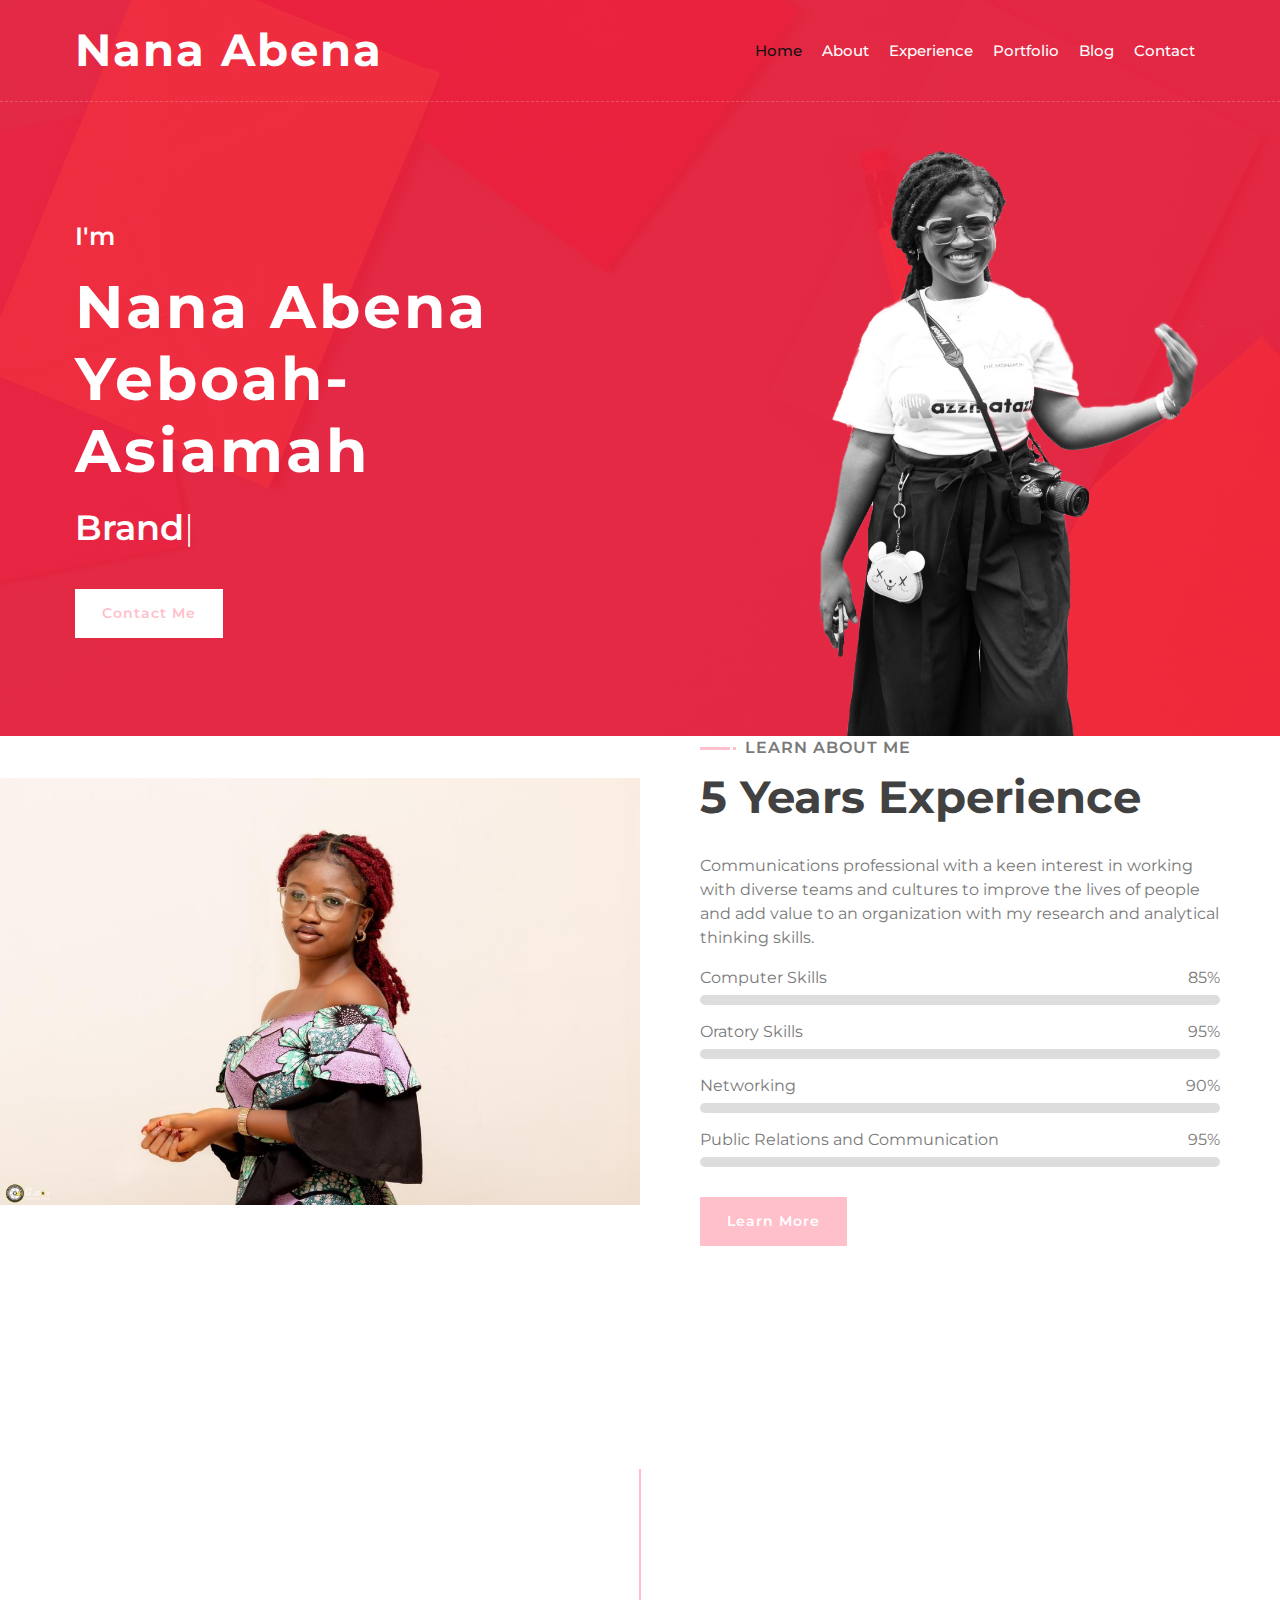
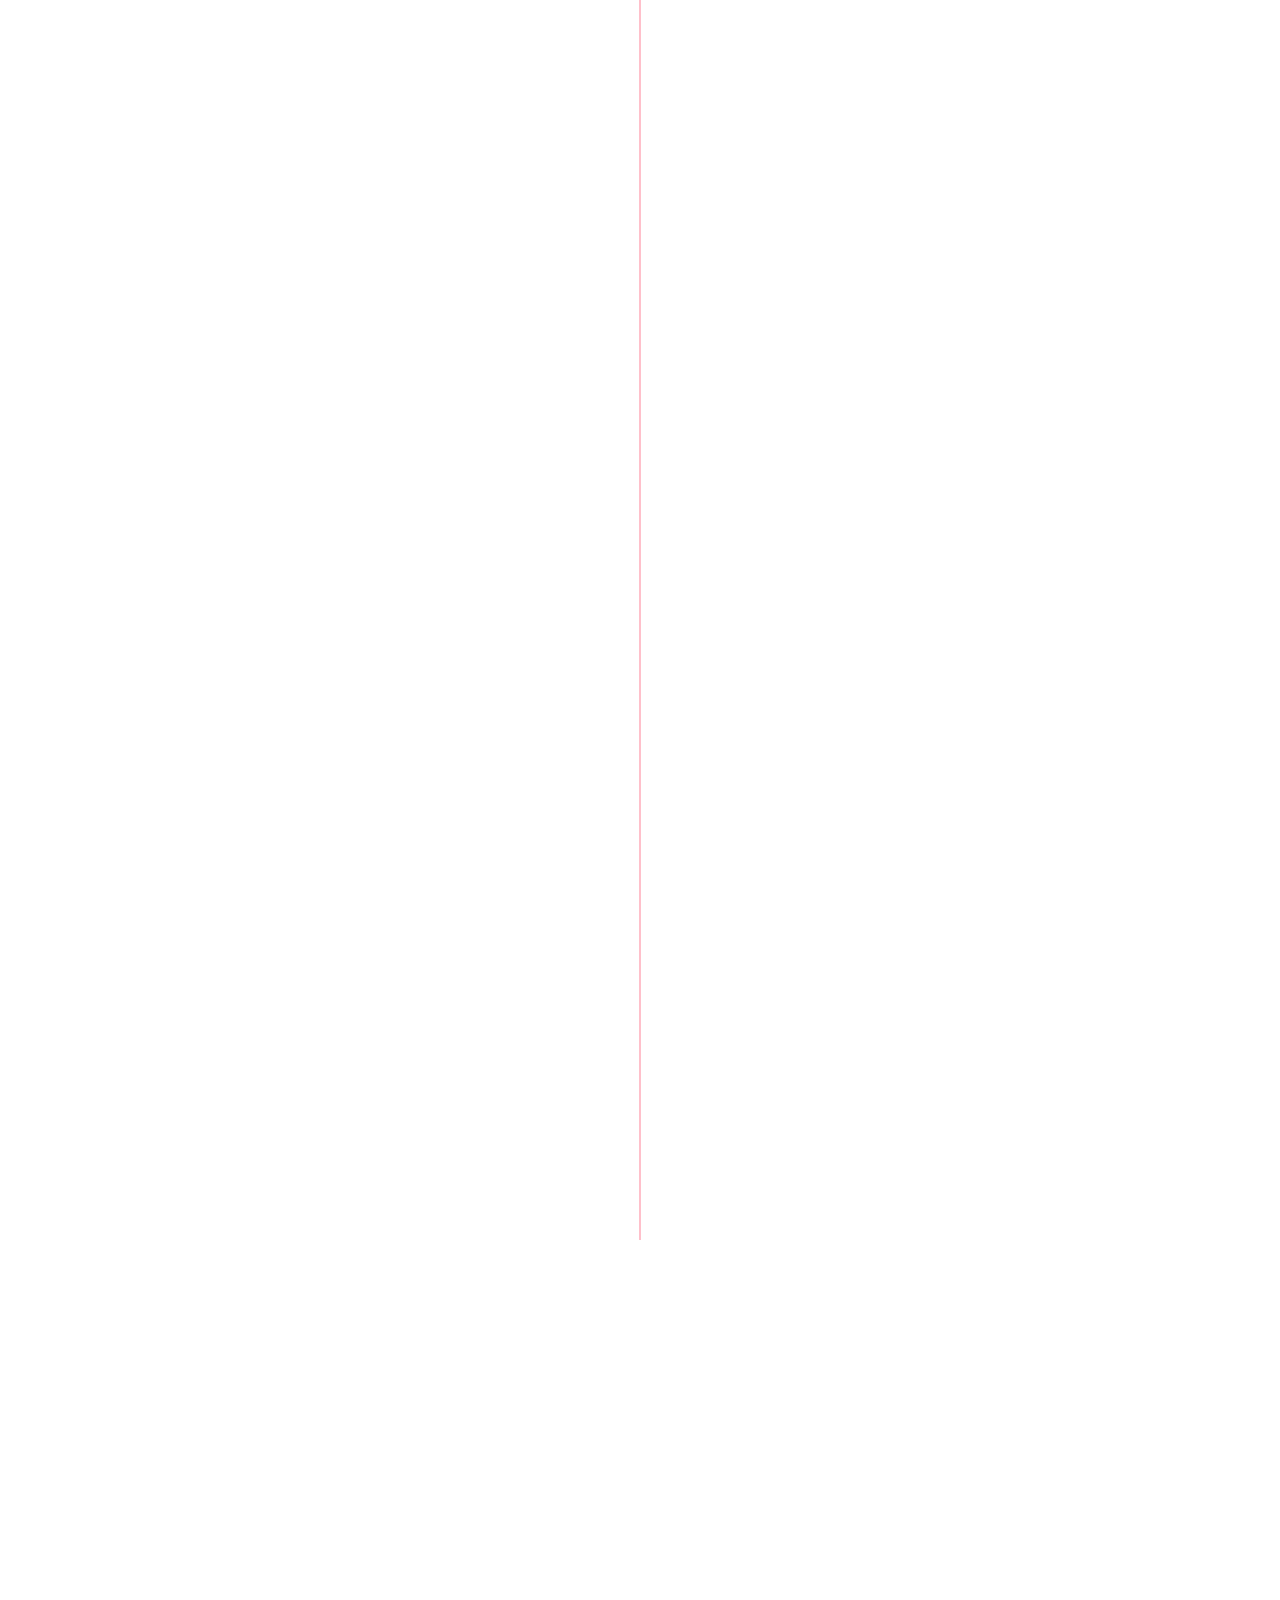
<file: index.html>
<!DOCTYPE html>
<html lang="en">
    <head>
        <meta charset="utf-8">
        <title>Nana Abena Yeboah-Asiamah PR Portfolio</title>
        <meta content="width=device-width, initial-scale=1.0" name="viewport">
        <meta content="Portfolio" name="keywords">
        <meta content="Portfolio" name="description">

        <!-- Favicon -->
        <!-- <link href="img/favicon.ico" rel="icon"> -->

        <!-- Google Font -->
        <link href="https://fonts.googleapis.com/css2?family=Montserrat:wght@300;400;500;600;700&display=swap" rel="stylesheet">

        <!-- CSS Libraries -->
        <link href="https://stackpath.bootstrapcdn.com/bootstrap/4.4.1/css/bootstrap.min.css" rel="stylesheet">
        <link href="https://cdnjs.cloudflare.com/ajax/libs/font-awesome/5.10.0/css/all.min.css" rel="stylesheet">
        <link href="lib/animate/animate.min.css" rel="stylesheet">
        <link href="lib/owlcarousel/assets/owl.carousel.min.css" rel="stylesheet">
        <link href="lib/lightbox/css/lightbox.min.css" rel="stylesheet">

        <!-- Template Stylesheet -->
        <link href="css/style.css" rel="stylesheet">
    </head>

    <body data-spy="scroll" data-target=".navbar" data-offset="51">
        <!-- Nav Bar Start -->
        <div class="navbar navbar-expand-lg bg-light navbar-light">
            <div class="container-fluid">
                <a href="index.html" class="navbar-brand">Nana Abena</a>
                <button type="button" class="navbar-toggler" data-toggle="collapse" data-target="#navbarCollapse">
                    <span class="navbar-toggler-icon"></span>
                </button>

                <div class="collapse navbar-collapse justify-content-between" id="navbarCollapse">
                    <div class="navbar-nav ml-auto">
                        <a href="index.html" class="nav-item nav-link active">Home</a>
                        <a href="#about" class="nav-item nav-link">About</a>
                        <!-- <a href="#service" class="nav-item nav-link">Service</a> -->
                        <a href="#experience" class="nav-item nav-link">Experience</a>
                        <a href="#portfolio" class="nav-item nav-link">Portfolio</a>
                        <!-- <a href="#price" class="nav-item nav-link">Price</a>
                        <a href="#review" class="nav-item nav-link">Review</a>
                        <a href="#team" class="nav-item nav-link">Team</a> -->
                        <a href="#blog" class="nav-item nav-link">Blog</a>
                        <a href="#contact" class="nav-item nav-link">Contact</a>
                    </div>
                </div>
            </div>
        </div>
        <!-- Nav Bar End -->


        <!-- Hero Start -->
        <div class="hero" id="home">
            <div class="container-fluid">
                <div class="row align-items-center">
                    <div class="col-sm-12 col-md-6">
                        <div class="hero-content">
                            <div class="hero-text">
                                <p>I'm</p>
                                <h1>Nana Abena Yeboah-Asiamah</h1>
                                <h2></h2>
                                <div class="typed-text">Brand Strategist, Marketer, PR Specialist, Master of Ceremonies, Communications lead, Humanitarian Volunteer, UN SDG goals  activist</div>
                            </div>
                            <div class="hero-btn">
                                <!-- <a class="btn" href="#contact">Hire Me</a> -->
                                <a class="btn" href="#contact">Contact Me</a>
                            </div>
                        </div>
                    </div>
                    <div class="col-sm-12 col-md-6 d-none d-md-block">
                        <div class="hero-image">
                            <img src="img/19.png" alt="Hero Image">
                        </div>
                    </div>
                </div>
            </div>
        </div>
        <!-- Hero End -->


        <!-- About Start -->
        <div class="about wow fadeInUp" data-wow-delay="0.1s" id="about">
            <div class="container-fluid">
                <div class="row align-items-center">
                    <div class="col-lg-6">
                        <div class="about-img">
                            <img src="img/8.jpeg" alt="Image">
                        </div>
                    </div>
                    <div class="col-lg-6">
                        <div class="about-content">
                            <div class="section-header text-left">
                                <p>Learn About Me</p>
                                <h2>5 Years Experience</h2>
                            </div>
                            <div class="about-text">
                                <p>
                                    Communications professional with a keen interest in working with 
                                    diverse teams and cultures to improve the lives of people and add value to an organization with my research and analytical thinking skills.
                                </p>
                            </div>
                            <div class="skills">
                                <div class="skill-name">
                                    <p>Computer Skills</p><p>85%</p>
                                </div>
                                <div class="progress">
                                    <div class="progress-bar" role="progressbar" aria-valuenow="85" aria-valuemin="0" aria-valuemax="100"></div>
                                </div>
                                <div class="skill-name">
                                    <p>Oratory Skills</p><p>95%</p>
                                </div>
                                <div class="progress">
                                    <div class="progress-bar" role="progressbar" aria-valuenow="95" aria-valuemin="0" aria-valuemax="100"></div>
                                </div>
                                <div class="skill-name">
                                    <p>Networking</p><p>90%</p>
                                </div>
                                <div class="progress">
                                    <div class="progress-bar" role="progressbar" aria-valuenow="90" aria-valuemin="0" aria-valuemax="100"></div>
                                </div>
                                <div class="skill-name">
                                    <p>Public Relations and Communication</p><p>95%</p>
                                </div>
                                <div class="progress">
                                    <div class="progress-bar" role="progressbar" aria-valuenow="95" aria-valuemin="0" aria-valuemax="100"></div>
                                </div>
                            </div>
                            <a class="btn" href="">Learn More</a>
                        </div>
                    </div>
                </div>
            </div>
        </div>
        <!-- About End -->
        
        
        <!-- Service Start -->
        <!-- <div class="service" id="service">
            <div class="container">
                <div class="section-header text-center wow zoomIn" data-wow-delay="0.1s">
                    <p>What I do</p>
                    <h2>Awesome Quality Services</h2>
                </div>
                <div class="row">
                    <div class="col-lg-6 wow fadeInUp" data-wow-delay="0.0s">
                        <div class="service-item">
                            <div class="service-icon">
                                <i class="fa fa-laptop"></i>
                            </div>
                            <div class="service-text">
                                <h3>Web Design</h3>
                                <p>
                                    Lorem ipsum dolor sit amet elit. Phase nec preti mi. Curabi facilis ornare velit non
                                </p>
                            </div>
                        </div>
                    </div>
                    <div class="col-lg-6 wow fadeInUp" data-wow-delay="0.2s">
                        <div class="service-item">
                            <div class="service-icon">
                                <i class="fa fa-laptop-code"></i>
                            </div>
                            <div class="service-text">
                                <h3>Web Development</h3>
                                <p>
                                    Lorem ipsum dolor sit amet elit. Phase nec preti mi. Curabi facilis ornare velit non
                                </p>
                            </div>
                        </div>
                    </div>
                    <div class="col-lg-6 wow fadeInUp" data-wow-delay="0.4s">
                        <div class="service-item">
                            <div class="service-icon">
                                <i class="fab fa-android"></i>
                            </div>
                            <div class="service-text">
                                <h3>Apps Design</h3>
                                <p>
                                    Lorem ipsum dolor sit amet elit. Phase nec preti mi. Curabi facilis ornare velit non
                                </p>
                            </div>
                        </div>
                    </div>
                    <div class="col-lg-6 wow fadeInUp" data-wow-delay="0.6s">
                        <div class="service-item">
                            <div class="service-icon">
                                <i class="fab fa-apple"></i>
                            </div>
                            <div class="service-text">
                                <h3>Apps Development</h3>
                                <p>
                                    Lorem ipsum dolor sit amet elit. Phase nec preti mi. Curabi facilis ornare velit non
                                </p>
                            </div>
                        </div>
                    </div>
                </div>
            </div>
        </div> -->
        <!-- Service End -->
        
        
         <!-- Experience Start -->
        <div class="experience" id="experience">
            <div class="container">
                <header class="section-header text-center wow zoomIn" data-wow-delay="0.1s">
                    <p>My Resume</p>
                    <h2>Working Experience</h2>
                </header>
                <div class="timeline">
                    <div class="timeline-item left wow slideInLeft" data-wow-delay="0.1s">
                        <div class="timeline-text">
                            <div class="timeline-date">2015 - Present</div>
                            <h2> Co-owner/Digital marketing manager.</h2>
                            <h4>Abejays Hair</h4>
                            <p>
                                Developed strategies for building income and monitored supplier operations. 
                                Formed and sustained strategic relationships with clients.
                            </p>
                        </div>
                    </div>
                    <div class="timeline-item right wow slideInRight" data-wow-delay="0.1s">
                        <div class="timeline-text">
                            <div class="timeline-date">aug.2018 - sept.2018</div>
                            <h2>Intern</h2>
                            <h4>Fempowered Global</h4>
                            <p>
                                •Researched on women related topics in concern with business and technology.
                                </br>•Completed research, compiled data, updated spreadsheet and produced timely reports.
                                </br>•Contributed to content creation for company website
                            </p>
                        </div>
                    </div>
                    <div class="timeline-item right wow slideInRight" data-wow-delay="0.1s">
                        <div class="timeline-text">
                            <div class="timeline-date">aug.2018 - sept.2018</div>
                            <h2>Outreach Coordinator</h2>
                            <h4>Fempowered Global</h4>
                            <p>
                                •Developed draft story angles, press releases, by line articles and marketing materials.
                                </br>•Served as the Communication lead in public outreach and awareness to the business and technology conference.
                                </br>•Created awareness to the maiden edition of Fempowered Women Empowerment Conference.
                            </p>
                        </div>
                    </div>
                    <div class="timeline-item right wow slideInRight" data-wow-delay="0.1s">
                        <div class="timeline-text">
                            <div class="timeline-date">2019 - Present</div>
                            <h2>Communications Lead</h2>
                            <h4>Anijie Global Foundation (N.G.O)</h4>
                            <p>
                                • Handle the organizations socials and website.
                                </br>• Blogging
                                </br> • Drawing a working media plan for the organization.
                            </p>
                        </div>
                    </div>
                    <div class="timeline-item left wow slideInLeft" data-wow-delay="0.1s">
                        <div class="timeline-text">
                            <div class="timeline-date">sept.2020 - Dec.2021</div>
                            <h2>Newsroom Intern</h2>
                            <h4>GHOne Television</h4>
                            <p>
                                • Roles Acted as a liaison between EIB Central region media representatives at polling stations and the in-house media during Ghana’s 2020 election. (Call Collation Centre).
                                </br> • Filed materials, answered telephone lines and assisted assignment editors and reporters in setting up coverage 
                                        plans.
                                </br> • Drafted accurate, engaging and fact-checked scripts for shows.
                            </p>
                        </div>
                    </div>
                    <!-- <div class="timeline-item right wow slideInRight" data-wow-delay="0.1s">
                        <div class="timeline-text">
                            <div class="timeline-date">2045 - 2050</div>
                            <h2>Web Developer</h2>
                            <h4>Soft Agency, San Francisco, CA</h4>
                            <p>
                                Lorem ipsum dolor sit amet elit. Aliquam odio dolor, id luctus erat sagittis non. Ut blandit semper pretium.
                            </p>
                        </div>
                    </div> -->
                </div>
            </div>
        </div>
        <!-- Job Experience End -->
        
        
        <!-- Banner Start -->
        <!-- <div class="banner wow zoomIn" data-wow-delay="0.1s">
            <div class="container">
                <div class="section-header text-center">
                    <p>Reasonable Price</p>
                    <h2>Get A <span>Special</span> Price</h2>
                </div>
                <div class="container banner-text">
                    <p>
                        Lorem ipsum dolor sit amet, consectetur adipiscing elit. Phasellus nec pretium mi. Curabitur facilisis ornare velit non vulputate. Aliquam metus tortor, auctor id gravida condimentum, viverra quis sem. Curabitur non nisl nec nisi scelerisque maximus. 
                    </p>
                    <a class="btn">Pricing Plan</a>
                </div>
            </div>
        </div> -->
        <!-- Banner End -->


        <!-- Portfolio Start -->
        <div class="portfolio" id="portfolio">
            <div class="container">
                <div class="section-header text-center wow zoomIn" data-wow-delay="0.1s">
                    <p>My Portfolio</p>
                    <h2>My Excellent Portfolio</h2>
                </div>
                <div class="row">
                    <!-- <div class="col-12">
                        <ul id="portfolio-filter">
                            <li data-filter="*" class="filter-active">All</li>
                            <li data-filter=".filter-1">Web Design</li>
                            <li data-filter=".filter-2">Mobile Apps</li>
                            <li data-filter=".filter-3">Game Dev</li>
                        </ul>
                    </div> -->
                </div>
                <div class="row portfolio-container">
                    <div class="col-lg-4 col-md-6 col-sm-12 portfolio-item filter-1 wow fadeInUp" data-wow-delay="0.0s">
                        <div class="portfolio-wrap">
                            <div class="portfolio-img">
                               <a href="src.html"> <img src="img/29.jpg" alt="Image"></a>
                            </div>
                            <div class="portfolio-text">
                                <h3>SRC Moments</h3>
                                <a class="btn" href="src.html" >+</a>
                            </div>
                        </div>
                    </div>
                    <div class="col-lg-4 col-md-6 col-sm-12 portfolio-item filter-2 wow fadeInUp" data-wow-delay="0.2s">
                        <div class="portfolio-wrap">
                            <div class="portfolio-img">
                                <a href="ghone.html"><img src="img/14.JPG" alt="Image"></a>
                            </div>
                            <div class="portfolio-text">
                                <h3>GHOne Moments</h3>
                                <a class="btn" href="ghone.html">+</a>
                            </div>
                        </div>
                    </div>
                    <div class="col-lg-4 col-md-6 col-sm-12 portfolio-item filter-3 wow fadeInUp" data-wow-delay="0.4s">
                        <div class="portfolio-wrap">
                            <div class="portfolio-img">
                                <a href="razz.html"><img src="img/7.jpg" alt="Image"></a>
                            </div>
                            <div class="portfolio-text">
                                <h3>Razzmatazz</h3>
                                <a class="btn" href="razz.html">+</a>
                            </div>
                        </div>
                    </div>
                    <div class="col-lg-4 col-md-6 col-sm-12 portfolio-item filter-1 wow fadeInUp" data-wow-delay="0.6s">
                        <div class="portfolio-wrap">
                            <div class="portfolio-img">
                                <a href="niss.html"><img src="img/12.jpg" alt="Image"></a>
                            </div>
                            <div class="portfolio-text">
                                <h3>Project NissiesOutlet</h3>
                                <a class="btn" href="niss.html">+</a>
                            </div>
                        </div>
                    </div>
                    <div class="col-lg-4 col-md-6 col-sm-12 portfolio-item filter-2 wow fadeInUp" data-wow-delay="0.8s">
                        <div class="portfolio-wrap">
                            <div class="portfolio-img">
                                <a href="nb.html"><img src="img/23.jpg" alt="Image"></a>
                            </div>
                            <div class="portfolio-text">
                                <h3>New Business Challenge</h3>
                                <a class="btn" href="nb.html">+</a>
                            </div>
                        </div>
                    </div>
                    <!-- <div class="col-lg-4 col-md-6 col-sm-12 portfolio-item filter-3 wow fadeInUp" data-wow-delay="1s">
                        <div class="portfolio-wrap">
                            <div class="portfolio-img">
                                <img src="img/portfolio-6.jpg" alt="Image">
                            </div>
                            <div class="portfolio-text">
                                <h3>Company Website</h3>
                                <a class="btn" href="img/portfolio-6.jpg" data-lightbox="portfolio">+</a>
                            </div>
                        </div>
                    </div> -->
                </div>
            </div>
        </div>
        <!-- Portfolio End -->
        
        
        <!-- Banner Start -->
        <!-- <div class="banner wow zoomIn" data-wow-delay="0.1s">
            <div class="container">
                <div class="section-header text-center">
                    <p>Awesome Discount</p>
                    <h2>Get <span>30%</span> Discount</h2>
                </div>
                <div class="container banner-text">
                    <p>
                        Lorem ipsum dolor sit amet, consectetur adipiscing elit. Phasellus nec pretium mi. Curabitur facilisis ornare velit non vulputate. Aliquam metus tortor, auctor id gravida condimentum, viverra quis sem. Curabitur non nisl nec nisi scelerisque maximus. 
                    </p>
                    <a class="btn">Order Now</a>
                </div>
            </div>
        </div> -->
        <!-- Banner End -->
        
        
        <!-- Price Start -->
        <!-- <div class="price" id="price">
            <div class="container">
                <div class="section-header text-center wow zoomIn" data-wow-delay="0.1s">
                    <p>Pricing Plan</p>
                    <h2>Affordable Price</h2>
                </div>
                <div class="row">
                    <div class="col-md-4 wow fadeInUp" data-wow-delay="0.5s">
                        <div class="price-item">
                            <div class="price-header">
                                <div class="price-title">
                                    <h2>Basic</h2>
                                </div>
                                <div class="price-prices">
                                    <h2><small>$</small>49<span>/ mo</span></h2>
                                </div>
                            </div>
                            <div class="price-body">
                                <div class="price-description">
                                    <ul>
                                        <li>Bootstrap 4</li>
                                        <li>Font Awesome 5</li>
                                        <li>Responsive Design</li>
                                        <li>Browser Compatibility</li>
                                        <li>Easy To Use</li>
                                    </ul>
                                </div>
                            </div>
                            <div class="price-footer">
                                <div class="price-action">
                                    <a class="btn" href="">Order Now</a>
                                </div>
                            </div>
                        </div>
                    </div>
                    <div class="col-md-4 wow fadeInUp" data-wow-delay="0.0s">
                        <div class="price-item featured-item">
                            <div class="price-header">
                                <div class="price-title">
                                    <h2>Standard</h2>
                                </div>
                                <div class="price-prices">
                                    <h2><small>$</small>99<span>/ mo</span></h2>
                                </div>
                            </div>
                            <div class="price-body">
                                <div class="price-description">
                                    <ul>
                                        <li>Bootstrap 4</li>
                                        <li>Font Awesome 5</li>
                                        <li>Responsive Design</li>
                                        <li>Browser Compatibility</li>
                                        <li>Easy To Use</li>
                                    </ul>
                                </div>
                            </div>
                            <div class="price-footer">
                                <div class="price-action">
                                    <a class="btn" href="">Order Now</a>
                                </div>
                            </div>
                        </div>
                    </div>
                    <div class="col-md-4 wow fadeInUp" data-wow-delay="0.5s">
                        <div class="price-item">
                            <div class="price-header">
                                <div class="price-title">
                                    <h2>Premium</h2>
                                </div>
                                <div class="price-prices">
                                    <h2><small>$</small>149<span>/ mo</span></h2>
                                </div>
                            </div>
                            <div class="price-body">
                                <div class="price-description">
                                    <ul>
                                        <li>Bootstrap 4</li>
                                        <li>Font Awesome 5</li>
                                        <li>Responsive Design</li>
                                        <li>Browser Compatibility</li>
                                        <li>Easy To Use</li>
                                    </ul>
                                </div>
                            </div>
                            <div class="price-footer">
                                <div class="price-action">
                                    <a class="btn" href="">Order Now</a>
                                </div>
                            </div>
                        </div>
                    </div>
                </div>
            </div>
        </div> -->
        <!-- Price End -->
        
        
        <!-- Testimonial Start -->
        <!-- <div class="testimonial wow fadeInUp" data-wow-delay="0.1s" id="review">
            <div class="container">
                <div class="testimonial-icon">
                    <i class="fa fa-quote-left"></i>
                </div>
                <div class="owl-carousel testimonials-carousel">
                    <div class="testimonial-item">
                        <div class="testimonial-img">
                            <img src="img/testimonial-1.jpg" alt="Image">
                        </div>
                        <div class="testimonial-text">
                            <p>
                                Lorem ipsum dolor sit amet consec adipis elit. Etiam accums lacus eget velit tincid, quis suscip justo dictum. Lorem ipsum dolor sit amet consec adipis elit.
                            </p>
                            <h3>Customer Name</h3>
                            <h4>Profession</h4>
                        </div>
                    </div>
                    <div class="testimonial-item">
                        <div class="testimonial-img">
                            <img src="img/testimonial-2.jpg" alt="Image">
                        </div>
                        <div class="testimonial-text">
                            <p>
                                Lorem ipsum dolor sit amet consec adipis elit. Etiam accums lacus eget velit tincid, quis suscip justo dictum. Lorem ipsum dolor sit amet consec adipis elit.
                            </p>
                            <h3>Customer Name</h3>
                            <h4>Profession</h4>
                        </div>
                    </div>
                    <div class="testimonial-item">
                        <div class="testimonial-img">
                            <img src="img/testimonial-3.jpg" alt="Image">
                        </div>
                        <div class="testimonial-text">
                            <p>
                                Lorem ipsum dolor sit amet consec adipis elit. Etiam accums lacus eget velit tincid, quis suscip justo dictum. Lorem ipsum dolor sit amet consec adipis elit.
                            </p>
                            <h3>Customer Name</h3>
                            <h4>Profession</h4>
                        </div>
                    </div>
                </div>
            </div>
        </div> -->
        <!-- Testimonial End -->


        <!-- Team Start -->
        <!-- <div class="team" id="team">
            <div class="container">
                <div class="section-header text-center wow zoomIn" data-wow-delay="0.1s">
                    <p>My Team</p>
                    <h2>Expert Team Members</h2>
                </div>
                <div class="row">
                    <div class="col-lg-6 wow fadeInUp" data-wow-delay="0.0s">
                        <div class="team-item">
                            <div class="team-img">
                                <img src="img/team-1.jpg" alt="Image">
                            </div>
                            <div class="team-text">
                                <h2>Mollie Ross</h2>
                                <h4>Web Designer</h4>
                                <p>
                                    Lorem ipsum dolor sit amet consec adipis elit. Etiam accum lacus
                                </p>
                                <div class="team-social">
                                    <a class="btn" href=""><i class="fab fa-twitter"></i></a>
                                    <a class="btn" href=""><i class="fab fa-facebook-f"></i></a>
                                    <a class="btn" href=""><i class="fab fa-linkedin-in"></i></a>
                                    <a class="btn" href=""><i class="fab fa-instagram"></i></a>
                                </div>
                            </div>
                        </div>
                    </div>
                    <div class="col-lg-6 wow fadeInUp" data-wow-delay="0.2s">
                        <div class="team-item">
                            <div class="team-img">
                                <img src="img/team-2.jpg" alt="Image">
                            </div>
                            <div class="team-text">
                                <h2>Dylan Adams</h2>
                                <h4>Web Developer</h4>
                                <p>
                                    Lorem ipsum dolor sit amet consec adipis elit. Etiam accum lacus
                                </p>
                                <div class="team-social">
                                    <a class="btn" href=""><i class="fab fa-twitter"></i></a>
                                    <a class="btn" href=""><i class="fab fa-facebook-f"></i></a>
                                    <a class="btn" href=""><i class="fab fa-linkedin-in"></i></a>
                                    <a class="btn" href=""><i class="fab fa-instagram"></i></a>
                                </div>
                            </div>
                        </div>
                    </div>
                    <div class="col-lg-6 wow fadeInUp" data-wow-delay="0.4s">
                        <div class="team-item">
                            <div class="team-img">
                                <img src="img/team-3.jpg" alt="Image">
                            </div>
                            <div class="team-text">
                                <h2>Jennifer Page</h2>
                                <h4>Apps Designer</h4>
                                <p>
                                    Lorem ipsum dolor sit amet consec adipis elit. Etiam accum lacus
                                </p>
                                <div class="team-social">
                                    <a class="btn" href=""><i class="fab fa-twitter"></i></a>
                                    <a class="btn" href=""><i class="fab fa-facebook-f"></i></a>
                                    <a class="btn" href=""><i class="fab fa-linkedin-in"></i></a>
                                    <a class="btn" href=""><i class="fab fa-instagram"></i></a>
                                </div>
                            </div>
                        </div>
                    </div>
                    <div class="col-lg-6 wow fadeInUp" data-wow-delay="0.6s">
                        <div class="team-item">
                            <div class="team-img">
                                <img src="img/team-4.jpg" alt="Image">
                            </div>
                            <div class="team-text">
                                <h2>Josh Dunn</h2>
                                <h4>Apps Developer</h4>
                                <p>
                                    Lorem ipsum dolor sit amet consec adipis elit. Etiam accum lacus
                                </p>
                                <div class="team-social">
                                    <a class="btn" href=""><i class="fab fa-twitter"></i></a>
                                    <a class="btn" href=""><i class="fab fa-facebook-f"></i></a>
                                    <a class="btn" href=""><i class="fab fa-linkedin-in"></i></a>
                                    <a class="btn" href=""><i class="fab fa-instagram"></i></a>
                                </div>
                            </div>
                        </div>
                    </div>
                </div>
            </div>
        </div> -->
        <!-- Team End -->
        
        
        <!-- Contact Start -->
        <div class="contact wow fadeInUp" data-wow-delay="0.1s" id="contact">
            <div class="container-fluid">
                <div class="container">
                    <div class="row align-items-center">
                        <div class="col-md-4"></div>
                        <div class="col-md-8">
                            <div class="contact-form">
                                <div id="success"></div>
                                <form name="sentMessage" id="contactForm" novalidate="novalidate">
                                    <div class="control-group">
                                        <input type="text" class="form-control" id="name" placeholder="Your Name" required="required" data-validation-required-message="Please enter your name" />
                                        <p class="help-block"></p>
                                    </div>
                                    <div class="control-group">
                                        <input type="email" class="form-control" id="email" placeholder="Your Email" required="required" data-validation-required-message="Please enter your email" />
                                        <p class="help-block"></p>
                                    </div>
                                    <div class="control-group">
                                        <input type="text" class="form-control" id="subject" placeholder="Subject" required="required" data-validation-required-message="Please enter a subject" />
                                        <p class="help-block"></p>
                                    </div>
                                    <div class="control-group">
                                        <textarea class="form-control" id="message" placeholder="Message" required="required" data-validation-required-message="Please enter your message"></textarea>
                                        <p class="help-block"></p>
                                    </div>
                                    <div>
                                        <button class="btn" type="submit" id="sendMessageButton">Send Message</button>
                                    </div>
                                </form>
                            </div>
                        </div>
                    </div>
                </div>
            </div>
        </div>
        <!-- Contact End -->


        <!-- Blog Start -->
        <div class="blog" id="blog">
            <div class="container">
                <div class="section-header text-center wow zoomIn" data-wow-delay="0.1s">
                    <p>From Blog</p>
                    <h2>Latest Articles</h2>
                </div>
                <div class="row">
                    <div class="col-lg-6">
                        <div class="blog-item wow fadeInUp" data-wow-delay="0.1s">
                            <div class="blog-img">
                                <img src="img/blog-1.jpg" alt="Blog">
                            </div>
                            <div class="blog-text">
                                <h2>Accra: Osu “the city” that never sleeps</h2>
                                <!-- <div class="blog-meta">
                                    <p><i class="far fa-user"></i>Admin</p>
                                    <p><i class="far fa-list-alt"></i>Web Design</p>
                                    <p><i class="far fa-calendar-alt"></i>01-Jan-2045</p>
                                    <p><i class="far fa-comments"></i>5</p>
                                </div> -->
                                <p>
                                    One of the most popular and boisterous streets in Ghana, that never sleeps and comes to life every hour of the day presents its patrons and residents with a variety of activities that gives them the full Ghanaian urban experience in a full day
                                </p>
                                <a class="btn" href="https://theteamnova.wordpress.com/2021/07/29/accra-osu-the-city-that-never-sleeps/" target="_blank">Read More <i class="fa fa-angle-right"></i></a>
                            </div>
                        </div>
                    </div>
                    <div class="col-lg-6">
                        <div class="blog-item wow fadeInUp" data-wow-delay="0.3s">
                            <div class="blog-img">
                                <img src="img/blog-2.jpg" alt="Blog">
                            </div>
                            <div class="blog-text">
                                <h2>ECO STYLER STYLING GEL : Top three 4C hair styling with Eco styler.</h2>
                                <!-- <div class="blog-meta">
                                    <p><i class="far fa-user"></i>Admin</p>
                                    <p><i class="far fa-list-alt"></i>Apps Design</p>
                                    <p><i class="far fa-calendar-alt"></i>01-Jan-2045</p>
                                    <p><i class="far fa-comments"></i>10</p>
                                </div> -->
                                <p>
                                    Eco Styler Professional Styling Gel, our flagship line, was the first alcohol-free hair styling product to hit the market.
                                </p>
                                <a class="btn" href="https://theteamnova.wordpress.com/2021/08/19/versatile-fro-top-three-4c-hair-styling-for-all-lengths/" target="_blank">Read More <i class="fa fa-angle-right"></i></a>
                            </div>
                        </div>
                    </div>
                    <div class="col-lg-6">
                        <div class="blog-item wow fadeInUp" data-wow-delay="0.3s">
                            <div class="blog-img">
                                <img src="img/blog-3.jpg" alt="Blog">
                            </div>
                            <div class="blog-text">
                                <h2>
                                    SOCIETY CAN'T BE THE BOSS OF ME</h2>
                                <!-- <div class="blog-meta">
                                    <p><i class="far fa-user"></i>Admin</p>
                                    <p><i class="far fa-list-alt"></i>Apps Design</p>
                                    <p><i class="far fa-calendar-alt"></i>01-Jan-2045</p>
                                    <p><i class="far fa-comments"></i>10</p>
                                </div> -->
                                <p>
                                    In Ghana, women constitute more than half of the population (51.2%) according to the National Statistics Board.
                                </p>
                                <a class="btn" href="http://www.fempoweredglobal.com/blogs-and-news" target="_blank">Read More <i class="fa fa-angle-right"></i></a>
                            </div>
                        </div>
                    </div>
                    <div class="col-lg-6">
                                <div class="blog-item wow fadeInUp" data-wow-delay="0.3s">
                                    <div class="blog-img">
                                        <img src="img/blog-4.jpg" alt="Blog">
                                    </div>
                                    <div class="blog-text">
                                        <h2>Anijie Global Foundation supports orphanage home</h2>
                                        <!-- <div class="blog-meta">
                                            <p><i class="far fa-user"></i>Admin</p>
                                            <p><i class="far fa-list-alt"></i>Apps Design</p>
                                            <p><i class="far fa-calendar-alt"></i>01-Jan-2045</p>
                                            <p><i class="far fa-comments"></i>10</p>
                                        </div> -->
                                        <p>
                                            Ghana’s efforts at realizing the United Nations’ Sustainable Development Goals (SDGs) has received a major boost this month as Anijie Global Foundation, an African-oriented Non-Governmental Organization (NGO) took its monthly community outreach...
                                        </p>
                                        <a class="btn" href="https://mobile.ghanaweb.com/GhanaHomePage/NewsArchive/Anijie-Global-Foundation-supports-orphanage-home-1108690" target="_blank">Read More <i class="fa fa-angle-right"></i></a>
                                    </div>
                                </div>
                            </div>
                        </div>
                    </div>
                </div>
        <!-- Blog End -->


        <!-- Footer Start -->
        <div class="footer wow fadeIn" data-wow-delay="0.3s">
            <div class="container-fluid">
                <div class="container">
                    <div class="footer-info">
                        <h2>Nana Abena Yeboah-Asiamah</h2>
                        <h3>Accra, Greater Accra, Ghana</h3>
                        <div class="footer-menu">
                            <p>+233 54 182 0182</p>
                            <p>nayaakoma@gmail.com</p>
                        </div>
                        <div class="footer-social">
                            <!-- <a href=""><i class="fab fa-twitter"></i></a> -->
                            <a href="https://www.facebook.com/nanaabena.yeboahasiamah" target="_blank"><i class="fab fa-facebook-f"></i></a>
                            <!-- <a href=""><i class="fab fa-youtube"></i></a> -->
                            <a href="https://www.instagram.com/__akoma_/" target="_blank"><i class="fab fa-instagram"></i></a>
                            <a href="https://www.linkedin.com/in/nana-abena-yeboah-asiamah-0a9bb2204/" target="_blank"><i class="fab fa-linkedin-in"></i></a>
                        </div>
                    </div>
                </div>
                <div class="container copyright">
                    <p>&copy; <a href="#">NANA ABENA YEBOAH-ASIAMAH</a>, All Right Reserved</p>
                </div>
            </div>
        </div>
        <!-- Footer End -->
        
        
        <!-- Back to top button -->
        <a href="#" class="btn back-to-top"><i class="fa fa-chevron-up"></i></a>
        
        
        <!-- Pre Loader -->
        <div id="loader" class="show">
            <div class="loader"></div>
        </div>

        
        <!-- JavaScript Libraries -->
        <script src="https://code.jquery.com/jquery-3.4.1.min.js"></script>
        <script src="https://stackpath.bootstrapcdn.com/bootstrap/4.4.1/js/bootstrap.bundle.min.js"></script>
        <script src="lib/easing/easing.min.js"></script>
        <script src="lib/wow/wow.min.js"></script>
        <script src="lib/waypoints/waypoints.min.js"></script>
        <script src="lib/typed/typed.min.js"></script>
        <script src="lib/owlcarousel/owl.carousel.min.js"></script>
        <script src="lib/isotope/isotope.pkgd.min.js"></script>
        <script src="lib/lightbox/js/lightbox.min.js"></script>
        
        <!-- Contact Javascript File -->
        <script src="mail/jqBootstrapValidation.min.js"></script>
        <script src="mail/contact.js"></script>

        <!-- Template Javascript -->
        <script src="js/main.js"></script>
    </body>
</html>
</file>
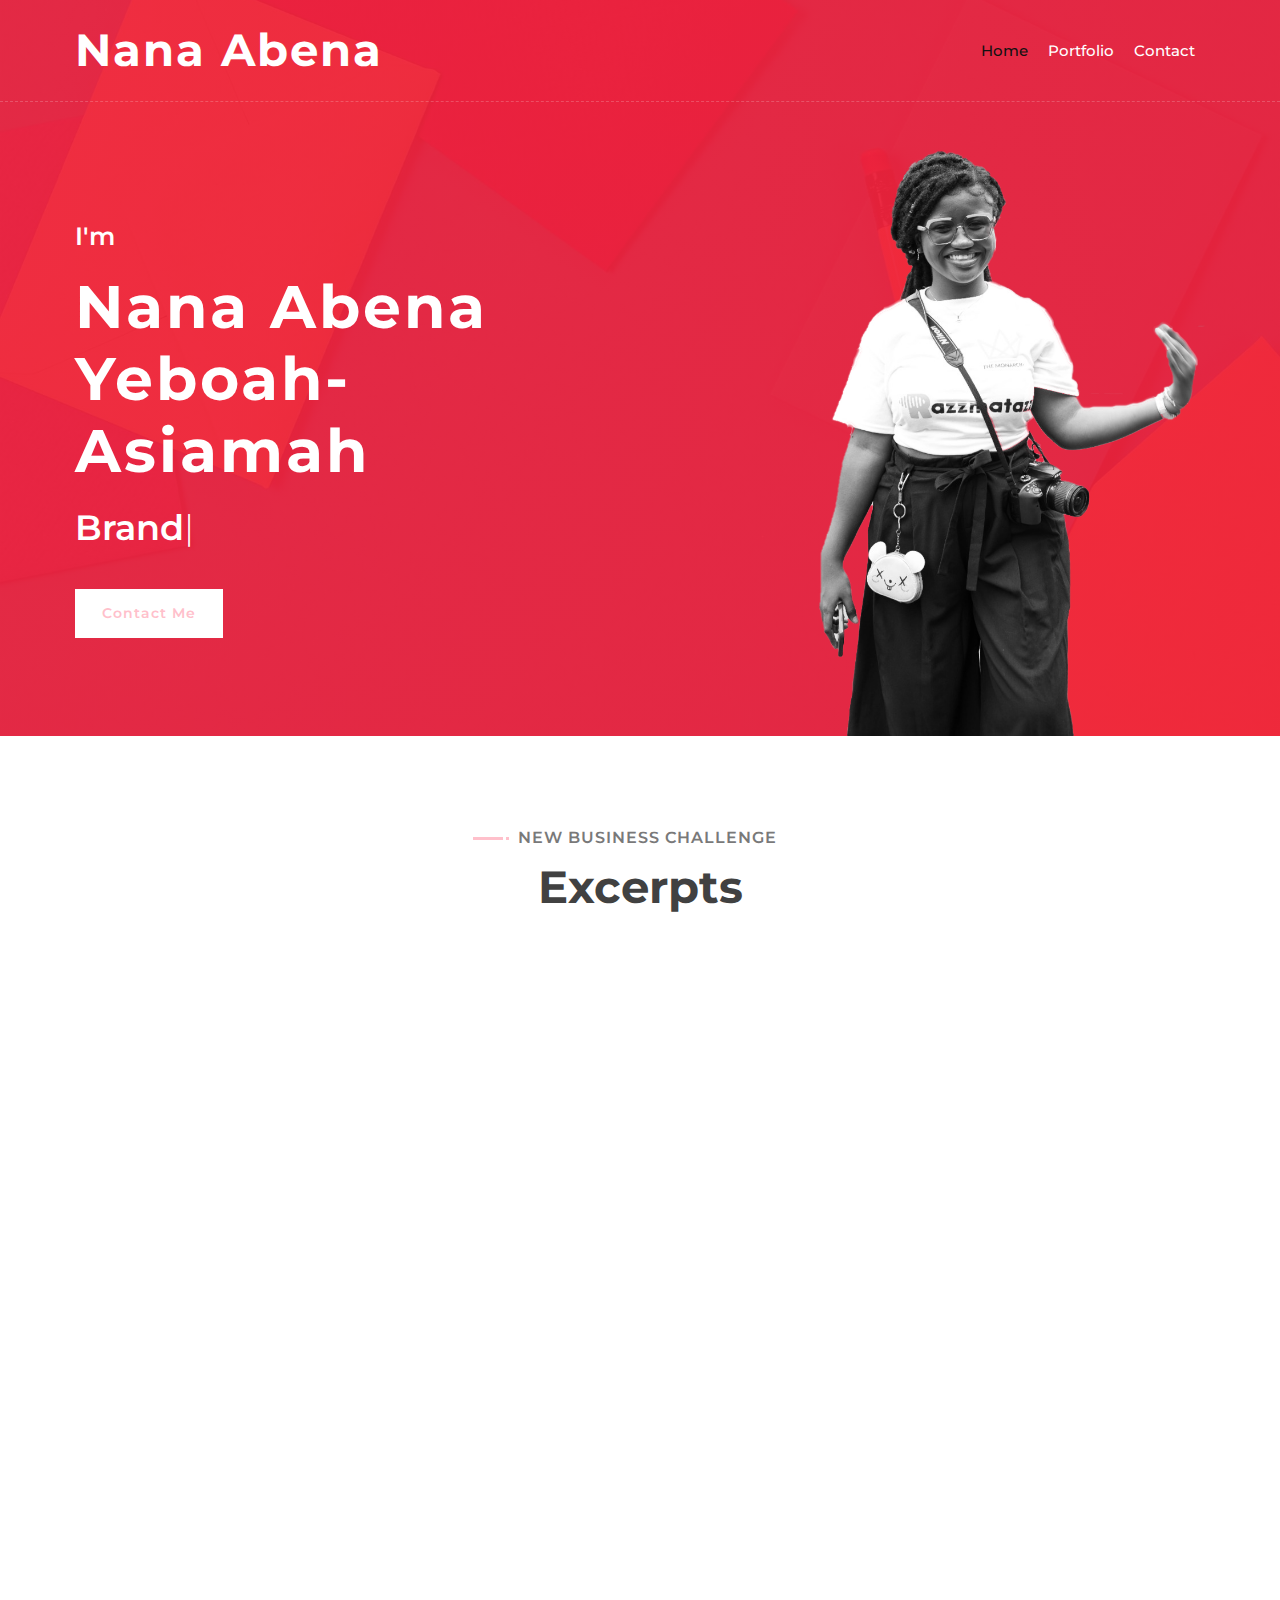
<file: nb.html>
<!DOCTYPE html>
<html lang="en">
    <head>
        <meta charset="utf-8">
        <title>Nana Abena Yeboah-Asiamah PR Portfolio</title>
        <meta content="width=device-width, initial-scale=1.0" name="viewport">
        <meta content="Portfolio" name="keywords">
        <meta content="Portfolio" name="description">

        <!-- Favicon -->
        <!-- <link href="img/favicon.ico" rel="icon"> -->

        <!-- Google Font -->
        <link href="https://fonts.googleapis.com/css2?family=Montserrat:wght@300;400;500;600;700&display=swap" rel="stylesheet">

        <!-- CSS Libraries -->
        <link href="https://stackpath.bootstrapcdn.com/bootstrap/4.4.1/css/bootstrap.min.css" rel="stylesheet">
        <link href="https://cdnjs.cloudflare.com/ajax/libs/font-awesome/5.10.0/css/all.min.css" rel="stylesheet">
        <link href="lib/animate/animate.min.css" rel="stylesheet">
        <link href="lib/owlcarousel/assets/owl.carousel.min.css" rel="stylesheet">
        <link href="lib/lightbox/css/lightbox.min.css" rel="stylesheet">

        <!-- Template Stylesheet -->
        <link href="css/style.css" rel="stylesheet">
    </head>

    <body data-spy="scroll" data-target=".navbar" data-offset="51">
        <!-- Nav Bar Start -->
        <div class="navbar navbar-expand-lg bg-light navbar-light">
            <div class="container-fluid">
                <a href="index.html" class="navbar-brand">Nana Abena</a>
                <button type="button" class="navbar-toggler" data-toggle="collapse" data-target="#navbarCollapse">
                    <span class="navbar-toggler-icon"></span>
                </button>

                <div class="collapse navbar-collapse justify-content-between" id="navbarCollapse">
                    <div class="navbar-nav ml-auto">
                        <a href="index.html" class="nav-item nav-link active">Home</a>
                        <!-- <a href="#about" class="nav-item nav-link">About</a> -->
                        <!-- <a href="#service" class="nav-item nav-link">Service</a> -->
                        <!-- <a href="#experience" class="nav-item nav-link">Experience</a> -->
                        <a href="#portfolio" class="nav-item nav-link">Portfolio</a>
                        <!-- <a href="#price" class="nav-item nav-link">Price</a>
                        <a href="#review" class="nav-item nav-link">Review</a>
                        <a href="#team" class="nav-item nav-link">Team</a> -->
                        <!-- <a href="#blog" class="nav-item nav-link">Blog</a> -->
                        <a href="#contact" class="nav-item nav-link">Contact</a>
                    </div>
                </div>
            </div>
        </div>
        <!-- Nav Bar End -->


        <!-- Hero Start -->
        <div class="hero" id="home">
            <div class="container-fluid">
                <div class="row align-items-center">
                    <div class="col-sm-12 col-md-6">
                        <div class="hero-content">
                            <div class="hero-text">
                                <p>I'm</p>
                                <h1>Nana Abena Yeboah-Asiamah</h1>
                                <h2></h2>
                                <div class="typed-text">Brand Strategist, Marketer, PR Specialist, Master of Ceremonies, Communications lead, Humanitarian Volunteer, UN SDG goals  activist</div>
                            </div>
                            <div class="hero-btn">
                                <!-- <a class="btn" href="#contact">Hire Me</a> -->
                                <a class="btn" href="#contact">Contact Me</a>
                            </div>
                        </div>
                    </div>
                    <div class="col-sm-12 col-md-6 d-none d-md-block">
                        <div class="hero-image">
                            <img src="img/19.png" alt="Hero Image">
                        </div>
                    </div>
                </div>
            </div>
        </div>
        <!-- Hero End -->


        <!-- About Start -->
        <!-- <div class="about wow fadeInUp" data-wow-delay="0.1s" id="about">
            <div class="container-fluid">
                <div class="row align-items-center">
                    <div class="col-lg-6">
                        <div class="about-img">
                            <img src="img/8.jpeg" alt="Image">
                        </div>
                    </div>
                    <div class="col-lg-6">
                        <div class="about-content">
                            <div class="section-header text-left">
                                <p>Learn About Me</p>
                                <h2>5 Years Experience</h2>
                            </div>
                            <div class="about-text">
                                <p>
                                    Communications professional with a keen interest in working with 
                                    diverse teams and cultures to improve the lives of people and add value to an organization with my research and analytical thinking skills.
                                </p>
                            </div>
                            <div class="skills">
                                <div class="skill-name">
                                    <p>Computer Skills</p><p>85%</p>
                                </div>
                                <div class="progress">
                                    <div class="progress-bar" role="progressbar" aria-valuenow="85" aria-valuemin="0" aria-valuemax="100"></div>
                                </div>
                                <div class="skill-name">
                                    <p>Oratory Skills</p><p>95%</p>
                                </div>
                                <div class="progress">
                                    <div class="progress-bar" role="progressbar" aria-valuenow="95" aria-valuemin="0" aria-valuemax="100"></div>
                                </div>
                                <div class="skill-name">
                                    <p>Networking</p><p>90%</p>
                                </div>
                                <div class="progress">
                                    <div class="progress-bar" role="progressbar" aria-valuenow="90" aria-valuemin="0" aria-valuemax="100"></div>
                                </div>
                                <div class="skill-name">
                                    <p>Public Relations and Communication</p><p>95%</p>
                                </div>
                                <div class="progress">
                                    <div class="progress-bar" role="progressbar" aria-valuenow="95" aria-valuemin="0" aria-valuemax="100"></div>
                                </div>
                            </div>
                            <a class="btn" href="">Learn More</a>
                        </div>
                    </div>
                </div>
            </div>
        </div> -->
        <!-- About End -->
        
        
        <!-- Service Start -->
        <!-- <div class="service" id="service">
            <div class="container">
                <div class="section-header text-center wow zoomIn" data-wow-delay="0.1s">
                    <p>What I do</p>
                    <h2>Awesome Quality Services</h2>
                </div>
                <div class="row">
                    <div class="col-lg-6 wow fadeInUp" data-wow-delay="0.0s">
                        <div class="service-item">
                            <div class="service-icon">
                                <i class="fa fa-laptop"></i>
                            </div>
                            <div class="service-text">
                                <h3>Web Design</h3>
                                <p>
                                    Lorem ipsum dolor sit amet elit. Phase nec preti mi. Curabi facilis ornare velit non
                                </p>
                            </div>
                        </div>
                    </div>
                    <div class="col-lg-6 wow fadeInUp" data-wow-delay="0.2s">
                        <div class="service-item">
                            <div class="service-icon">
                                <i class="fa fa-laptop-code"></i>
                            </div>
                            <div class="service-text">
                                <h3>Web Development</h3>
                                <p>
                                    Lorem ipsum dolor sit amet elit. Phase nec preti mi. Curabi facilis ornare velit non
                                </p>
                            </div>
                        </div>
                    </div>
                    <div class="col-lg-6 wow fadeInUp" data-wow-delay="0.4s">
                        <div class="service-item">
                            <div class="service-icon">
                                <i class="fab fa-android"></i>
                            </div>
                            <div class="service-text">
                                <h3>Apps Design</h3>
                                <p>
                                    Lorem ipsum dolor sit amet elit. Phase nec preti mi. Curabi facilis ornare velit non
                                </p>
                            </div>
                        </div>
                    </div>
                    <div class="col-lg-6 wow fadeInUp" data-wow-delay="0.6s">
                        <div class="service-item">
                            <div class="service-icon">
                                <i class="fab fa-apple"></i>
                            </div>
                            <div class="service-text">
                                <h3>Apps Development</h3>
                                <p>
                                    Lorem ipsum dolor sit amet elit. Phase nec preti mi. Curabi facilis ornare velit non
                                </p>
                            </div>
                        </div>
                    </div>
                </div>
            </div>
        </div> -->
        <!-- Service End -->
        
        
         <!-- Experience Start -->
        <!-- <div class="experience" id="experience">
            <div class="container">
                <header class="section-header text-center wow zoomIn" data-wow-delay="0.1s">
                    <p>My Resume</p>
                    <h2>Working Experience</h2>
                </header>
                <div class="timeline">
                    <div class="timeline-item left wow slideInLeft" data-wow-delay="0.1s">
                        <div class="timeline-text">
                            <div class="timeline-date">2015 - Present</div>
                            <h2> Co-owner/Digital marketing manager.</h2>
                            <h4>Abejays Hair</h4>
                            <p>
                                Developed strategies for building income and monitored supplier operations. 
                                Formed and sustained strategic relationships with clients.
                            </p>
                        </div>
                    </div>
                    <div class="timeline-item right wow slideInRight" data-wow-delay="0.1s">
                        <div class="timeline-text">
                            <div class="timeline-date">aug.2018 - sept.2018</div>
                            <h2>Intern</h2>
                            <h4>Fempowered Global</h4>
                            <p>
                                •Researched on women related topics in concern with business and technology.
                                </br>•Completed research, compiled data, updated spreadsheet and produced timely reports.
                                </br>•Contributed to content creation for company website
                            </p>
                        </div>
                    </div>
                    <div class="timeline-item right wow slideInRight" data-wow-delay="0.1s">
                        <div class="timeline-text">
                            <div class="timeline-date">aug.2018 - sept.2018</div>
                            <h2>Outreach Coordinator</h2>
                            <h4>Fempowered Global</h4>
                            <p>
                                •Developed draft story angles, press releases, by line articles and marketing materials.
                                </br>•Served as the Communication lead in public outreach and awareness to the business and technology conference.
                                </br>•Created awareness to the maiden edition of Fempowered Women Empowerment Conference.
                            </p>
                        </div>
                    </div>
                    <div class="timeline-item right wow slideInRight" data-wow-delay="0.1s">
                        <div class="timeline-text">
                            <div class="timeline-date">2019 - Present</div>
                            <h2>Communications Lead</h2>
                            <h4>Anijie Global Foundation (N.G.O)</h4>
                            <p>
                                • Handle the organizations socials and website.
                                </br>• Blogging
                                </br> • Drawing a working media plan for the organization.
                            </p>
                        </div>
                    </div>
                    <div class="timeline-item left wow slideInLeft" data-wow-delay="0.1s">
                        <div class="timeline-text">
                            <div class="timeline-date">sept.2020 - Dec.2021</div>
                            <h2>Newsroom Intern</h2>
                            <h4>GHOne Television</h4>
                            <p>
                                • Roles Acted as a liaison between EIB Central region media representatives at polling stations and the in-house media during Ghana’s 2020 election. (Call Collation Centre).
                                </br> • Filed materials, answered telephone lines and assisted assignment editors and reporters in setting up coverage 
                                        plans.
                                </br> • Drafted accurate, engaging and fact-checked scripts for shows.
                            </p>
                        </div>
                    </div> -->
                    <!-- <div class="timeline-item right wow slideInRight" data-wow-delay="0.1s">
                        <div class="timeline-text">
                            <div class="timeline-date">2045 - 2050</div>
                            <h2>Web Developer</h2>
                            <h4>Soft Agency, San Francisco, CA</h4>
                            <p>
                                Lorem ipsum dolor sit amet elit. Aliquam odio dolor, id luctus erat sagittis non. Ut blandit semper pretium.
                            </p>
                        </div>
                    </div> -->
                </div>
            </div>
        </div>
        <!-- Job Experience End -->
        
        
        <!-- Banner Start -->
        <!-- <div class="banner wow zoomIn" data-wow-delay="0.1s">
            <div class="container">
                <div class="section-header text-center">
                    <p>Reasonable Price</p>
                    <h2>Get A <span>Special</span> Price</h2>
                </div>
                <div class="container banner-text">
                    <p>
                        Lorem ipsum dolor sit amet, consectetur adipiscing elit. Phasellus nec pretium mi. Curabitur facilisis ornare velit non vulputate. Aliquam metus tortor, auctor id gravida condimentum, viverra quis sem. Curabitur non nisl nec nisi scelerisque maximus. 
                    </p>
                    <a class="btn">Pricing Plan</a>
                </div>
            </div>
        </div> -->
        <!-- Banner End -->


        <!-- Portfolio Start -->
        <div class="portfolio" id="portfolio">
            <div class="container">
                <div class="section-header text-center wow zoomIn" data-wow-delay="0.1s">
                    <p>New Business Challenge</p>
                    <h2>Excerpts</h2>
                </div>
                <div class="row">
                    <!-- <div class="col-12">
                        <ul id="portfolio-filter">
                            <li data-filter="*" class="filter-active">All</li>
                            <li data-filter=".filter-1">Web Design</li>
                            <li data-filter=".filter-2">Mobile Apps</li>
                            <li data-filter=".filter-3">Game Dev</li>
                        </ul>
                    </div> -->
                </div>
                <div class="row portfolio-container">
                    <div class="col-lg-4 col-md-6 col-sm-12 portfolio-item filter-1 wow fadeInUp" data-wow-delay="0.0s">
                        <div class="portfolio-wrap">
                            <div class="portfolio-img">
                                <img src="img/21.jpg" alt="Image">
                            </div>
                            <!-- <div class="portfolio-text">
                                <h3>eCommerce Website</h3>
                                <a class="btn" href="img/31.jpg" data-lightbox="portfolio">+</a>
                            </div> -->
                        </div>
                    </div>
                    <div class="col-lg-4 col-md-6 col-sm-12 portfolio-item filter-2 wow fadeInUp" data-wow-delay="0.2s">
                        <div class="portfolio-wrap">
                            <div class="portfolio-img">
                                <img src="img/22.jpg" alt="Image">
                            </div>
                            <!-- <div class="portfolio-text">
                                <h3>Product Landing Page</h3>
                                <a class="btn" href="img/32.jpg" data-lightbox="portfolio">+</a>
                            </div> -->
                        </div>
                    </div>
                    <div class="col-lg-4 col-md-6 col-sm-12 portfolio-item filter-3 wow fadeInUp" data-wow-delay="0.4s">
                        <div class="portfolio-wrap">
                            <div class="portfolio-img">
                                <img src="img/23.jpg" alt="Image">
                            </div>
                            <!-- <div class="portfolio-text">
                                <h3>JavaScript quiz game</h3>
                                <a class="btn" href="img/33.jpg" data-lightbox="portfolio">+</a>
                            </div> -->
                        </div>
                    </div>
                    <div class="col-lg-4 col-md-6 col-sm-12 portfolio-item filter-1 wow fadeInUp" data-wow-delay="0.6s">
                        <div class="portfolio-wrap">
                            <div class="portfolio-img">
                                <img src="img/24.jpg" alt="Image">
                            </div>
                            <!-- <div class="portfolio-text">
                                <h3>JavaScript drawing</h3>
                                <a class="btn" href="img/34.jpg" data-lightbox="portfolio">+</a>
                            </div> -->
                        </div>
                    </div>
                    <div class="col-lg-4 col-md-6 col-sm-12 portfolio-item filter-2 wow fadeInUp" data-wow-delay="0.2s">
                        <div class="portfolio-wrap">
                            <div class="portfolio-img">
                                <!-- <img src="img/32.jpg" alt="Image">
                                <video src="vid/3.mp4"></video>-->
                            </div> 

                            <section class="videos">
                                <video width="350" height="260" 
                                  src="vid/1.mp4"
                                  frameborder="0" allowfullscreen controls preload="none"></video>
                            </section>

                            <!-- <div class="portfolio-text">
                                <h3>Product Landing Page</h3>
                                <a class="btn" href="img/32.jpg" data-lightbox="portfolio">+</a>
                            </div> -->
                        </div>
                    </div>
                    <div class="col-lg-4 col-md-6 col-sm-12 portfolio-item filter-2 wow fadeInUp" data-wow-delay="0.2s">
                        <div class="portfolio-wrap">
                            <div class="portfolio-img">
                                <!-- <img src="img/32.jpg" alt="Image">
                                <video src="vid/3.mp4"></video>-->
                            </div> 

                            <section class="videos">
                                <video width="350" height="260" 
                                  src="vid/4.mp4"
                                  frameborder="0" allowfullscreen controls preload="none"></video>
                            </section>

                            <!-- <div class="portfolio-text">
                                <h3>Product Landing Page</h3>
                                <a class="btn" href="img/32.jpg" data-lightbox="portfolio">+</a>
                            </div> -->
                        </div>
                    </div>
                    <!-- <div class="col-lg-4 col-md-6 col-sm-12 portfolio-item filter-2 wow fadeInUp" data-wow-delay="0.8s">
                        <div class="portfolio-wrap">
                            <div class="portfolio-img">
                                <img src="img/portfolio-5.jpg" alt="Image">
                            </div>
                            <div class="portfolio-text">
                                <h3>Social Mobile Apps</h3>
                                <a class="btn" href="img/portfolio-5.jpg" data-lightbox="portfolio">+</a>
                            </div> 
                        </div>
                    </div>
                    <div class="col-lg-4 col-md-6 col-sm-12 portfolio-item filter-3 wow fadeInUp" data-wow-delay="1s">
                        <div class="portfolio-wrap">
                            <div class="portfolio-img">
                                <img src="img/portfolio-6.jpg" alt="Image">
                            </div>
                            <div class="portfolio-text">
                                <h3>Company Website</h3>
                                <a class="btn" href="img/portfolio-6.jpg" data-lightbox="portfolio">+</a>
                            </div> 
                        </div>
                    </div> -->
                </div>
            </div>
        </div>
        <!-- Portfolio End -->
        
        
        <!-- Banner Start -->
        <!-- <div class="banner wow zoomIn" data-wow-delay="0.1s">
            <div class="container">
                <div class="section-header text-center">
                    <p>Awesome Discount</p>
                    <h2>Get <span>30%</span> Discount</h2>
                </div>
                <div class="container banner-text">
                    <p>
                        Lorem ipsum dolor sit amet, consectetur adipiscing elit. Phasellus nec pretium mi. Curabitur facilisis ornare velit non vulputate. Aliquam metus tortor, auctor id gravida condimentum, viverra quis sem. Curabitur non nisl nec nisi scelerisque maximus. 
                    </p>
                    <a class="btn">Order Now</a>
                </div>
            </div>
        </div> -->
        <!-- Banner End -->
        
        
        <!-- Price Start -->
        <!-- <div class="price" id="price">
            <div class="container">
                <div class="section-header text-center wow zoomIn" data-wow-delay="0.1s">
                    <p>Pricing Plan</p>
                    <h2>Affordable Price</h2>
                </div>
                <div class="row">
                    <div class="col-md-4 wow fadeInUp" data-wow-delay="0.5s">
                        <div class="price-item">
                            <div class="price-header">
                                <div class="price-title">
                                    <h2>Basic</h2>
                                </div>
                                <div class="price-prices">
                                    <h2><small>$</small>49<span>/ mo</span></h2>
                                </div>
                            </div>
                            <div class="price-body">
                                <div class="price-description">
                                    <ul>
                                        <li>Bootstrap 4</li>
                                        <li>Font Awesome 5</li>
                                        <li>Responsive Design</li>
                                        <li>Browser Compatibility</li>
                                        <li>Easy To Use</li>
                                    </ul>
                                </div>
                            </div>
                            <div class="price-footer">
                                <div class="price-action">
                                    <a class="btn" href="">Order Now</a>
                                </div>
                            </div>
                        </div>
                    </div>
                    <div class="col-md-4 wow fadeInUp" data-wow-delay="0.0s">
                        <div class="price-item featured-item">
                            <div class="price-header">
                                <div class="price-title">
                                    <h2>Standard</h2>
                                </div>
                                <div class="price-prices">
                                    <h2><small>$</small>99<span>/ mo</span></h2>
                                </div>
                            </div>
                            <div class="price-body">
                                <div class="price-description">
                                    <ul>
                                        <li>Bootstrap 4</li>
                                        <li>Font Awesome 5</li>
                                        <li>Responsive Design</li>
                                        <li>Browser Compatibility</li>
                                        <li>Easy To Use</li>
                                    </ul>
                                </div>
                            </div>
                            <div class="price-footer">
                                <div class="price-action">
                                    <a class="btn" href="">Order Now</a>
                                </div>
                            </div>
                        </div>
                    </div>
                    <div class="col-md-4 wow fadeInUp" data-wow-delay="0.5s">
                        <div class="price-item">
                            <div class="price-header">
                                <div class="price-title">
                                    <h2>Premium</h2>
                                </div>
                                <div class="price-prices">
                                    <h2><small>$</small>149<span>/ mo</span></h2>
                                </div>
                            </div>
                            <div class="price-body">
                                <div class="price-description">
                                    <ul>
                                        <li>Bootstrap 4</li>
                                        <li>Font Awesome 5</li>
                                        <li>Responsive Design</li>
                                        <li>Browser Compatibility</li>
                                        <li>Easy To Use</li>
                                    </ul>
                                </div>
                            </div>
                            <div class="price-footer">
                                <div class="price-action">
                                    <a class="btn" href="">Order Now</a>
                                </div>
                            </div>
                        </div>
                    </div>
                </div>
            </div>
        </div> -->
        <!-- Price End -->
        
        
        <!-- Testimonial Start -->
        <!-- <div class="testimonial wow fadeInUp" data-wow-delay="0.1s" id="review">
            <div class="container">
                <div class="testimonial-icon">
                    <i class="fa fa-quote-left"></i>
                </div>
                <div class="owl-carousel testimonials-carousel">
                    <div class="testimonial-item">
                        <div class="testimonial-img">
                            <img src="img/testimonial-1.jpg" alt="Image">
                        </div>
                        <div class="testimonial-text">
                            <p>
                                Lorem ipsum dolor sit amet consec adipis elit. Etiam accums lacus eget velit tincid, quis suscip justo dictum. Lorem ipsum dolor sit amet consec adipis elit.
                            </p>
                            <h3>Customer Name</h3>
                            <h4>Profession</h4>
                        </div>
                    </div>
                    <div class="testimonial-item">
                        <div class="testimonial-img">
                            <img src="img/testimonial-2.jpg" alt="Image">
                        </div>
                        <div class="testimonial-text">
                            <p>
                                Lorem ipsum dolor sit amet consec adipis elit. Etiam accums lacus eget velit tincid, quis suscip justo dictum. Lorem ipsum dolor sit amet consec adipis elit.
                            </p>
                            <h3>Customer Name</h3>
                            <h4>Profession</h4>
                        </div>
                    </div>
                    <div class="testimonial-item">
                        <div class="testimonial-img">
                            <img src="img/testimonial-3.jpg" alt="Image">
                        </div>
                        <div class="testimonial-text">
                            <p>
                                Lorem ipsum dolor sit amet consec adipis elit. Etiam accums lacus eget velit tincid, quis suscip justo dictum. Lorem ipsum dolor sit amet consec adipis elit.
                            </p>
                            <h3>Customer Name</h3>
                            <h4>Profession</h4>
                        </div>
                    </div>
                </div>
            </div>
        </div> -->
        <!-- Testimonial End -->


        <!-- Team Start -->
        <!-- <div class="team" id="team">
            <div class="container">
                <div class="section-header text-center wow zoomIn" data-wow-delay="0.1s">
                    <p>My Team</p>
                    <h2>Expert Team Members</h2>
                </div>
                <div class="row">
                    <div class="col-lg-6 wow fadeInUp" data-wow-delay="0.0s">
                        <div class="team-item">
                            <div class="team-img">
                                <img src="img/team-1.jpg" alt="Image">
                            </div>
                            <div class="team-text">
                                <h2>Mollie Ross</h2>
                                <h4>Web Designer</h4>
                                <p>
                                    Lorem ipsum dolor sit amet consec adipis elit. Etiam accum lacus
                                </p>
                                <div class="team-social">
                                    <a class="btn" href=""><i class="fab fa-twitter"></i></a>
                                    <a class="btn" href=""><i class="fab fa-facebook-f"></i></a>
                                    <a class="btn" href=""><i class="fab fa-linkedin-in"></i></a>
                                    <a class="btn" href=""><i class="fab fa-instagram"></i></a>
                                </div>
                            </div>
                        </div>
                    </div>
                    <div class="col-lg-6 wow fadeInUp" data-wow-delay="0.2s">
                        <div class="team-item">
                            <div class="team-img">
                                <img src="img/team-2.jpg" alt="Image">
                            </div>
                            <div class="team-text">
                                <h2>Dylan Adams</h2>
                                <h4>Web Developer</h4>
                                <p>
                                    Lorem ipsum dolor sit amet consec adipis elit. Etiam accum lacus
                                </p>
                                <div class="team-social">
                                    <a class="btn" href=""><i class="fab fa-twitter"></i></a>
                                    <a class="btn" href=""><i class="fab fa-facebook-f"></i></a>
                                    <a class="btn" href=""><i class="fab fa-linkedin-in"></i></a>
                                    <a class="btn" href=""><i class="fab fa-instagram"></i></a>
                                </div>
                            </div>
                        </div>
                    </div>
                    <div class="col-lg-6 wow fadeInUp" data-wow-delay="0.4s">
                        <div class="team-item">
                            <div class="team-img">
                                <img src="img/team-3.jpg" alt="Image">
                            </div>
                            <div class="team-text">
                                <h2>Jennifer Page</h2>
                                <h4>Apps Designer</h4>
                                <p>
                                    Lorem ipsum dolor sit amet consec adipis elit. Etiam accum lacus
                                </p>
                                <div class="team-social">
                                    <a class="btn" href=""><i class="fab fa-twitter"></i></a>
                                    <a class="btn" href=""><i class="fab fa-facebook-f"></i></a>
                                    <a class="btn" href=""><i class="fab fa-linkedin-in"></i></a>
                                    <a class="btn" href=""><i class="fab fa-instagram"></i></a>
                                </div>
                            </div>
                        </div>
                    </div>
                    <div class="col-lg-6 wow fadeInUp" data-wow-delay="0.6s">
                        <div class="team-item">
                            <div class="team-img">
                                <img src="img/team-4.jpg" alt="Image">
                            </div>
                            <div class="team-text">
                                <h2>Josh Dunn</h2>
                                <h4>Apps Developer</h4>
                                <p>
                                    Lorem ipsum dolor sit amet consec adipis elit. Etiam accum lacus
                                </p>
                                <div class="team-social">
                                    <a class="btn" href=""><i class="fab fa-twitter"></i></a>
                                    <a class="btn" href=""><i class="fab fa-facebook-f"></i></a>
                                    <a class="btn" href=""><i class="fab fa-linkedin-in"></i></a>
                                    <a class="btn" href=""><i class="fab fa-instagram"></i></a>
                                </div>
                            </div>
                        </div>
                    </div>
                </div>
            </div>
        </div> -->
        <!-- Team End -->
        
        
        <!-- Contact Start -->
        <div class="contact wow fadeInUp" data-wow-delay="0.1s" id="contact">
            <div class="container-fluid">
                <div class="container">
                    <div class="row align-items-center">
                        <div class="col-md-4"></div>
                        <div class="col-md-8">
                            <div class="contact-form">
                                <div id="success"></div>
                                <form name="sentMessage" id="contactForm" novalidate="novalidate">
                                    <div class="control-group">
                                        <input type="text" class="form-control" id="name" placeholder="Your Name" required="required" data-validation-required-message="Please enter your name" />
                                        <p class="help-block"></p>
                                    </div>
                                    <div class="control-group">
                                        <input type="email" class="form-control" id="email" placeholder="Your Email" required="required" data-validation-required-message="Please enter your email" />
                                        <p class="help-block"></p>
                                    </div>
                                    <div class="control-group">
                                        <input type="text" class="form-control" id="subject" placeholder="Subject" required="required" data-validation-required-message="Please enter a subject" />
                                        <p class="help-block"></p>
                                    </div>
                                    <div class="control-group">
                                        <textarea class="form-control" id="message" placeholder="Message" required="required" data-validation-required-message="Please enter your message"></textarea>
                                        <p class="help-block"></p>
                                    </div>
                                    <div>
                                        <button class="btn" type="submit" id="sendMessageButton">Send Message</button>
                                    </div>
                                </form>
                            </div>
                        </div>
                    </div>
                </div>
            </div>
        </div>
        <!-- Contact End -->


        <!-- Blog Start -->
        <!-- <div class="blog" id="blog">
            <div class="container">
                <div class="section-header text-center wow zoomIn" data-wow-delay="0.1s">
                    <p>From Blog</p>
                    <h2>Latest Articles</h2>
                </div>
                <div class="row">
                    <div class="col-lg-6">
                        <div class="blog-item wow fadeInUp" data-wow-delay="0.1s">
                            <div class="blog-img">
                                <img src="img/blog-1.jpg" alt="Blog">
                            </div>
                            <div class="blog-text">
                                <h2>Accra: Osu “the city” that never sleeps</h2>
                                <div class="blog-meta">
                                    <p><i class="far fa-user"></i>Admin</p>
                                    <p><i class="far fa-list-alt"></i>Web Design</p>
                                    <p><i class="far fa-calendar-alt"></i>01-Jan-2045</p>
                                    <p><i class="far fa-comments"></i>5</p>
                                </div> -->
                                <!-- <p>
                                    One of the most popular and boisterous streets in Ghana, that never sleeps and comes to life every hour of the day presents its patrons and residents with a variety of activities that gives them the full Ghanaian urban experience in a full day
                                </p>
                                <a class="btn" href="https://theteamnova.wordpress.com/2021/07/29/accra-osu-the-city-that-never-sleeps/" target="_blank">Read More <i class="fa fa-angle-right"></i></a>
                            </div>
                        </div>
                    </div>
                    <div class="col-lg-6">
                        <div class="blog-item wow fadeInUp" data-wow-delay="0.3s">
                            <div class="blog-img">
                                <img src="img/blog-2.jpg" alt="Blog">
                            </div>
                            <div class="blog-text">
                                <h2>ECO STYLER STYLING GEL : Top three 4C hair styling with Eco styler.</h2> -->
                                <!-- <div class="blog-meta">
                                    <p><i class="far fa-user"></i>Admin</p>
                                    <p><i class="far fa-list-alt"></i>Apps Design</p>
                                    <p><i class="far fa-calendar-alt"></i>01-Jan-2045</p>
                                    <p><i class="far fa-comments"></i>10</p>
                                </div> -->
                                <!-- <p>
                                    Eco Styler Professional Styling Gel, our flagship line, was the first alcohol-free hair styling product to hit the market.
                                </p>
                                <a class="btn" href="https://theteamnova.wordpress.com/2021/08/19/versatile-fro-top-three-4c-hair-styling-for-all-lengths/" target="_blank">Read More <i class="fa fa-angle-right"></i></a>
                            </div>
                        </div>
                    </div>
                    <div class="col-lg-6">
                        <div class="blog-item wow fadeInUp" data-wow-delay="0.3s">
                            <div class="blog-img">
                                <img src="img/blog-3.jpg" alt="Blog">
                            </div>
                            <div class="blog-text">
                                <h2>
                                    SOCIETY CAN'T BE THE BOSS OF ME</h2> -->
                                <!-- <div class="blog-meta">
                                    <p><i class="far fa-user"></i>Admin</p>
                                    <p><i class="far fa-list-alt"></i>Apps Design</p>
                                    <p><i class="far fa-calendar-alt"></i>01-Jan-2045</p>
                                    <p><i class="far fa-comments"></i>10</p>
                                </div> -->
                                <!-- <p>
                                    In Ghana, women constitute more than half of the population (51.2%) according to the National Statistics Board.
                                </p>
                                <a class="btn" href="http://www.fempoweredglobal.com/blogs-and-news" target="_blank">Read More <i class="fa fa-angle-right"></i></a>
                            </div>
                        </div>
                    </div>
                    <div class="col-lg-6">
                                <div class="blog-item wow fadeInUp" data-wow-delay="0.3s">
                                    <div class="blog-img">
                                        <img src="img/blog-4.jpg" alt="Blog">
                                    </div>
                                    <div class="blog-text">
                                        <h2>Anijie Global Foundation supports orphanage home</h2> -->
                                        <!-- <div class="blog-meta">
                                            <p><i class="far fa-user"></i>Admin</p>
                                            <p><i class="far fa-list-alt"></i>Apps Design</p>
                                            <p><i class="far fa-calendar-alt"></i>01-Jan-2045</p>
                                            <p><i class="far fa-comments"></i>10</p>
                                        </div> -->
                                        <!-- <p>
                                            Ghana’s efforts at realizing the United Nations’ Sustainable Development Goals (SDGs) has received a major boost this month as Anijie Global Foundation, an African-oriented Non-Governmental Organization (NGO) took its monthly community outreach...
                                        </p>
                                        <a class="btn" href="https://mobile.ghanaweb.com/GhanaHomePage/NewsArchive/Anijie-Global-Foundation-supports-orphanage-home-1108690" target="_blank">Read More <i class="fa fa-angle-right"></i></a>
                                    </div>
                                </div>
                            </div>
                        </div>
                    </div>
                </div> --> 
        <!-- Blog End -->


        <!-- Footer Start -->
        <div class="footer wow fadeIn" data-wow-delay="0.3s">
            <div class="container-fluid">
                <div class="container">
                    <div class="footer-info">
                        <h2>Nana Abena Yeboah-Asiamah</h2>
                        <h3>Accra, Greater Accra, Ghana</h3>
                        <div class="footer-menu">
                            <p>+233 54 182 0182</p>
                            <p>nayaakoma@gmail.com</p>
                        </div>
                        <div class="footer-social">
                            <!-- <a href=""><i class="fab fa-twitter"></i></a> -->
                            <a href="https://www.facebook.com/nanaabena.yeboahasiamah" target="_blank"><i class="fab fa-facebook-f"></i></a>
                            <!-- <a href=""><i class="fab fa-youtube"></i></a> -->
                            <a href="https://www.instagram.com/__akoma_/" target="_blank"><i class="fab fa-instagram"></i></a>
                            <a href="https://www.linkedin.com/in/nana-abena-yeboah-asiamah-0a9bb2204/" target="_blank"><i class="fab fa-linkedin-in"></i></a>
                        </div>
                    </div>
                </div>
                <div class="container copyright">
                    <p>&copy; <a href="#">NANA ABENA YEBOAH-ASIAMAH</a>, All Right Reserved</p>
                </div>
            </div>
        </div>
        <!-- Footer End -->
        
        
        <!-- Back to top button -->
        <a href="#" class="btn back-to-top"><i class="fa fa-chevron-up"></i></a>
        
        
        <!-- Pre Loader -->
        <div id="loader" class="show">
            <div class="loader"></div>
        </div>

        
        <!-- JavaScript Libraries -->
        <script src="https://code.jquery.com/jquery-3.4.1.min.js"></script>
        <script src="https://stackpath.bootstrapcdn.com/bootstrap/4.4.1/js/bootstrap.bundle.min.js"></script>
        <script src="lib/easing/easing.min.js"></script>
        <script src="lib/wow/wow.min.js"></script>
        <script src="lib/waypoints/waypoints.min.js"></script>
        <script src="lib/typed/typed.min.js"></script>
        <script src="lib/owlcarousel/owl.carousel.min.js"></script>
        <script src="lib/isotope/isotope.pkgd.min.js"></script>
        <script src="lib/lightbox/js/lightbox.min.js"></script>
        
        <!-- Contact Javascript File -->
        <script src="mail/jqBootstrapValidation.min.js"></script>
        <script src="mail/contact.js"></script>

        <!-- Template Javascript -->
        <script src="js/main.js"></script>
    </body>
</html>
</file>
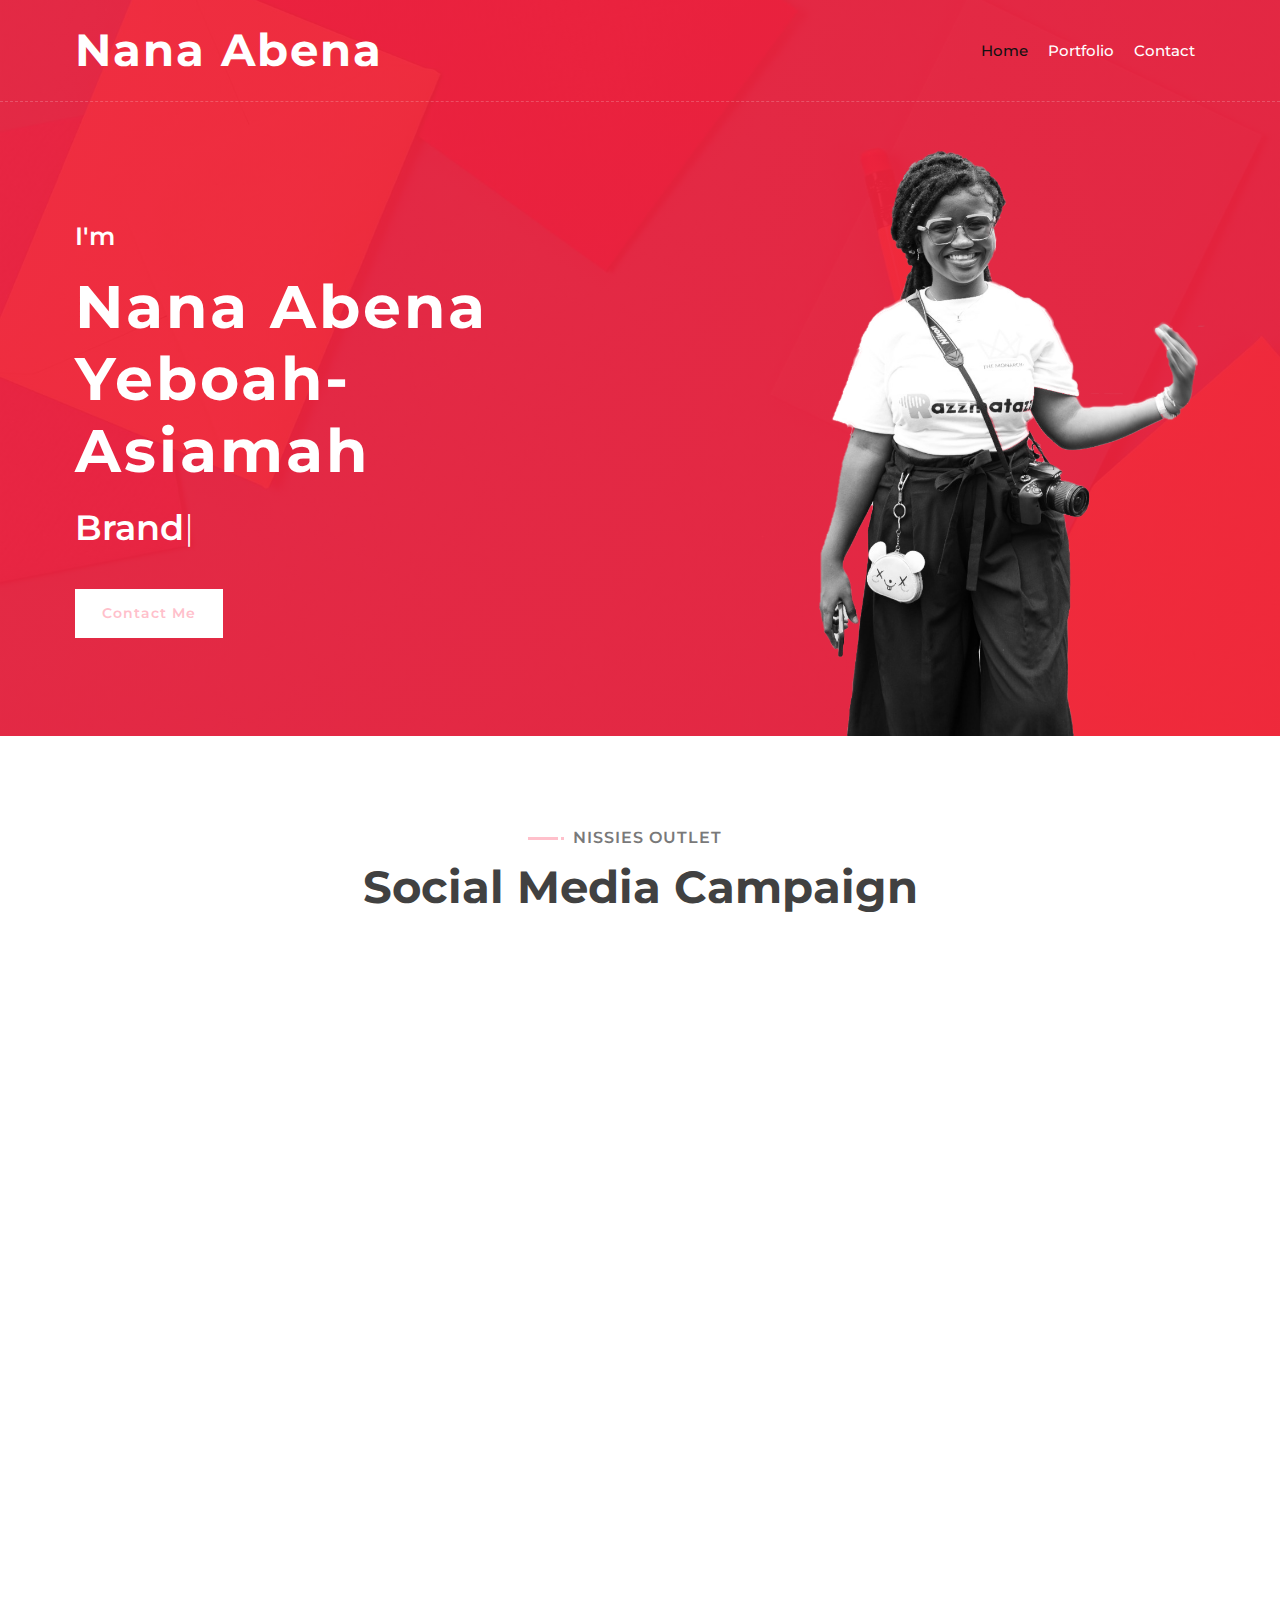
<file: niss.html>
<!DOCTYPE html>
<html lang="en">
    <head>
        <meta charset="utf-8">
        <title>Nana Abena Yeboah-Asiamah PR Portfolio</title>
        <meta content="width=device-width, initial-scale=1.0" name="viewport">
        <meta content="Portfolio" name="keywords">
        <meta content="Portfolio" name="description">

        <!-- Favicon -->
        <!-- <link href="img/favicon.ico" rel="icon"> -->

        <!-- Google Font -->
        <link href="https://fonts.googleapis.com/css2?family=Montserrat:wght@300;400;500;600;700&display=swap" rel="stylesheet">

        <!-- CSS Libraries -->
        <link href="https://stackpath.bootstrapcdn.com/bootstrap/4.4.1/css/bootstrap.min.css" rel="stylesheet">
        <link href="https://cdnjs.cloudflare.com/ajax/libs/font-awesome/5.10.0/css/all.min.css" rel="stylesheet">
        <link href="lib/animate/animate.min.css" rel="stylesheet">
        <link href="lib/owlcarousel/assets/owl.carousel.min.css" rel="stylesheet">
        <link href="lib/lightbox/css/lightbox.min.css" rel="stylesheet">

        <!-- Template Stylesheet -->
        <link href="css/style.css" rel="stylesheet">
    </head>

    <body data-spy="scroll" data-target=".navbar" data-offset="51">
        <!-- Nav Bar Start -->
        <div class="navbar navbar-expand-lg bg-light navbar-light">
            <div class="container-fluid">
                <a href="index.html" class="navbar-brand">Nana Abena</a>
                <button type="button" class="navbar-toggler" data-toggle="collapse" data-target="#navbarCollapse">
                    <span class="navbar-toggler-icon"></span>
                </button>

                <div class="collapse navbar-collapse justify-content-between" id="navbarCollapse">
                    <div class="navbar-nav ml-auto">
                        <a href="index.html" class="nav-item nav-link active">Home</a>
                        <!-- <a href="#about" class="nav-item nav-link">About</a> -->
                        <!-- <a href="#service" class="nav-item nav-link">Service</a> -->
                        <!-- <a href="#experience" class="nav-item nav-link">Experience</a> -->
                        <a href="#portfolio" class="nav-item nav-link">Portfolio</a>
                        <!-- <a href="#price" class="nav-item nav-link">Price</a>
                        <a href="#review" class="nav-item nav-link">Review</a>
                        <a href="#team" class="nav-item nav-link">Team</a> -->
                        <!-- <a href="#blog" class="nav-item nav-link">Blog</a> -->
                        <a href="#contact" class="nav-item nav-link">Contact</a>
                    </div>
                </div>
            </div>
        </div>
        <!-- Nav Bar End -->


        <!-- Hero Start -->
        <div class="hero" id="home">
            <div class="container-fluid">
                <div class="row align-items-center">
                    <div class="col-sm-12 col-md-6">
                        <div class="hero-content">
                            <div class="hero-text">
                                <p>I'm</p>
                                <h1>Nana Abena Yeboah-Asiamah</h1>
                                <h2></h2>
                                <div class="typed-text">Brand Strategist, Marketer, PR Specialist, Master of Ceremonies, Communications lead, Humanitarian Volunteer, UN SDG goals  activist</div>
                            </div>
                            <div class="hero-btn">
                                <!-- <a class="btn" href="#contact">Hire Me</a> -->
                                <a class="btn" href="#contact">Contact Me</a>
                            </div>
                        </div>
                    </div>
                    <div class="col-sm-12 col-md-6 d-none d-md-block">
                        <div class="hero-image">
                            <img src="img/19.png" alt="Hero Image">
                        </div>
                    </div>
                </div>
            </div>
        </div>
        <!-- Hero End -->


        <!-- About Start -->
        <!-- <div class="about wow fadeInUp" data-wow-delay="0.1s" id="about">
            <div class="container-fluid">
                <div class="row align-items-center">
                    <div class="col-lg-6">
                        <div class="about-img">
                            <img src="img/8.jpeg" alt="Image">
                        </div>
                    </div>
                    <div class="col-lg-6">
                        <div class="about-content">
                            <div class="section-header text-left">
                                <p>Learn About Me</p>
                                <h2>5 Years Experience</h2>
                            </div>
                            <div class="about-text">
                                <p>
                                    Communications professional with a keen interest in working with 
                                    diverse teams and cultures to improve the lives of people and add value to an organization with my research and analytical thinking skills.
                                </p>
                            </div>
                            <div class="skills">
                                <div class="skill-name">
                                    <p>Computer Skills</p><p>85%</p>
                                </div>
                                <div class="progress">
                                    <div class="progress-bar" role="progressbar" aria-valuenow="85" aria-valuemin="0" aria-valuemax="100"></div>
                                </div>
                                <div class="skill-name">
                                    <p>Oratory Skills</p><p>95%</p>
                                </div>
                                <div class="progress">
                                    <div class="progress-bar" role="progressbar" aria-valuenow="95" aria-valuemin="0" aria-valuemax="100"></div>
                                </div>
                                <div class="skill-name">
                                    <p>Networking</p><p>90%</p>
                                </div>
                                <div class="progress">
                                    <div class="progress-bar" role="progressbar" aria-valuenow="90" aria-valuemin="0" aria-valuemax="100"></div>
                                </div>
                                <div class="skill-name">
                                    <p>Public Relations and Communication</p><p>95%</p>
                                </div>
                                <div class="progress">
                                    <div class="progress-bar" role="progressbar" aria-valuenow="95" aria-valuemin="0" aria-valuemax="100"></div>
                                </div>
                            </div>
                            <a class="btn" href="">Learn More</a>
                        </div>
                    </div>
                </div>
            </div>
        </div> -->
        <!-- About End -->
        
        
        <!-- Service Start -->
        <!-- <div class="service" id="service">
            <div class="container">
                <div class="section-header text-center wow zoomIn" data-wow-delay="0.1s">
                    <p>What I do</p>
                    <h2>Awesome Quality Services</h2>
                </div>
                <div class="row">
                    <div class="col-lg-6 wow fadeInUp" data-wow-delay="0.0s">
                        <div class="service-item">
                            <div class="service-icon">
                                <i class="fa fa-laptop"></i>
                            </div>
                            <div class="service-text">
                                <h3>Web Design</h3>
                                <p>
                                    Lorem ipsum dolor sit amet elit. Phase nec preti mi. Curabi facilis ornare velit non
                                </p>
                            </div>
                        </div>
                    </div>
                    <div class="col-lg-6 wow fadeInUp" data-wow-delay="0.2s">
                        <div class="service-item">
                            <div class="service-icon">
                                <i class="fa fa-laptop-code"></i>
                            </div>
                            <div class="service-text">
                                <h3>Web Development</h3>
                                <p>
                                    Lorem ipsum dolor sit amet elit. Phase nec preti mi. Curabi facilis ornare velit non
                                </p>
                            </div>
                        </div>
                    </div>
                    <div class="col-lg-6 wow fadeInUp" data-wow-delay="0.4s">
                        <div class="service-item">
                            <div class="service-icon">
                                <i class="fab fa-android"></i>
                            </div>
                            <div class="service-text">
                                <h3>Apps Design</h3>
                                <p>
                                    Lorem ipsum dolor sit amet elit. Phase nec preti mi. Curabi facilis ornare velit non
                                </p>
                            </div>
                        </div>
                    </div>
                    <div class="col-lg-6 wow fadeInUp" data-wow-delay="0.6s">
                        <div class="service-item">
                            <div class="service-icon">
                                <i class="fab fa-apple"></i>
                            </div>
                            <div class="service-text">
                                <h3>Apps Development</h3>
                                <p>
                                    Lorem ipsum dolor sit amet elit. Phase nec preti mi. Curabi facilis ornare velit non
                                </p>
                            </div>
                        </div>
                    </div>
                </div>
            </div>
        </div> -->
        <!-- Service End -->
        
        
         <!-- Experience Start -->
        <!-- <div class="experience" id="experience">
            <div class="container">
                <header class="section-header text-center wow zoomIn" data-wow-delay="0.1s">
                    <p>My Resume</p>
                    <h2>Working Experience</h2>
                </header>
                <div class="timeline">
                    <div class="timeline-item left wow slideInLeft" data-wow-delay="0.1s">
                        <div class="timeline-text">
                            <div class="timeline-date">2015 - Present</div>
                            <h2> Co-owner/Digital marketing manager.</h2>
                            <h4>Abejays Hair</h4>
                            <p>
                                Developed strategies for building income and monitored supplier operations. 
                                Formed and sustained strategic relationships with clients.
                            </p>
                        </div>
                    </div>
                    <div class="timeline-item right wow slideInRight" data-wow-delay="0.1s">
                        <div class="timeline-text">
                            <div class="timeline-date">aug.2018 - sept.2018</div>
                            <h2>Intern</h2>
                            <h4>Fempowered Global</h4>
                            <p>
                                •Researched on women related topics in concern with business and technology.
                                </br>•Completed research, compiled data, updated spreadsheet and produced timely reports.
                                </br>•Contributed to content creation for company website
                            </p>
                        </div>
                    </div>
                    <div class="timeline-item right wow slideInRight" data-wow-delay="0.1s">
                        <div class="timeline-text">
                            <div class="timeline-date">aug.2018 - sept.2018</div>
                            <h2>Outreach Coordinator</h2>
                            <h4>Fempowered Global</h4>
                            <p>
                                •Developed draft story angles, press releases, by line articles and marketing materials.
                                </br>•Served as the Communication lead in public outreach and awareness to the business and technology conference.
                                </br>•Created awareness to the maiden edition of Fempowered Women Empowerment Conference.
                            </p>
                        </div>
                    </div>
                    <div class="timeline-item right wow slideInRight" data-wow-delay="0.1s">
                        <div class="timeline-text">
                            <div class="timeline-date">2019 - Present</div>
                            <h2>Communications Lead</h2>
                            <h4>Anijie Global Foundation (N.G.O)</h4>
                            <p>
                                • Handle the organizations socials and website.
                                </br>• Blogging
                                </br> • Drawing a working media plan for the organization.
                            </p>
                        </div>
                    </div>
                    <div class="timeline-item left wow slideInLeft" data-wow-delay="0.1s">
                        <div class="timeline-text">
                            <div class="timeline-date">sept.2020 - Dec.2021</div>
                            <h2>Newsroom Intern</h2>
                            <h4>GHOne Television</h4>
                            <p>
                                • Roles Acted as a liaison between EIB Central region media representatives at polling stations and the in-house media during Ghana’s 2020 election. (Call Collation Centre).
                                </br> • Filed materials, answered telephone lines and assisted assignment editors and reporters in setting up coverage 
                                        plans.
                                </br> • Drafted accurate, engaging and fact-checked scripts for shows.
                            </p>
                        </div>
                    </div> -->
                    <!-- <div class="timeline-item right wow slideInRight" data-wow-delay="0.1s">
                        <div class="timeline-text">
                            <div class="timeline-date">2045 - 2050</div>
                            <h2>Web Developer</h2>
                            <h4>Soft Agency, San Francisco, CA</h4>
                            <p>
                                Lorem ipsum dolor sit amet elit. Aliquam odio dolor, id luctus erat sagittis non. Ut blandit semper pretium.
                            </p>
                        </div>
                    </div> -->
                </div>
            </div>
        </div>
        <!-- Job Experience End -->
        
        
        <!-- Banner Start -->
        <!-- <div class="banner wow zoomIn" data-wow-delay="0.1s">
            <div class="container">
                <div class="section-header text-center">
                    <p>Reasonable Price</p>
                    <h2>Get A <span>Special</span> Price</h2>
                </div>
                <div class="container banner-text">
                    <p>
                        Lorem ipsum dolor sit amet, consectetur adipiscing elit. Phasellus nec pretium mi. Curabitur facilisis ornare velit non vulputate. Aliquam metus tortor, auctor id gravida condimentum, viverra quis sem. Curabitur non nisl nec nisi scelerisque maximus. 
                    </p>
                    <a class="btn">Pricing Plan</a>
                </div>
            </div>
        </div> -->
        <!-- Banner End -->


        <!-- Portfolio Start -->
        <div class="portfolio" id="portfolio">
            <div class="container">
                <div class="section-header text-center wow zoomIn" data-wow-delay="0.1s">
                    <p>Nissies Outlet</p>
                    <h2>Social Media Campaign</h2>
                </div>
                <div class="row">
                    <!-- <div class="col-12">
                        <ul id="portfolio-filter">
                            <li data-filter="*" class="filter-active">All</li>
                            <li data-filter=".filter-1">Web Design</li>
                            <li data-filter=".filter-2">Mobile Apps</li>
                            <li data-filter=".filter-3">Game Dev</li>
                        </ul>
                    </div> -->
                </div>
                <div class="row portfolio-container">
                    <div class="col-lg-4 col-md-6 col-sm-12 portfolio-item filter-1 wow fadeInUp" data-wow-delay="0.0s">
                        <div class="portfolio-wrap">
                            <div class="portfolio-img">
                                <img src="img/9.jpg" alt="Image">
                            </div>
                            <!-- <div class="portfolio-text">
                                <h3>eCommerce Website</h3>
                                <a class="btn" href="img/31.jpg" data-lightbox="portfolio">+</a>
                            </div> -->
                        </div>
                    </div>
                    <div class="col-lg-4 col-md-6 col-sm-12 portfolio-item filter-2 wow fadeInUp" data-wow-delay="0.2s">
                        <div class="portfolio-wrap">
                            <div class="portfolio-img">
                                <img src="img/10.jpg" alt="Image">
                            </div>
                            <!-- <div class="portfolio-text">
                                <h3>Product Landing Page</h3>
                                <a class="btn" href="img/32.jpg" data-lightbox="portfolio">+</a>
                            </div> -->
                        </div>
                    </div>
                    <div class="col-lg-4 col-md-6 col-sm-12 portfolio-item filter-3 wow fadeInUp" data-wow-delay="0.4s">
                        <div class="portfolio-wrap">
                            <div class="portfolio-img">
                                <img src="img/11.jpg" alt="Image">
                            </div>
                            <!-- <div class="portfolio-text">
                                <h3>JavaScript quiz game</h3>
                                <a class="btn" href="img/33.jpg" data-lightbox="portfolio">+</a>
                            </div> -->
                        </div>
                    </div>
                    <div class="col-lg-4 col-md-6 col-sm-12 portfolio-item filter-1 wow fadeInUp" data-wow-delay="0.6s">
                        <div class="portfolio-wrap">
                            <div class="portfolio-img">
                                <img src="img/122.jpg" alt="Image">
                            </div>
                            <!-- <div class="portfolio-text">
                                <h3>JavaScript drawing</h3>
                                <a class="btn" href="img/34.jpg" data-lightbox="portfolio">+</a>
                            </div> -->
                        </div>
                    </div>
                    <!-- <div class="col-lg-4 col-md-6 col-sm-12 portfolio-item filter-2 wow fadeInUp" data-wow-delay="0.8s">
                        <div class="portfolio-wrap">
                            <div class="portfolio-img">
                                <img src="img/portfolio-5.jpg" alt="Image">
                            </div>
                             <div class="portfolio-text">
                                <h3>Social Mobile Apps</h3>
                                <a class="btn" href="img/portfolio-5.jpg" data-lightbox="portfolio">+</a>
                            </div> 
                        </div>
                    </div>
                    <div class="col-lg-4 col-md-6 col-sm-12 portfolio-item filter-3 wow fadeInUp" data-wow-delay="1s">
                        <div class="portfolio-wrap">
                            <div class="portfolio-img">
                                <img src="img/portfolio-6.jpg" alt="Image">
                            </div>
                            <div class="portfolio-text">
                                <h3>Company Website</h3>
                                <a class="btn" href="img/portfolio-6.jpg" data-lightbox="portfolio">+</a>
                            </div> 
                        </div>
                    </div> -->
                </div>
            </div>
        </div>
        <!-- Portfolio End -->
        
        
        <!-- Banner Start -->
        <!-- <div class="banner wow zoomIn" data-wow-delay="0.1s">
            <div class="container">
                <div class="section-header text-center">
                    <p>Awesome Discount</p>
                    <h2>Get <span>30%</span> Discount</h2>
                </div>
                <div class="container banner-text">
                    <p>
                        Lorem ipsum dolor sit amet, consectetur adipiscing elit. Phasellus nec pretium mi. Curabitur facilisis ornare velit non vulputate. Aliquam metus tortor, auctor id gravida condimentum, viverra quis sem. Curabitur non nisl nec nisi scelerisque maximus. 
                    </p>
                    <a class="btn">Order Now</a>
                </div>
            </div>
        </div> -->
        <!-- Banner End -->
        
        
        <!-- Price Start -->
        <!-- <div class="price" id="price">
            <div class="container">
                <div class="section-header text-center wow zoomIn" data-wow-delay="0.1s">
                    <p>Pricing Plan</p>
                    <h2>Affordable Price</h2>
                </div>
                <div class="row">
                    <div class="col-md-4 wow fadeInUp" data-wow-delay="0.5s">
                        <div class="price-item">
                            <div class="price-header">
                                <div class="price-title">
                                    <h2>Basic</h2>
                                </div>
                                <div class="price-prices">
                                    <h2><small>$</small>49<span>/ mo</span></h2>
                                </div>
                            </div>
                            <div class="price-body">
                                <div class="price-description">
                                    <ul>
                                        <li>Bootstrap 4</li>
                                        <li>Font Awesome 5</li>
                                        <li>Responsive Design</li>
                                        <li>Browser Compatibility</li>
                                        <li>Easy To Use</li>
                                    </ul>
                                </div>
                            </div>
                            <div class="price-footer">
                                <div class="price-action">
                                    <a class="btn" href="">Order Now</a>
                                </div>
                            </div>
                        </div>
                    </div>
                    <div class="col-md-4 wow fadeInUp" data-wow-delay="0.0s">
                        <div class="price-item featured-item">
                            <div class="price-header">
                                <div class="price-title">
                                    <h2>Standard</h2>
                                </div>
                                <div class="price-prices">
                                    <h2><small>$</small>99<span>/ mo</span></h2>
                                </div>
                            </div>
                            <div class="price-body">
                                <div class="price-description">
                                    <ul>
                                        <li>Bootstrap 4</li>
                                        <li>Font Awesome 5</li>
                                        <li>Responsive Design</li>
                                        <li>Browser Compatibility</li>
                                        <li>Easy To Use</li>
                                    </ul>
                                </div>
                            </div>
                            <div class="price-footer">
                                <div class="price-action">
                                    <a class="btn" href="">Order Now</a>
                                </div>
                            </div>
                        </div>
                    </div>
                    <div class="col-md-4 wow fadeInUp" data-wow-delay="0.5s">
                        <div class="price-item">
                            <div class="price-header">
                                <div class="price-title">
                                    <h2>Premium</h2>
                                </div>
                                <div class="price-prices">
                                    <h2><small>$</small>149<span>/ mo</span></h2>
                                </div>
                            </div>
                            <div class="price-body">
                                <div class="price-description">
                                    <ul>
                                        <li>Bootstrap 4</li>
                                        <li>Font Awesome 5</li>
                                        <li>Responsive Design</li>
                                        <li>Browser Compatibility</li>
                                        <li>Easy To Use</li>
                                    </ul>
                                </div>
                            </div>
                            <div class="price-footer">
                                <div class="price-action">
                                    <a class="btn" href="">Order Now</a>
                                </div>
                            </div>
                        </div>
                    </div>
                </div>
            </div>
        </div> -->
        <!-- Price End -->
        
        
        <!-- Testimonial Start -->
        <!-- <div class="testimonial wow fadeInUp" data-wow-delay="0.1s" id="review">
            <div class="container">
                <div class="testimonial-icon">
                    <i class="fa fa-quote-left"></i>
                </div>
                <div class="owl-carousel testimonials-carousel">
                    <div class="testimonial-item">
                        <div class="testimonial-img">
                            <img src="img/testimonial-1.jpg" alt="Image">
                        </div>
                        <div class="testimonial-text">
                            <p>
                                Lorem ipsum dolor sit amet consec adipis elit. Etiam accums lacus eget velit tincid, quis suscip justo dictum. Lorem ipsum dolor sit amet consec adipis elit.
                            </p>
                            <h3>Customer Name</h3>
                            <h4>Profession</h4>
                        </div>
                    </div>
                    <div class="testimonial-item">
                        <div class="testimonial-img">
                            <img src="img/testimonial-2.jpg" alt="Image">
                        </div>
                        <div class="testimonial-text">
                            <p>
                                Lorem ipsum dolor sit amet consec adipis elit. Etiam accums lacus eget velit tincid, quis suscip justo dictum. Lorem ipsum dolor sit amet consec adipis elit.
                            </p>
                            <h3>Customer Name</h3>
                            <h4>Profession</h4>
                        </div>
                    </div>
                    <div class="testimonial-item">
                        <div class="testimonial-img">
                            <img src="img/testimonial-3.jpg" alt="Image">
                        </div>
                        <div class="testimonial-text">
                            <p>
                                Lorem ipsum dolor sit amet consec adipis elit. Etiam accums lacus eget velit tincid, quis suscip justo dictum. Lorem ipsum dolor sit amet consec adipis elit.
                            </p>
                            <h3>Customer Name</h3>
                            <h4>Profession</h4>
                        </div>
                    </div>
                </div>
            </div>
        </div> -->
        <!-- Testimonial End -->


        <!-- Team Start -->
        <!-- <div class="team" id="team">
            <div class="container">
                <div class="section-header text-center wow zoomIn" data-wow-delay="0.1s">
                    <p>My Team</p>
                    <h2>Expert Team Members</h2>
                </div>
                <div class="row">
                    <div class="col-lg-6 wow fadeInUp" data-wow-delay="0.0s">
                        <div class="team-item">
                            <div class="team-img">
                                <img src="img/team-1.jpg" alt="Image">
                            </div>
                            <div class="team-text">
                                <h2>Mollie Ross</h2>
                                <h4>Web Designer</h4>
                                <p>
                                    Lorem ipsum dolor sit amet consec adipis elit. Etiam accum lacus
                                </p>
                                <div class="team-social">
                                    <a class="btn" href=""><i class="fab fa-twitter"></i></a>
                                    <a class="btn" href=""><i class="fab fa-facebook-f"></i></a>
                                    <a class="btn" href=""><i class="fab fa-linkedin-in"></i></a>
                                    <a class="btn" href=""><i class="fab fa-instagram"></i></a>
                                </div>
                            </div>
                        </div>
                    </div>
                    <div class="col-lg-6 wow fadeInUp" data-wow-delay="0.2s">
                        <div class="team-item">
                            <div class="team-img">
                                <img src="img/team-2.jpg" alt="Image">
                            </div>
                            <div class="team-text">
                                <h2>Dylan Adams</h2>
                                <h4>Web Developer</h4>
                                <p>
                                    Lorem ipsum dolor sit amet consec adipis elit. Etiam accum lacus
                                </p>
                                <div class="team-social">
                                    <a class="btn" href=""><i class="fab fa-twitter"></i></a>
                                    <a class="btn" href=""><i class="fab fa-facebook-f"></i></a>
                                    <a class="btn" href=""><i class="fab fa-linkedin-in"></i></a>
                                    <a class="btn" href=""><i class="fab fa-instagram"></i></a>
                                </div>
                            </div>
                        </div>
                    </div>
                    <div class="col-lg-6 wow fadeInUp" data-wow-delay="0.4s">
                        <div class="team-item">
                            <div class="team-img">
                                <img src="img/team-3.jpg" alt="Image">
                            </div>
                            <div class="team-text">
                                <h2>Jennifer Page</h2>
                                <h4>Apps Designer</h4>
                                <p>
                                    Lorem ipsum dolor sit amet consec adipis elit. Etiam accum lacus
                                </p>
                                <div class="team-social">
                                    <a class="btn" href=""><i class="fab fa-twitter"></i></a>
                                    <a class="btn" href=""><i class="fab fa-facebook-f"></i></a>
                                    <a class="btn" href=""><i class="fab fa-linkedin-in"></i></a>
                                    <a class="btn" href=""><i class="fab fa-instagram"></i></a>
                                </div>
                            </div>
                        </div>
                    </div>
                    <div class="col-lg-6 wow fadeInUp" data-wow-delay="0.6s">
                        <div class="team-item">
                            <div class="team-img">
                                <img src="img/team-4.jpg" alt="Image">
                            </div>
                            <div class="team-text">
                                <h2>Josh Dunn</h2>
                                <h4>Apps Developer</h4>
                                <p>
                                    Lorem ipsum dolor sit amet consec adipis elit. Etiam accum lacus
                                </p>
                                <div class="team-social">
                                    <a class="btn" href=""><i class="fab fa-twitter"></i></a>
                                    <a class="btn" href=""><i class="fab fa-facebook-f"></i></a>
                                    <a class="btn" href=""><i class="fab fa-linkedin-in"></i></a>
                                    <a class="btn" href=""><i class="fab fa-instagram"></i></a>
                                </div>
                            </div>
                        </div>
                    </div>
                </div>
            </div>
        </div> -->
        <!-- Team End -->
        
        
        <!-- Contact Start -->
        <div class="contact wow fadeInUp" data-wow-delay="0.1s" id="contact">
            <div class="container-fluid">
                <div class="container">
                    <div class="row align-items-center">
                        <div class="col-md-4"></div>
                        <div class="col-md-8">
                            <div class="contact-form">
                                <div id="success"></div>
                                <form name="sentMessage" id="contactForm" novalidate="novalidate">
                                    <div class="control-group">
                                        <input type="text" class="form-control" id="name" placeholder="Your Name" required="required" data-validation-required-message="Please enter your name" />
                                        <p class="help-block"></p>
                                    </div>
                                    <div class="control-group">
                                        <input type="email" class="form-control" id="email" placeholder="Your Email" required="required" data-validation-required-message="Please enter your email" />
                                        <p class="help-block"></p>
                                    </div>
                                    <div class="control-group">
                                        <input type="text" class="form-control" id="subject" placeholder="Subject" required="required" data-validation-required-message="Please enter a subject" />
                                        <p class="help-block"></p>
                                    </div>
                                    <div class="control-group">
                                        <textarea class="form-control" id="message" placeholder="Message" required="required" data-validation-required-message="Please enter your message"></textarea>
                                        <p class="help-block"></p>
                                    </div>
                                    <div>
                                        <button class="btn" type="submit" id="sendMessageButton">Send Message</button>
                                    </div>
                                </form>
                            </div>
                        </div>
                    </div>
                </div>
            </div>
        </div>
        <!-- Contact End -->


        <!-- Blog Start -->
        <!-- <div class="blog" id="blog">
            <div class="container">
                <div class="section-header text-center wow zoomIn" data-wow-delay="0.1s">
                    <p>From Blog</p>
                    <h2>Latest Articles</h2>
                </div>
                <div class="row">
                    <div class="col-lg-6">
                        <div class="blog-item wow fadeInUp" data-wow-delay="0.1s">
                            <div class="blog-img">
                                <img src="img/blog-1.jpg" alt="Blog">
                            </div>
                            <div class="blog-text">
                                <h2>Accra: Osu “the city” that never sleeps</h2>
                                <div class="blog-meta">
                                    <p><i class="far fa-user"></i>Admin</p>
                                    <p><i class="far fa-list-alt"></i>Web Design</p>
                                    <p><i class="far fa-calendar-alt"></i>01-Jan-2045</p>
                                    <p><i class="far fa-comments"></i>5</p>
                                </div> -->
                                <!-- <p>
                                    One of the most popular and boisterous streets in Ghana, that never sleeps and comes to life every hour of the day presents its patrons and residents with a variety of activities that gives them the full Ghanaian urban experience in a full day
                                </p>
                                <a class="btn" href="https://theteamnova.wordpress.com/2021/07/29/accra-osu-the-city-that-never-sleeps/" target="_blank">Read More <i class="fa fa-angle-right"></i></a>
                            </div>
                        </div>
                    </div>
                    <div class="col-lg-6">
                        <div class="blog-item wow fadeInUp" data-wow-delay="0.3s">
                            <div class="blog-img">
                                <img src="img/blog-2.jpg" alt="Blog">
                            </div>
                            <div class="blog-text">
                                <h2>ECO STYLER STYLING GEL : Top three 4C hair styling with Eco styler.</h2> -->
                                <!-- <div class="blog-meta">
                                    <p><i class="far fa-user"></i>Admin</p>
                                    <p><i class="far fa-list-alt"></i>Apps Design</p>
                                    <p><i class="far fa-calendar-alt"></i>01-Jan-2045</p>
                                    <p><i class="far fa-comments"></i>10</p>
                                </div> -->
                                <!-- <p>
                                    Eco Styler Professional Styling Gel, our flagship line, was the first alcohol-free hair styling product to hit the market.
                                </p>
                                <a class="btn" href="https://theteamnova.wordpress.com/2021/08/19/versatile-fro-top-three-4c-hair-styling-for-all-lengths/" target="_blank">Read More <i class="fa fa-angle-right"></i></a>
                            </div>
                        </div>
                    </div>
                    <div class="col-lg-6">
                        <div class="blog-item wow fadeInUp" data-wow-delay="0.3s">
                            <div class="blog-img">
                                <img src="img/blog-3.jpg" alt="Blog">
                            </div>
                            <div class="blog-text">
                                <h2>
                                    SOCIETY CAN'T BE THE BOSS OF ME</h2> -->
                                <!-- <div class="blog-meta">
                                    <p><i class="far fa-user"></i>Admin</p>
                                    <p><i class="far fa-list-alt"></i>Apps Design</p>
                                    <p><i class="far fa-calendar-alt"></i>01-Jan-2045</p>
                                    <p><i class="far fa-comments"></i>10</p>
                                </div> -->
                                <!-- <p>
                                    In Ghana, women constitute more than half of the population (51.2%) according to the National Statistics Board.
                                </p>
                                <a class="btn" href="http://www.fempoweredglobal.com/blogs-and-news" target="_blank">Read More <i class="fa fa-angle-right"></i></a>
                            </div>
                        </div>
                    </div>
                    <div class="col-lg-6">
                                <div class="blog-item wow fadeInUp" data-wow-delay="0.3s">
                                    <div class="blog-img">
                                        <img src="img/blog-4.jpg" alt="Blog">
                                    </div>
                                    <div class="blog-text">
                                        <h2>Anijie Global Foundation supports orphanage home</h2> -->
                                        <!-- <div class="blog-meta">
                                            <p><i class="far fa-user"></i>Admin</p>
                                            <p><i class="far fa-list-alt"></i>Apps Design</p>
                                            <p><i class="far fa-calendar-alt"></i>01-Jan-2045</p>
                                            <p><i class="far fa-comments"></i>10</p>
                                        </div> -->
                                        <!-- <p>
                                            Ghana’s efforts at realizing the United Nations’ Sustainable Development Goals (SDGs) has received a major boost this month as Anijie Global Foundation, an African-oriented Non-Governmental Organization (NGO) took its monthly community outreach...
                                        </p>
                                        <a class="btn" href="https://mobile.ghanaweb.com/GhanaHomePage/NewsArchive/Anijie-Global-Foundation-supports-orphanage-home-1108690" target="_blank">Read More <i class="fa fa-angle-right"></i></a>
                                    </div>
                                </div>
                            </div>
                        </div>
                    </div>
                </div> --> 
        <!-- Blog End -->


        <!-- Footer Start -->
        <div class="footer wow fadeIn" data-wow-delay="0.3s">
            <div class="container-fluid">
                <div class="container">
                    <div class="footer-info">
                        <h2>Nana Abena Yeboah-Asiamah</h2>
                        <h3>Accra, Greater Accra, Ghana</h3>
                        <div class="footer-menu">
                            <p>+233 54 182 0182</p>
                            <p>nayaakoma@gmail.com</p>
                        </div>
                        <div class="footer-social">
                            <!-- <a href=""><i class="fab fa-twitter"></i></a> -->
                            <a href="https://www.facebook.com/nanaabena.yeboahasiamah" target="_blank"><i class="fab fa-facebook-f"></i></a>
                            <!-- <a href=""><i class="fab fa-youtube"></i></a> -->
                            <a href="https://www.instagram.com/__akoma_/" target="_blank"><i class="fab fa-instagram"></i></a>
                            <a href="https://www.linkedin.com/in/nana-abena-yeboah-asiamah-0a9bb2204/" target="_blank"><i class="fab fa-linkedin-in"></i></a>
                        </div>
                    </div>
                </div>
                <div class="container copyright">
                    <p>&copy; <a href="#">NANA ABENA YEBOAH-ASIAMAH</a>, All Right Reserved</p>
                </div>
            </div>
        </div>
        <!-- Footer End -->
        
        
        <!-- Back to top button -->
        <a href="#" class="btn back-to-top"><i class="fa fa-chevron-up"></i></a>
        
        
        <!-- Pre Loader -->
        <div id="loader" class="show">
            <div class="loader"></div>
        </div>

        
        <!-- JavaScript Libraries -->
        <script src="https://code.jquery.com/jquery-3.4.1.min.js"></script>
        <script src="https://stackpath.bootstrapcdn.com/bootstrap/4.4.1/js/bootstrap.bundle.min.js"></script>
        <script src="lib/easing/easing.min.js"></script>
        <script src="lib/wow/wow.min.js"></script>
        <script src="lib/waypoints/waypoints.min.js"></script>
        <script src="lib/typed/typed.min.js"></script>
        <script src="lib/owlcarousel/owl.carousel.min.js"></script>
        <script src="lib/isotope/isotope.pkgd.min.js"></script>
        <script src="lib/lightbox/js/lightbox.min.js"></script>
        
        <!-- Contact Javascript File -->
        <script src="mail/jqBootstrapValidation.min.js"></script>
        <script src="mail/contact.js"></script>

        <!-- Template Javascript -->
        <script src="js/main.js"></script>
    </body>
</html>
</file>
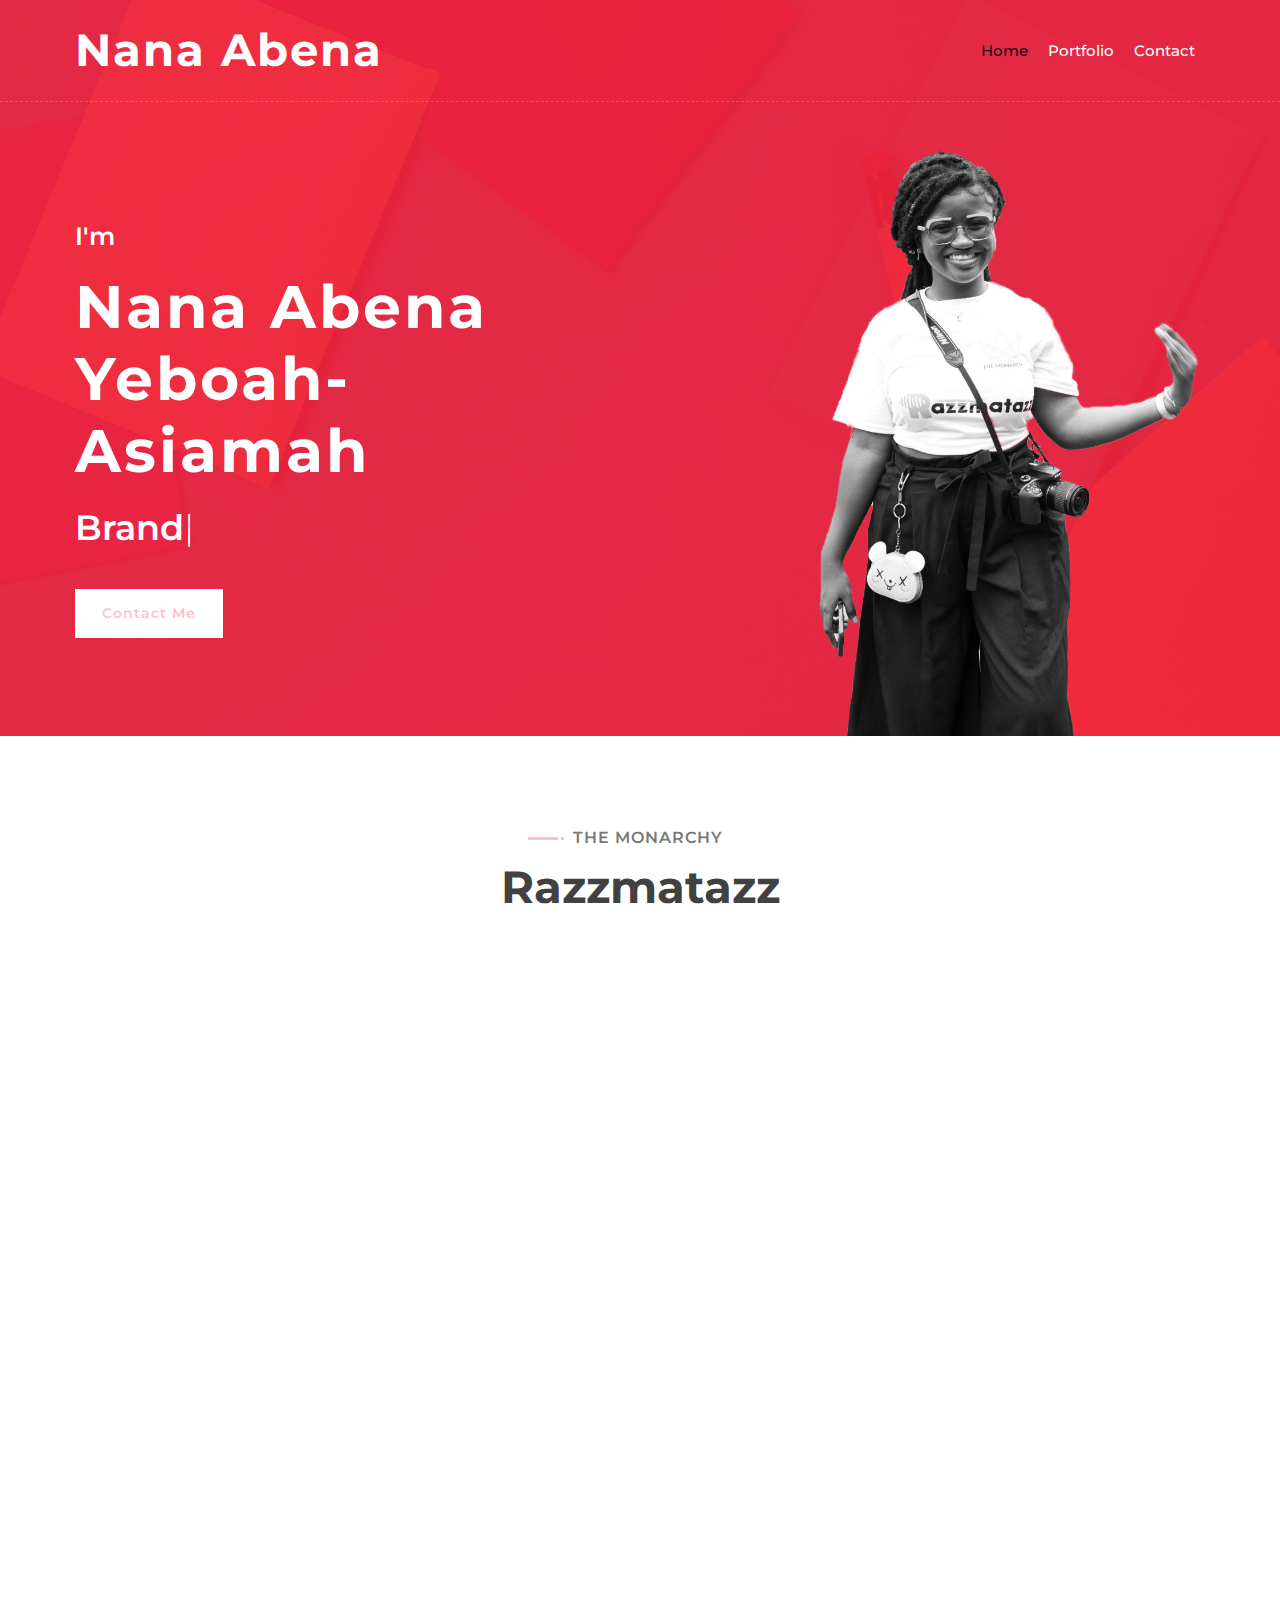
<file: razz.html>
<!DOCTYPE html>
<html lang="en">
    <head>
        <meta charset="utf-8">
        <title>Nana Abena Yeboah-Asiamah PR Portfolio</title>
        <meta content="width=device-width, initial-scale=1.0" name="viewport">
        <meta content="Portfolio" name="keywords">
        <meta content="Portfolio" name="description">

        <!-- Favicon -->
        <!-- <link href="img/favicon.ico" rel="icon"> -->

        <!-- Google Font -->
        <link href="https://fonts.googleapis.com/css2?family=Montserrat:wght@300;400;500;600;700&display=swap" rel="stylesheet">

        <!-- CSS Libraries -->
        <link href="https://stackpath.bootstrapcdn.com/bootstrap/4.4.1/css/bootstrap.min.css" rel="stylesheet">
        <link href="https://cdnjs.cloudflare.com/ajax/libs/font-awesome/5.10.0/css/all.min.css" rel="stylesheet">
        <link href="lib/animate/animate.min.css" rel="stylesheet">
        <link href="lib/owlcarousel/assets/owl.carousel.min.css" rel="stylesheet">
        <link href="lib/lightbox/css/lightbox.min.css" rel="stylesheet">

        <!-- Template Stylesheet -->
        <link href="css/style.css" rel="stylesheet">
    </head>

    <body data-spy="scroll" data-target=".navbar" data-offset="51">
        <!-- Nav Bar Start -->
        <div class="navbar navbar-expand-lg bg-light navbar-light">
            <div class="container-fluid">
                <a href="index.html" class="navbar-brand">Nana Abena</a>
                <button type="button" class="navbar-toggler" data-toggle="collapse" data-target="#navbarCollapse">
                    <span class="navbar-toggler-icon"></span>
                </button>

                <div class="collapse navbar-collapse justify-content-between" id="navbarCollapse">
                    <div class="navbar-nav ml-auto">
                        <a href="index.html" class="nav-item nav-link active">Home</a>
                        <!-- <a href="#about" class="nav-item nav-link">About</a> -->
                        <!-- <a href="#service" class="nav-item nav-link">Service</a> -->
                        <!-- <a href="#experience" class="nav-item nav-link">Experience</a> -->
                        <a href="#portfolio" class="nav-item nav-link">Portfolio</a>
                        <!-- <a href="#price" class="nav-item nav-link">Price</a>
                        <a href="#review" class="nav-item nav-link">Review</a>
                        <a href="#team" class="nav-item nav-link">Team</a> -->
                        <!-- <a href="#blog" class="nav-item nav-link">Blog</a> -->
                        <a href="#contact" class="nav-item nav-link">Contact</a>
                    </div>
                </div>
            </div>
        </div>
        <!-- Nav Bar End -->


        <!-- Hero Start -->
        <div class="hero" id="home">
            <div class="container-fluid">
                <div class="row align-items-center">
                    <div class="col-sm-12 col-md-6">
                        <div class="hero-content">
                            <div class="hero-text">
                                <p>I'm</p>
                                <h1>Nana Abena Yeboah-Asiamah</h1>
                                <h2></h2>
                                <div class="typed-text">Brand Strategist, Marketer, PR Specialist, Master of Ceremonies, Communications lead, Humanitarian Volunteer, UN SDG goals  activist</div>
                            </div>
                            <div class="hero-btn">
                                <!-- <a class="btn" href="#contact">Hire Me</a> -->
                                <a class="btn" href="#contact">Contact Me</a>
                            </div>
                        </div>
                    </div>
                    <div class="col-sm-12 col-md-6 d-none d-md-block">
                        <div class="hero-image">
                            <img src="img/19.png" alt="Hero Image">
                        </div>
                    </div>
                </div>
            </div>
        </div>
        <!-- Hero End -->


        <!-- About Start -->
        <!-- <div class="about wow fadeInUp" data-wow-delay="0.1s" id="about">
            <div class="container-fluid">
                <div class="row align-items-center">
                    <div class="col-lg-6">
                        <div class="about-img">
                            <img src="img/8.jpeg" alt="Image">
                        </div>
                    </div>
                    <div class="col-lg-6">
                        <div class="about-content">
                            <div class="section-header text-left">
                                <p>Learn About Me</p>
                                <h2>5 Years Experience</h2>
                            </div>
                            <div class="about-text">
                                <p>
                                    Communications professional with a keen interest in working with 
                                    diverse teams and cultures to improve the lives of people and add value to an organization with my research and analytical thinking skills.
                                </p>
                            </div>
                            <div class="skills">
                                <div class="skill-name">
                                    <p>Computer Skills</p><p>85%</p>
                                </div>
                                <div class="progress">
                                    <div class="progress-bar" role="progressbar" aria-valuenow="85" aria-valuemin="0" aria-valuemax="100"></div>
                                </div>
                                <div class="skill-name">
                                    <p>Oratory Skills</p><p>95%</p>
                                </div>
                                <div class="progress">
                                    <div class="progress-bar" role="progressbar" aria-valuenow="95" aria-valuemin="0" aria-valuemax="100"></div>
                                </div>
                                <div class="skill-name">
                                    <p>Networking</p><p>90%</p>
                                </div>
                                <div class="progress">
                                    <div class="progress-bar" role="progressbar" aria-valuenow="90" aria-valuemin="0" aria-valuemax="100"></div>
                                </div>
                                <div class="skill-name">
                                    <p>Public Relations and Communication</p><p>95%</p>
                                </div>
                                <div class="progress">
                                    <div class="progress-bar" role="progressbar" aria-valuenow="95" aria-valuemin="0" aria-valuemax="100"></div>
                                </div>
                            </div>
                            <a class="btn" href="">Learn More</a>
                        </div>
                    </div>
                </div>
            </div>
        </div> -->
        <!-- About End -->
        
        
        <!-- Service Start -->
        <!-- <div class="service" id="service">
            <div class="container">
                <div class="section-header text-center wow zoomIn" data-wow-delay="0.1s">
                    <p>What I do</p>
                    <h2>Awesome Quality Services</h2>
                </div>
                <div class="row">
                    <div class="col-lg-6 wow fadeInUp" data-wow-delay="0.0s">
                        <div class="service-item">
                            <div class="service-icon">
                                <i class="fa fa-laptop"></i>
                            </div>
                            <div class="service-text">
                                <h3>Web Design</h3>
                                <p>
                                    Lorem ipsum dolor sit amet elit. Phase nec preti mi. Curabi facilis ornare velit non
                                </p>
                            </div>
                        </div>
                    </div>
                    <div class="col-lg-6 wow fadeInUp" data-wow-delay="0.2s">
                        <div class="service-item">
                            <div class="service-icon">
                                <i class="fa fa-laptop-code"></i>
                            </div>
                            <div class="service-text">
                                <h3>Web Development</h3>
                                <p>
                                    Lorem ipsum dolor sit amet elit. Phase nec preti mi. Curabi facilis ornare velit non
                                </p>
                            </div>
                        </div>
                    </div>
                    <div class="col-lg-6 wow fadeInUp" data-wow-delay="0.4s">
                        <div class="service-item">
                            <div class="service-icon">
                                <i class="fab fa-android"></i>
                            </div>
                            <div class="service-text">
                                <h3>Apps Design</h3>
                                <p>
                                    Lorem ipsum dolor sit amet elit. Phase nec preti mi. Curabi facilis ornare velit non
                                </p>
                            </div>
                        </div>
                    </div>
                    <div class="col-lg-6 wow fadeInUp" data-wow-delay="0.6s">
                        <div class="service-item">
                            <div class="service-icon">
                                <i class="fab fa-apple"></i>
                            </div>
                            <div class="service-text">
                                <h3>Apps Development</h3>
                                <p>
                                    Lorem ipsum dolor sit amet elit. Phase nec preti mi. Curabi facilis ornare velit non
                                </p>
                            </div>
                        </div>
                    </div>
                </div>
            </div>
        </div> -->
        <!-- Service End -->
        
        
         <!-- Experience Start -->
        <!-- <div class="experience" id="experience">
            <div class="container">
                <header class="section-header text-center wow zoomIn" data-wow-delay="0.1s">
                    <p>My Resume</p>
                    <h2>Working Experience</h2>
                </header>
                <div class="timeline">
                    <div class="timeline-item left wow slideInLeft" data-wow-delay="0.1s">
                        <div class="timeline-text">
                            <div class="timeline-date">2015 - Present</div>
                            <h2> Co-owner/Digital marketing manager.</h2>
                            <h4>Abejays Hair</h4>
                            <p>
                                Developed strategies for building income and monitored supplier operations. 
                                Formed and sustained strategic relationships with clients.
                            </p>
                        </div>
                    </div>
                    <div class="timeline-item right wow slideInRight" data-wow-delay="0.1s">
                        <div class="timeline-text">
                            <div class="timeline-date">aug.2018 - sept.2018</div>
                            <h2>Intern</h2>
                            <h4>Fempowered Global</h4>
                            <p>
                                •Researched on women related topics in concern with business and technology.
                                </br>•Completed research, compiled data, updated spreadsheet and produced timely reports.
                                </br>•Contributed to content creation for company website
                            </p>
                        </div>
                    </div>
                    <div class="timeline-item right wow slideInRight" data-wow-delay="0.1s">
                        <div class="timeline-text">
                            <div class="timeline-date">aug.2018 - sept.2018</div>
                            <h2>Outreach Coordinator</h2>
                            <h4>Fempowered Global</h4>
                            <p>
                                •Developed draft story angles, press releases, by line articles and marketing materials.
                                </br>•Served as the Communication lead in public outreach and awareness to the business and technology conference.
                                </br>•Created awareness to the maiden edition of Fempowered Women Empowerment Conference.
                            </p>
                        </div>
                    </div>
                    <div class="timeline-item right wow slideInRight" data-wow-delay="0.1s">
                        <div class="timeline-text">
                            <div class="timeline-date">2019 - Present</div>
                            <h2>Communications Lead</h2>
                            <h4>Anijie Global Foundation (N.G.O)</h4>
                            <p>
                                • Handle the organizations socials and website.
                                </br>• Blogging
                                </br> • Drawing a working media plan for the organization.
                            </p>
                        </div>
                    </div>
                    <div class="timeline-item left wow slideInLeft" data-wow-delay="0.1s">
                        <div class="timeline-text">
                            <div class="timeline-date">sept.2020 - Dec.2021</div>
                            <h2>Newsroom Intern</h2>
                            <h4>GHOne Television</h4>
                            <p>
                                • Roles Acted as a liaison between EIB Central region media representatives at polling stations and the in-house media during Ghana’s 2020 election. (Call Collation Centre).
                                </br> • Filed materials, answered telephone lines and assisted assignment editors and reporters in setting up coverage 
                                        plans.
                                </br> • Drafted accurate, engaging and fact-checked scripts for shows.
                            </p>
                        </div>
                    </div> -->
                    <!-- <div class="timeline-item right wow slideInRight" data-wow-delay="0.1s">
                        <div class="timeline-text">
                            <div class="timeline-date">2045 - 2050</div>
                            <h2>Web Developer</h2>
                            <h4>Soft Agency, San Francisco, CA</h4>
                            <p>
                                Lorem ipsum dolor sit amet elit. Aliquam odio dolor, id luctus erat sagittis non. Ut blandit semper pretium.
                            </p>
                        </div>
                    </div> -->
                </div>
            </div>
        </div>
        <!-- Job Experience End -->
        
        
        <!-- Banner Start -->
        <!-- <div class="banner wow zoomIn" data-wow-delay="0.1s">
            <div class="container">
                <div class="section-header text-center">
                    <p>Reasonable Price</p>
                    <h2>Get A <span>Special</span> Price</h2>
                </div>
                <div class="container banner-text">
                    <p>
                        Lorem ipsum dolor sit amet, consectetur adipiscing elit. Phasellus nec pretium mi. Curabitur facilisis ornare velit non vulputate. Aliquam metus tortor, auctor id gravida condimentum, viverra quis sem. Curabitur non nisl nec nisi scelerisque maximus. 
                    </p>
                    <a class="btn">Pricing Plan</a>
                </div>
            </div>
        </div> -->
        <!-- Banner End -->


        <!-- Portfolio Start -->
        <div class="portfolio" id="portfolio">
            <div class="container">
                <div class="section-header text-center wow zoomIn" data-wow-delay="0.1s">
                    <p>The Monarchy</p>
                    <h2>Razzmatazz</h2>
                </div>
                <div class="row">
                    <!-- <div class="col-12">
                        <ul id="portfolio-filter">
                            <li data-filter="*" class="filter-active">All</li>
                            <li data-filter=".filter-1">Web Design</li>
                            <li data-filter=".filter-2">Mobile Apps</li>
                            <li data-filter=".filter-3">Game Dev</li>
                        </ul>
                    </div> -->
                </div>
                <div class="row portfolio-container">
                    <div class="col-lg-4 col-md-6 col-sm-12 portfolio-item filter-1 wow fadeInUp" data-wow-delay="0.0s">
                        <div class="portfolio-wrap">
                            <div class="portfolio-img">
                                <img src="img/1.jpg" alt="Image">
                            </div>
                            <!-- <div class="portfolio-text">
                                <h3>eCommerce Website</h3>
                                <a class="btn" href="img/31.jpg" data-lightbox="portfolio">+</a>
                            </div> -->
                        </div>
                    </div>
                    <div class="col-lg-4 col-md-6 col-sm-12 portfolio-item filter-2 wow fadeInUp" data-wow-delay="0.2s">
                        <div class="portfolio-wrap">
                            <div class="portfolio-img">
                                <img src="img/2.jpg" alt="Image">
                            </div>
                            <!-- <div class="portfolio-text">
                                <h3>Product Landing Page</h3>
                                <a class="btn" href="img/32.jpg" data-lightbox="portfolio">+</a>
                            </div> -->
                        </div>
                    </div>
                    <div class="col-lg-4 col-md-6 col-sm-12 portfolio-item filter-3 wow fadeInUp" data-wow-delay="0.4s">
                        <div class="portfolio-wrap">
                            <div class="portfolio-img">
                                <img src="img/3.jpg" alt="Image">
                            </div>
                            <!-- <div class="portfolio-text">
                                <h3>JavaScript quiz game</h3>
                                <a class="btn" href="img/33.jpg" data-lightbox="portfolio">+</a>
                            </div> -->
                        </div>
                    </div>
                    <div class="col-lg-4 col-md-6 col-sm-12 portfolio-item filter-1 wow fadeInUp" data-wow-delay="0.6s">
                        <div class="portfolio-wrap">
                            <div class="portfolio-img">
                                <img src="img/4.jpg" alt="Image">
                            </div>
                            <!-- <div class="portfolio-text">
                                <h3>JavaScript drawing</h3>
                                <a class="btn" href="img/34.jpg" data-lightbox="portfolio">+</a>
                            </div> -->
                        </div>
                    </div>
                    <div class="col-lg-4 col-md-6 col-sm-12 portfolio-item filter-2 wow fadeInUp" data-wow-delay="0.8s">
                        <div class="portfolio-wrap">
                            <div class="portfolio-img">
                                <img src="img/5.jpg" alt="Image">
                            </div>
                            <!-- <div class="portfolio-text">
                                <h3>Social Mobile Apps</h3>
                                <a class="btn" href="img/portfolio-5.jpg" data-lightbox="portfolio">+</a>
                            </div> -->
                        </div>
                    </div>
                    <!-- <div class="col-lg-4 col-md-6 col-sm-12 portfolio-item filter-3 wow fadeInUp" data-wow-delay="1s">
                        <div class="portfolio-wrap">
                            <div class="portfolio-img">
                                <img src="img/portfolio-6.jpg" alt="Image">
                            </div>
                            <div class="portfolio-text">
                                <h3>Company Website</h3>
                                <a class="btn" href="img/portfolio-6.jpg" data-lightbox="portfolio">+</a>
                            </div> 
                        </div>
                    </div> -->
                </div>
            </div>
        </div>
        <!-- Portfolio End -->
        
        
        <!-- Banner Start -->
        <!-- <div class="banner wow zoomIn" data-wow-delay="0.1s">
            <div class="container">
                <div class="section-header text-center">
                    <p>Awesome Discount</p>
                    <h2>Get <span>30%</span> Discount</h2>
                </div>
                <div class="container banner-text">
                    <p>
                        Lorem ipsum dolor sit amet, consectetur adipiscing elit. Phasellus nec pretium mi. Curabitur facilisis ornare velit non vulputate. Aliquam metus tortor, auctor id gravida condimentum, viverra quis sem. Curabitur non nisl nec nisi scelerisque maximus. 
                    </p>
                    <a class="btn">Order Now</a>
                </div>
            </div>
        </div> -->
        <!-- Banner End -->
        
        
        <!-- Price Start -->
        <!-- <div class="price" id="price">
            <div class="container">
                <div class="section-header text-center wow zoomIn" data-wow-delay="0.1s">
                    <p>Pricing Plan</p>
                    <h2>Affordable Price</h2>
                </div>
                <div class="row">
                    <div class="col-md-4 wow fadeInUp" data-wow-delay="0.5s">
                        <div class="price-item">
                            <div class="price-header">
                                <div class="price-title">
                                    <h2>Basic</h2>
                                </div>
                                <div class="price-prices">
                                    <h2><small>$</small>49<span>/ mo</span></h2>
                                </div>
                            </div>
                            <div class="price-body">
                                <div class="price-description">
                                    <ul>
                                        <li>Bootstrap 4</li>
                                        <li>Font Awesome 5</li>
                                        <li>Responsive Design</li>
                                        <li>Browser Compatibility</li>
                                        <li>Easy To Use</li>
                                    </ul>
                                </div>
                            </div>
                            <div class="price-footer">
                                <div class="price-action">
                                    <a class="btn" href="">Order Now</a>
                                </div>
                            </div>
                        </div>
                    </div>
                    <div class="col-md-4 wow fadeInUp" data-wow-delay="0.0s">
                        <div class="price-item featured-item">
                            <div class="price-header">
                                <div class="price-title">
                                    <h2>Standard</h2>
                                </div>
                                <div class="price-prices">
                                    <h2><small>$</small>99<span>/ mo</span></h2>
                                </div>
                            </div>
                            <div class="price-body">
                                <div class="price-description">
                                    <ul>
                                        <li>Bootstrap 4</li>
                                        <li>Font Awesome 5</li>
                                        <li>Responsive Design</li>
                                        <li>Browser Compatibility</li>
                                        <li>Easy To Use</li>
                                    </ul>
                                </div>
                            </div>
                            <div class="price-footer">
                                <div class="price-action">
                                    <a class="btn" href="">Order Now</a>
                                </div>
                            </div>
                        </div>
                    </div>
                    <div class="col-md-4 wow fadeInUp" data-wow-delay="0.5s">
                        <div class="price-item">
                            <div class="price-header">
                                <div class="price-title">
                                    <h2>Premium</h2>
                                </div>
                                <div class="price-prices">
                                    <h2><small>$</small>149<span>/ mo</span></h2>
                                </div>
                            </div>
                            <div class="price-body">
                                <div class="price-description">
                                    <ul>
                                        <li>Bootstrap 4</li>
                                        <li>Font Awesome 5</li>
                                        <li>Responsive Design</li>
                                        <li>Browser Compatibility</li>
                                        <li>Easy To Use</li>
                                    </ul>
                                </div>
                            </div>
                            <div class="price-footer">
                                <div class="price-action">
                                    <a class="btn" href="">Order Now</a>
                                </div>
                            </div>
                        </div>
                    </div>
                </div>
            </div>
        </div> -->
        <!-- Price End -->
        
        
        <!-- Testimonial Start -->
        <!-- <div class="testimonial wow fadeInUp" data-wow-delay="0.1s" id="review">
            <div class="container">
                <div class="testimonial-icon">
                    <i class="fa fa-quote-left"></i>
                </div>
                <div class="owl-carousel testimonials-carousel">
                    <div class="testimonial-item">
                        <div class="testimonial-img">
                            <img src="img/testimonial-1.jpg" alt="Image">
                        </div>
                        <div class="testimonial-text">
                            <p>
                                Lorem ipsum dolor sit amet consec adipis elit. Etiam accums lacus eget velit tincid, quis suscip justo dictum. Lorem ipsum dolor sit amet consec adipis elit.
                            </p>
                            <h3>Customer Name</h3>
                            <h4>Profession</h4>
                        </div>
                    </div>
                    <div class="testimonial-item">
                        <div class="testimonial-img">
                            <img src="img/testimonial-2.jpg" alt="Image">
                        </div>
                        <div class="testimonial-text">
                            <p>
                                Lorem ipsum dolor sit amet consec adipis elit. Etiam accums lacus eget velit tincid, quis suscip justo dictum. Lorem ipsum dolor sit amet consec adipis elit.
                            </p>
                            <h3>Customer Name</h3>
                            <h4>Profession</h4>
                        </div>
                    </div>
                    <div class="testimonial-item">
                        <div class="testimonial-img">
                            <img src="img/testimonial-3.jpg" alt="Image">
                        </div>
                        <div class="testimonial-text">
                            <p>
                                Lorem ipsum dolor sit amet consec adipis elit. Etiam accums lacus eget velit tincid, quis suscip justo dictum. Lorem ipsum dolor sit amet consec adipis elit.
                            </p>
                            <h3>Customer Name</h3>
                            <h4>Profession</h4>
                        </div>
                    </div>
                </div>
            </div>
        </div> -->
        <!-- Testimonial End -->


        <!-- Team Start -->
        <!-- <div class="team" id="team">
            <div class="container">
                <div class="section-header text-center wow zoomIn" data-wow-delay="0.1s">
                    <p>My Team</p>
                    <h2>Expert Team Members</h2>
                </div>
                <div class="row">
                    <div class="col-lg-6 wow fadeInUp" data-wow-delay="0.0s">
                        <div class="team-item">
                            <div class="team-img">
                                <img src="img/team-1.jpg" alt="Image">
                            </div>
                            <div class="team-text">
                                <h2>Mollie Ross</h2>
                                <h4>Web Designer</h4>
                                <p>
                                    Lorem ipsum dolor sit amet consec adipis elit. Etiam accum lacus
                                </p>
                                <div class="team-social">
                                    <a class="btn" href=""><i class="fab fa-twitter"></i></a>
                                    <a class="btn" href=""><i class="fab fa-facebook-f"></i></a>
                                    <a class="btn" href=""><i class="fab fa-linkedin-in"></i></a>
                                    <a class="btn" href=""><i class="fab fa-instagram"></i></a>
                                </div>
                            </div>
                        </div>
                    </div>
                    <div class="col-lg-6 wow fadeInUp" data-wow-delay="0.2s">
                        <div class="team-item">
                            <div class="team-img">
                                <img src="img/team-2.jpg" alt="Image">
                            </div>
                            <div class="team-text">
                                <h2>Dylan Adams</h2>
                                <h4>Web Developer</h4>
                                <p>
                                    Lorem ipsum dolor sit amet consec adipis elit. Etiam accum lacus
                                </p>
                                <div class="team-social">
                                    <a class="btn" href=""><i class="fab fa-twitter"></i></a>
                                    <a class="btn" href=""><i class="fab fa-facebook-f"></i></a>
                                    <a class="btn" href=""><i class="fab fa-linkedin-in"></i></a>
                                    <a class="btn" href=""><i class="fab fa-instagram"></i></a>
                                </div>
                            </div>
                        </div>
                    </div>
                    <div class="col-lg-6 wow fadeInUp" data-wow-delay="0.4s">
                        <div class="team-item">
                            <div class="team-img">
                                <img src="img/team-3.jpg" alt="Image">
                            </div>
                            <div class="team-text">
                                <h2>Jennifer Page</h2>
                                <h4>Apps Designer</h4>
                                <p>
                                    Lorem ipsum dolor sit amet consec adipis elit. Etiam accum lacus
                                </p>
                                <div class="team-social">
                                    <a class="btn" href=""><i class="fab fa-twitter"></i></a>
                                    <a class="btn" href=""><i class="fab fa-facebook-f"></i></a>
                                    <a class="btn" href=""><i class="fab fa-linkedin-in"></i></a>
                                    <a class="btn" href=""><i class="fab fa-instagram"></i></a>
                                </div>
                            </div>
                        </div>
                    </div>
                    <div class="col-lg-6 wow fadeInUp" data-wow-delay="0.6s">
                        <div class="team-item">
                            <div class="team-img">
                                <img src="img/team-4.jpg" alt="Image">
                            </div>
                            <div class="team-text">
                                <h2>Josh Dunn</h2>
                                <h4>Apps Developer</h4>
                                <p>
                                    Lorem ipsum dolor sit amet consec adipis elit. Etiam accum lacus
                                </p>
                                <div class="team-social">
                                    <a class="btn" href=""><i class="fab fa-twitter"></i></a>
                                    <a class="btn" href=""><i class="fab fa-facebook-f"></i></a>
                                    <a class="btn" href=""><i class="fab fa-linkedin-in"></i></a>
                                    <a class="btn" href=""><i class="fab fa-instagram"></i></a>
                                </div>
                            </div>
                        </div>
                    </div>
                </div>
            </div>
        </div> -->
        <!-- Team End -->
        
        
        <!-- Contact Start -->
        <div class="contact wow fadeInUp" data-wow-delay="0.1s" id="contact">
            <div class="container-fluid">
                <div class="container">
                    <div class="row align-items-center">
                        <div class="col-md-4"></div>
                        <div class="col-md-8">
                            <div class="contact-form">
                                <div id="success"></div>
                                <form name="sentMessage" id="contactForm" novalidate="novalidate">
                                    <div class="control-group">
                                        <input type="text" class="form-control" id="name" placeholder="Your Name" required="required" data-validation-required-message="Please enter your name" />
                                        <p class="help-block"></p>
                                    </div>
                                    <div class="control-group">
                                        <input type="email" class="form-control" id="email" placeholder="Your Email" required="required" data-validation-required-message="Please enter your email" />
                                        <p class="help-block"></p>
                                    </div>
                                    <div class="control-group">
                                        <input type="text" class="form-control" id="subject" placeholder="Subject" required="required" data-validation-required-message="Please enter a subject" />
                                        <p class="help-block"></p>
                                    </div>
                                    <div class="control-group">
                                        <textarea class="form-control" id="message" placeholder="Message" required="required" data-validation-required-message="Please enter your message"></textarea>
                                        <p class="help-block"></p>
                                    </div>
                                    <div>
                                        <button class="btn" type="submit" id="sendMessageButton">Send Message</button>
                                    </div>
                                </form>
                            </div>
                        </div>
                    </div>
                </div>
            </div>
        </div>
        <!-- Contact End -->


        <!-- Blog Start -->
        <!-- <div class="blog" id="blog">
            <div class="container">
                <div class="section-header text-center wow zoomIn" data-wow-delay="0.1s">
                    <p>From Blog</p>
                    <h2>Latest Articles</h2>
                </div>
                <div class="row">
                    <div class="col-lg-6">
                        <div class="blog-item wow fadeInUp" data-wow-delay="0.1s">
                            <div class="blog-img">
                                <img src="img/blog-1.jpg" alt="Blog">
                            </div>
                            <div class="blog-text">
                                <h2>Accra: Osu “the city” that never sleeps</h2>
                                <div class="blog-meta">
                                    <p><i class="far fa-user"></i>Admin</p>
                                    <p><i class="far fa-list-alt"></i>Web Design</p>
                                    <p><i class="far fa-calendar-alt"></i>01-Jan-2045</p>
                                    <p><i class="far fa-comments"></i>5</p>
                                </div> -->
                                <!-- <p>
                                    One of the most popular and boisterous streets in Ghana, that never sleeps and comes to life every hour of the day presents its patrons and residents with a variety of activities that gives them the full Ghanaian urban experience in a full day
                                </p>
                                <a class="btn" href="https://theteamnova.wordpress.com/2021/07/29/accra-osu-the-city-that-never-sleeps/" target="_blank">Read More <i class="fa fa-angle-right"></i></a>
                            </div>
                        </div>
                    </div>
                    <div class="col-lg-6">
                        <div class="blog-item wow fadeInUp" data-wow-delay="0.3s">
                            <div class="blog-img">
                                <img src="img/blog-2.jpg" alt="Blog">
                            </div>
                            <div class="blog-text">
                                <h2>ECO STYLER STYLING GEL : Top three 4C hair styling with Eco styler.</h2> -->
                                <!-- <div class="blog-meta">
                                    <p><i class="far fa-user"></i>Admin</p>
                                    <p><i class="far fa-list-alt"></i>Apps Design</p>
                                    <p><i class="far fa-calendar-alt"></i>01-Jan-2045</p>
                                    <p><i class="far fa-comments"></i>10</p>
                                </div> -->
                                <!-- <p>
                                    Eco Styler Professional Styling Gel, our flagship line, was the first alcohol-free hair styling product to hit the market.
                                </p>
                                <a class="btn" href="https://theteamnova.wordpress.com/2021/08/19/versatile-fro-top-three-4c-hair-styling-for-all-lengths/" target="_blank">Read More <i class="fa fa-angle-right"></i></a>
                            </div>
                        </div>
                    </div>
                    <div class="col-lg-6">
                        <div class="blog-item wow fadeInUp" data-wow-delay="0.3s">
                            <div class="blog-img">
                                <img src="img/blog-3.jpg" alt="Blog">
                            </div>
                            <div class="blog-text">
                                <h2>
                                    SOCIETY CAN'T BE THE BOSS OF ME</h2> -->
                                <!-- <div class="blog-meta">
                                    <p><i class="far fa-user"></i>Admin</p>
                                    <p><i class="far fa-list-alt"></i>Apps Design</p>
                                    <p><i class="far fa-calendar-alt"></i>01-Jan-2045</p>
                                    <p><i class="far fa-comments"></i>10</p>
                                </div> -->
                                <!-- <p>
                                    In Ghana, women constitute more than half of the population (51.2%) according to the National Statistics Board.
                                </p>
                                <a class="btn" href="http://www.fempoweredglobal.com/blogs-and-news" target="_blank">Read More <i class="fa fa-angle-right"></i></a>
                            </div>
                        </div>
                    </div>
                    <div class="col-lg-6">
                                <div class="blog-item wow fadeInUp" data-wow-delay="0.3s">
                                    <div class="blog-img">
                                        <img src="img/blog-4.jpg" alt="Blog">
                                    </div>
                                    <div class="blog-text">
                                        <h2>Anijie Global Foundation supports orphanage home</h2> -->
                                        <!-- <div class="blog-meta">
                                            <p><i class="far fa-user"></i>Admin</p>
                                            <p><i class="far fa-list-alt"></i>Apps Design</p>
                                            <p><i class="far fa-calendar-alt"></i>01-Jan-2045</p>
                                            <p><i class="far fa-comments"></i>10</p>
                                        </div> -->
                                        <!-- <p>
                                            Ghana’s efforts at realizing the United Nations’ Sustainable Development Goals (SDGs) has received a major boost this month as Anijie Global Foundation, an African-oriented Non-Governmental Organization (NGO) took its monthly community outreach...
                                        </p>
                                        <a class="btn" href="https://mobile.ghanaweb.com/GhanaHomePage/NewsArchive/Anijie-Global-Foundation-supports-orphanage-home-1108690" target="_blank">Read More <i class="fa fa-angle-right"></i></a>
                                    </div>
                                </div>
                            </div>
                        </div>
                    </div>
                </div> --> 
        <!-- Blog End -->


        <!-- Footer Start -->
        <div class="footer wow fadeIn" data-wow-delay="0.3s">
            <div class="container-fluid">
                <div class="container">
                    <div class="footer-info">
                        <h2>Nana Abena Yeboah-Asiamah</h2>
                        <h3>Accra, Greater Accra, Ghana</h3>
                        <div class="footer-menu">
                            <p>+233 54 182 0182</p>
                            <p>nayaakoma@gmail.com</p>
                        </div>
                        <div class="footer-social">
                            <!-- <a href=""><i class="fab fa-twitter"></i></a> -->
                            <a href="https://www.facebook.com/nanaabena.yeboahasiamah" target="_blank"><i class="fab fa-facebook-f"></i></a>
                            <!-- <a href=""><i class="fab fa-youtube"></i></a> -->
                            <a href="https://www.instagram.com/__akoma_/" target="_blank"><i class="fab fa-instagram"></i></a>
                            <a href="https://www.linkedin.com/in/nana-abena-yeboah-asiamah-0a9bb2204/" target="_blank"><i class="fab fa-linkedin-in"></i></a>
                        </div>
                    </div>
                </div>
                <div class="container copyright">
                    <p>&copy; <a href="#">NANA ABENA YEBOAH-ASIAMAH</a>, All Right Reserved</p>
                </div>
            </div>
        </div>
        <!-- Footer End -->
        
        
        <!-- Back to top button -->
        <a href="#" class="btn back-to-top"><i class="fa fa-chevron-up"></i></a>
        
        
        <!-- Pre Loader -->
        <div id="loader" class="show">
            <div class="loader"></div>
        </div>

        
        <!-- JavaScript Libraries -->
        <script src="https://code.jquery.com/jquery-3.4.1.min.js"></script>
        <script src="https://stackpath.bootstrapcdn.com/bootstrap/4.4.1/js/bootstrap.bundle.min.js"></script>
        <script src="lib/easing/easing.min.js"></script>
        <script src="lib/wow/wow.min.js"></script>
        <script src="lib/waypoints/waypoints.min.js"></script>
        <script src="lib/typed/typed.min.js"></script>
        <script src="lib/owlcarousel/owl.carousel.min.js"></script>
        <script src="lib/isotope/isotope.pkgd.min.js"></script>
        <script src="lib/lightbox/js/lightbox.min.js"></script>
        
        <!-- Contact Javascript File -->
        <script src="mail/jqBootstrapValidation.min.js"></script>
        <script src="mail/contact.js"></script>

        <!-- Template Javascript -->
        <script src="js/main.js"></script>
    </body>
</html>
</file>
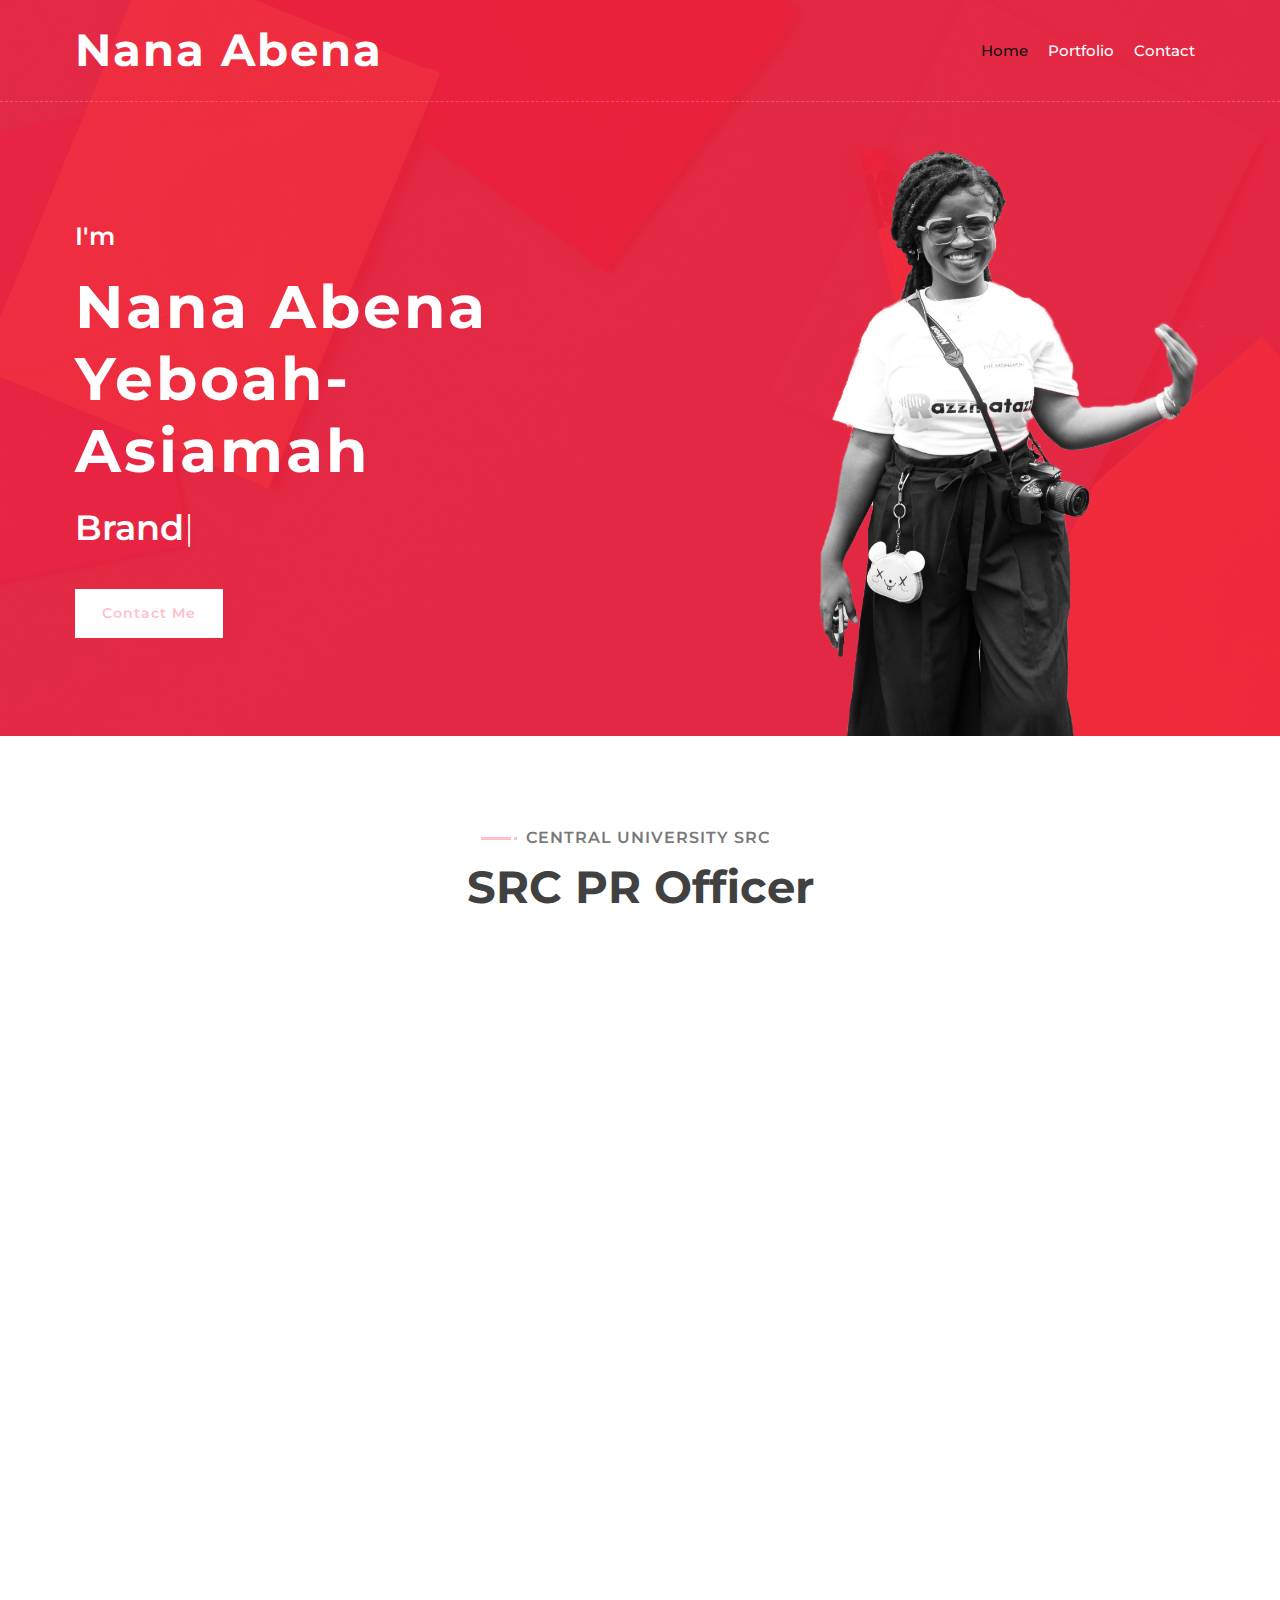
<file: src.html>
<!DOCTYPE html>
<html lang="en">
    <head>
        <meta charset="utf-8">
        <title>Nana Abena Yeboah-Asiamah PR Portfolio</title>
        <meta content="width=device-width, initial-scale=1.0" name="viewport">
        <meta content="Portfolio" name="keywords">
        <meta content="Portfolio" name="description">

        <!-- Favicon -->
        <!-- <link href="img/favicon.ico" rel="icon"> -->

        <!-- Google Font -->
        <link href="https://fonts.googleapis.com/css2?family=Montserrat:wght@300;400;500;600;700&display=swap" rel="stylesheet">

        <!-- CSS Libraries -->
        <link href="https://stackpath.bootstrapcdn.com/bootstrap/4.4.1/css/bootstrap.min.css" rel="stylesheet">
        <link href="https://cdnjs.cloudflare.com/ajax/libs/font-awesome/5.10.0/css/all.min.css" rel="stylesheet">
        <link href="lib/animate/animate.min.css" rel="stylesheet">
        <link href="lib/owlcarousel/assets/owl.carousel.min.css" rel="stylesheet">
        <link href="lib/lightbox/css/lightbox.min.css" rel="stylesheet">

        <!-- Template Stylesheet -->
        <link href="css/style.css" rel="stylesheet">
    </head>

    <body data-spy="scroll" data-target=".navbar" data-offset="51">
        <!-- Nav Bar Start -->
        <div class="navbar navbar-expand-lg bg-light navbar-light">
            <div class="container-fluid">
                <a href="index.html" class="navbar-brand">Nana Abena</a>
                <button type="button" class="navbar-toggler" data-toggle="collapse" data-target="#navbarCollapse">
                    <span class="navbar-toggler-icon"></span>
                </button>

                <div class="collapse navbar-collapse justify-content-between" id="navbarCollapse">
                    <div class="navbar-nav ml-auto">
                        <a href="index.html" class="nav-item nav-link active">Home</a>
                        <!-- <a href="#about" class="nav-item nav-link">About</a> -->
                        <!-- <a href="#service" class="nav-item nav-link">Service</a> -->
                        <!-- <a href="#experience" class="nav-item nav-link">Experience</a> -->
                        <a href="#portfolio" class="nav-item nav-link">Portfolio</a>
                        <!-- <a href="#price" class="nav-item nav-link">Price</a>
                        <a href="#review" class="nav-item nav-link">Review</a>
                        <a href="#team" class="nav-item nav-link">Team</a> -->
                        <!-- <a href="#blog" class="nav-item nav-link">Blog</a> -->
                        <a href="#contact" class="nav-item nav-link">Contact</a>
                    </div>
                </div>
            </div>
        </div>
        <!-- Nav Bar End -->


        <!-- Hero Start -->
        <div class="hero" id="home">
            <div class="container-fluid">
                <div class="row align-items-center">
                    <div class="col-sm-12 col-md-6">
                        <div class="hero-content">
                            <div class="hero-text">
                                <p>I'm</p>
                                <h1>Nana Abena Yeboah-Asiamah</h1>
                                <h2></h2>
                                <div class="typed-text">Brand Strategist, Marketer, PR Specialist, Master of Ceremonies, Communications lead, Humanitarian Volunteer, UN SDG goals  activist</div>
                            </div>
                            <div class="hero-btn">
                                <!-- <a class="btn" href="#contact">Hire Me</a> -->
                                <a class="btn" href="#contact">Contact Me</a>
                            </div>
                        </div>
                    </div>
                    <div class="col-sm-12 col-md-6 d-none d-md-block">
                        <div class="hero-image">
                            <img src="img/19.png" alt="Hero Image">
                        </div>
                    </div>
                </div>
            </div>
        </div>
        <!-- Hero End -->


        <!-- About Start -->
        <!-- <div class="about wow fadeInUp" data-wow-delay="0.1s" id="about">
            <div class="container-fluid">
                <div class="row align-items-center">
                    <div class="col-lg-6">
                        <div class="about-img">
                            <img src="img/8.jpeg" alt="Image">
                        </div>
                    </div>
                    <div class="col-lg-6">
                        <div class="about-content">
                            <div class="section-header text-left">
                                <p>Learn About Me</p>
                                <h2>5 Years Experience</h2>
                            </div>
                            <div class="about-text">
                                <p>
                                    Communications professional with a keen interest in working with 
                                    diverse teams and cultures to improve the lives of people and add value to an organization with my research and analytical thinking skills.
                                </p>
                            </div>
                            <div class="skills">
                                <div class="skill-name">
                                    <p>Computer Skills</p><p>85%</p>
                                </div>
                                <div class="progress">
                                    <div class="progress-bar" role="progressbar" aria-valuenow="85" aria-valuemin="0" aria-valuemax="100"></div>
                                </div>
                                <div class="skill-name">
                                    <p>Oratory Skills</p><p>95%</p>
                                </div>
                                <div class="progress">
                                    <div class="progress-bar" role="progressbar" aria-valuenow="95" aria-valuemin="0" aria-valuemax="100"></div>
                                </div>
                                <div class="skill-name">
                                    <p>Networking</p><p>90%</p>
                                </div>
                                <div class="progress">
                                    <div class="progress-bar" role="progressbar" aria-valuenow="90" aria-valuemin="0" aria-valuemax="100"></div>
                                </div>
                                <div class="skill-name">
                                    <p>Public Relations and Communication</p><p>95%</p>
                                </div>
                                <div class="progress">
                                    <div class="progress-bar" role="progressbar" aria-valuenow="95" aria-valuemin="0" aria-valuemax="100"></div>
                                </div>
                            </div>
                            <a class="btn" href="">Learn More</a>
                        </div>
                    </div>
                </div>
            </div>
        </div> -->
        <!-- About End -->
        
        
        <!-- Service Start -->
        <!-- <div class="service" id="service">
            <div class="container">
                <div class="section-header text-center wow zoomIn" data-wow-delay="0.1s">
                    <p>What I do</p>
                    <h2>Awesome Quality Services</h2>
                </div>
                <div class="row">
                    <div class="col-lg-6 wow fadeInUp" data-wow-delay="0.0s">
                        <div class="service-item">
                            <div class="service-icon">
                                <i class="fa fa-laptop"></i>
                            </div>
                            <div class="service-text">
                                <h3>Web Design</h3>
                                <p>
                                    Lorem ipsum dolor sit amet elit. Phase nec preti mi. Curabi facilis ornare velit non
                                </p>
                            </div>
                        </div>
                    </div>
                    <div class="col-lg-6 wow fadeInUp" data-wow-delay="0.2s">
                        <div class="service-item">
                            <div class="service-icon">
                                <i class="fa fa-laptop-code"></i>
                            </div>
                            <div class="service-text">
                                <h3>Web Development</h3>
                                <p>
                                    Lorem ipsum dolor sit amet elit. Phase nec preti mi. Curabi facilis ornare velit non
                                </p>
                            </div>
                        </div>
                    </div>
                    <div class="col-lg-6 wow fadeInUp" data-wow-delay="0.4s">
                        <div class="service-item">
                            <div class="service-icon">
                                <i class="fab fa-android"></i>
                            </div>
                            <div class="service-text">
                                <h3>Apps Design</h3>
                                <p>
                                    Lorem ipsum dolor sit amet elit. Phase nec preti mi. Curabi facilis ornare velit non
                                </p>
                            </div>
                        </div>
                    </div>
                    <div class="col-lg-6 wow fadeInUp" data-wow-delay="0.6s">
                        <div class="service-item">
                            <div class="service-icon">
                                <i class="fab fa-apple"></i>
                            </div>
                            <div class="service-text">
                                <h3>Apps Development</h3>
                                <p>
                                    Lorem ipsum dolor sit amet elit. Phase nec preti mi. Curabi facilis ornare velit non
                                </p>
                            </div>
                        </div>
                    </div>
                </div>
            </div>
        </div> -->
        <!-- Service End -->
        
        
         <!-- Experience Start -->
        <!-- <div class="experience" id="experience">
            <div class="container">
                <header class="section-header text-center wow zoomIn" data-wow-delay="0.1s">
                    <p>My Resume</p>
                    <h2>Working Experience</h2>
                </header>
                <div class="timeline">
                    <div class="timeline-item left wow slideInLeft" data-wow-delay="0.1s">
                        <div class="timeline-text">
                            <div class="timeline-date">2015 - Present</div>
                            <h2> Co-owner/Digital marketing manager.</h2>
                            <h4>Abejays Hair</h4>
                            <p>
                                Developed strategies for building income and monitored supplier operations. 
                                Formed and sustained strategic relationships with clients.
                            </p>
                        </div>
                    </div>
                    <div class="timeline-item right wow slideInRight" data-wow-delay="0.1s">
                        <div class="timeline-text">
                            <div class="timeline-date">aug.2018 - sept.2018</div>
                            <h2>Intern</h2>
                            <h4>Fempowered Global</h4>
                            <p>
                                •Researched on women related topics in concern with business and technology.
                                </br>•Completed research, compiled data, updated spreadsheet and produced timely reports.
                                </br>•Contributed to content creation for company website
                            </p>
                        </div>
                    </div>
                    <div class="timeline-item right wow slideInRight" data-wow-delay="0.1s">
                        <div class="timeline-text">
                            <div class="timeline-date">aug.2018 - sept.2018</div>
                            <h2>Outreach Coordinator</h2>
                            <h4>Fempowered Global</h4>
                            <p>
                                •Developed draft story angles, press releases, by line articles and marketing materials.
                                </br>•Served as the Communication lead in public outreach and awareness to the business and technology conference.
                                </br>•Created awareness to the maiden edition of Fempowered Women Empowerment Conference.
                            </p>
                        </div>
                    </div>
                    <div class="timeline-item right wow slideInRight" data-wow-delay="0.1s">
                        <div class="timeline-text">
                            <div class="timeline-date">2019 - Present</div>
                            <h2>Communications Lead</h2>
                            <h4>Anijie Global Foundation (N.G.O)</h4>
                            <p>
                                • Handle the organizations socials and website.
                                </br>• Blogging
                                </br> • Drawing a working media plan for the organization.
                            </p>
                        </div>
                    </div>
                    <div class="timeline-item left wow slideInLeft" data-wow-delay="0.1s">
                        <div class="timeline-text">
                            <div class="timeline-date">sept.2020 - Dec.2021</div>
                            <h2>Newsroom Intern</h2>
                            <h4>GHOne Television</h4>
                            <p>
                                • Roles Acted as a liaison between EIB Central region media representatives at polling stations and the in-house media during Ghana’s 2020 election. (Call Collation Centre).
                                </br> • Filed materials, answered telephone lines and assisted assignment editors and reporters in setting up coverage 
                                        plans.
                                </br> • Drafted accurate, engaging and fact-checked scripts for shows.
                            </p>
                        </div>
                    </div> -->
                    <!-- <div class="timeline-item right wow slideInRight" data-wow-delay="0.1s">
                        <div class="timeline-text">
                            <div class="timeline-date">2045 - 2050</div>
                            <h2>Web Developer</h2>
                            <h4>Soft Agency, San Francisco, CA</h4>
                            <p>
                                Lorem ipsum dolor sit amet elit. Aliquam odio dolor, id luctus erat sagittis non. Ut blandit semper pretium.
                            </p>
                        </div>
                    </div> -->
                </div>
            </div>
        </div>
        <!-- Job Experience End -->
        
        
        <!-- Banner Start -->
        <!-- <div class="banner wow zoomIn" data-wow-delay="0.1s">
            <div class="container">
                <div class="section-header text-center">
                    <p>Reasonable Price</p>
                    <h2>Get A <span>Special</span> Price</h2>
                </div>
                <div class="container banner-text">
                    <p>
                        Lorem ipsum dolor sit amet, consectetur adipiscing elit. Phasellus nec pretium mi. Curabitur facilisis ornare velit non vulputate. Aliquam metus tortor, auctor id gravida condimentum, viverra quis sem. Curabitur non nisl nec nisi scelerisque maximus. 
                    </p>
                    <a class="btn">Pricing Plan</a>
                </div>
            </div>
        </div> -->
        <!-- Banner End -->


        <!-- Portfolio Start -->
        <div class="portfolio" id="portfolio">
            <div class="container">
                <div class="section-header text-center wow zoomIn" data-wow-delay="0.1s">
                    <p>Central University Src</p>
                    <h2>SRC PR Officer</h2>
                </div>
                <div class="row">
                    <!-- <div class="col-12">
                        <ul id="portfolio-filter">
                            <li data-filter="*" class="filter-active">All</li>
                            <li data-filter=".filter-1">Web Design</li>
                            <li data-filter=".filter-2">Mobile Apps</li>
                            <li data-filter=".filter-3">Game Dev</li>
                        </ul>
                    </div> -->
                </div>
                <div class="row portfolio-container">
                    <div class="col-lg-4 col-md-6 col-sm-12 portfolio-item filter-1 wow fadeInUp" data-wow-delay="0.0s">
                        <div class="portfolio-wrap">
                            <div class="portfolio-img">
                                <img src="img/31.jpg" alt="Image">
                            </div>
                            <!-- <div class="portfolio-text">
                                <h3>eCommerce Website</h3>
                                <a class="btn" href="img/31.jpg" data-lightbox="portfolio">+</a>
                            </div> -->
                        </div>
                    </div>
                    <div class="col-lg-4 col-md-6 col-sm-12 portfolio-item filter-2 wow fadeInUp" data-wow-delay="0.2s">
                        <div class="portfolio-wrap">
                            <div class="portfolio-img">
                                <img src="img/32.jpg" alt="Image">
                            </div>
                            <!-- <div class="portfolio-text">
                                <h3>Product Landing Page</h3>
                                <a class="btn" href="img/32.jpg" data-lightbox="portfolio">+</a>
                            </div> -->
                        </div>
                    </div>
                    <div class="col-lg-4 col-md-6 col-sm-12 portfolio-item filter-3 wow fadeInUp" data-wow-delay="0.4s">
                        <div class="portfolio-wrap">
                            <div class="portfolio-img">
                                <img src="img/33.jpg" alt="Image">
                            </div>
                            <!-- <div class="portfolio-text">
                                <h3>JavaScript quiz game</h3>
                                <a class="btn" href="img/33.jpg" data-lightbox="portfolio">+</a>
                            </div> -->
                        </div>
                    </div>
                    <div class="col-lg-4 col-md-6 col-sm-12 portfolio-item filter-1 wow fadeInUp" data-wow-delay="0.6s">
                        <div class="portfolio-wrap">
                            <div class="portfolio-img">
                                <img src="img/34.jpg" alt="Image">
                            </div>
                            <!-- <div class="portfolio-text">
                                <h3>JavaScript drawing</h3>
                                <a class="btn" href="img/34.jpg" data-lightbox="portfolio">+</a>
                            </div> -->
                        </div>
                    </div>
                    <div class="col-lg-4 col-md-6 col-sm-12 portfolio-item filter-2 wow fadeInUp" data-wow-delay="0.8s">
                        <div class="portfolio-wrap">
                            <div class="portfolio-img">
                                <img src="img/15.jpg" alt="Image">
                            </div>
                            <!-- <div class="portfolio-text">
                                <h3>Social Mobile Apps</h3>
                                <a class="btn" href="img/portfolio-5.jpg" data-lightbox="portfolio">+</a>
                            </div> -->
                        </div>
                    </div>
                    <div class="col-lg-4 col-md-6 col-sm-12 portfolio-item filter-3 wow fadeInUp" data-wow-delay="1s">
                        <div class="portfolio-wrap">
                            <div class="portfolio-img">
                                <img src="img/16.jpg" alt="Image">
                            </div>
                            <!-- <div class="portfolio-text">
                                <h3>Company Website</h3>
                                <a class="btn" href="img/portfolio-6.jpg" data-lightbox="portfolio">+</a>
                            </div> -->
                        </div>
                    </div>
                    <div class="col-lg-4 col-md-6 col-sm-12 portfolio-item filter-3 wow fadeInUp" data-wow-delay="1s">
                        <div class="portfolio-wrap">
                            <div class="portfolio-img">
                                <img src="img/17.jpg" alt="Image">
                            </div>
                            <!-- <div class="portfolio-text">
                                <h3>Company Website</h3>
                                <a class="btn" href="img/portfolio-6.jpg" data-lightbox="portfolio">+</a>
                            </div> -->
                        </div>
                    </div>
                    <div class="col-lg-4 col-md-6 col-sm-12 portfolio-item filter-3 wow fadeInUp" data-wow-delay="1s">
                        <div class="portfolio-wrap">
                            <div class="portfolio-img">
                                <img src="img/19.jpg" alt="Image">
                            </div>
                            <!-- <div class="portfolio-text">
                                <h3>Company Website</h3>
                                <a class="btn" href="img/portfolio-6.jpg" data-lightbox="portfolio">+</a>
                            </div> -->
                        </div>
                    </div>
                </div>
            </div>
        </div>
        <!-- Portfolio End -->
        
        
        <!-- Banner Start -->
        <!-- <div class="banner wow zoomIn" data-wow-delay="0.1s">
            <div class="container">
                <div class="section-header text-center">
                    <p>Awesome Discount</p>
                    <h2>Get <span>30%</span> Discount</h2>
                </div>
                <div class="container banner-text">
                    <p>
                        Lorem ipsum dolor sit amet, consectetur adipiscing elit. Phasellus nec pretium mi. Curabitur facilisis ornare velit non vulputate. Aliquam metus tortor, auctor id gravida condimentum, viverra quis sem. Curabitur non nisl nec nisi scelerisque maximus. 
                    </p>
                    <a class="btn">Order Now</a>
                </div>
            </div>
        </div> -->
        <!-- Banner End -->
        
        
        <!-- Price Start -->
        <!-- <div class="price" id="price">
            <div class="container">
                <div class="section-header text-center wow zoomIn" data-wow-delay="0.1s">
                    <p>Pricing Plan</p>
                    <h2>Affordable Price</h2>
                </div>
                <div class="row">
                    <div class="col-md-4 wow fadeInUp" data-wow-delay="0.5s">
                        <div class="price-item">
                            <div class="price-header">
                                <div class="price-title">
                                    <h2>Basic</h2>
                                </div>
                                <div class="price-prices">
                                    <h2><small>$</small>49<span>/ mo</span></h2>
                                </div>
                            </div>
                            <div class="price-body">
                                <div class="price-description">
                                    <ul>
                                        <li>Bootstrap 4</li>
                                        <li>Font Awesome 5</li>
                                        <li>Responsive Design</li>
                                        <li>Browser Compatibility</li>
                                        <li>Easy To Use</li>
                                    </ul>
                                </div>
                            </div>
                            <div class="price-footer">
                                <div class="price-action">
                                    <a class="btn" href="">Order Now</a>
                                </div>
                            </div>
                        </div>
                    </div>
                    <div class="col-md-4 wow fadeInUp" data-wow-delay="0.0s">
                        <div class="price-item featured-item">
                            <div class="price-header">
                                <div class="price-title">
                                    <h2>Standard</h2>
                                </div>
                                <div class="price-prices">
                                    <h2><small>$</small>99<span>/ mo</span></h2>
                                </div>
                            </div>
                            <div class="price-body">
                                <div class="price-description">
                                    <ul>
                                        <li>Bootstrap 4</li>
                                        <li>Font Awesome 5</li>
                                        <li>Responsive Design</li>
                                        <li>Browser Compatibility</li>
                                        <li>Easy To Use</li>
                                    </ul>
                                </div>
                            </div>
                            <div class="price-footer">
                                <div class="price-action">
                                    <a class="btn" href="">Order Now</a>
                                </div>
                            </div>
                        </div>
                    </div>
                    <div class="col-md-4 wow fadeInUp" data-wow-delay="0.5s">
                        <div class="price-item">
                            <div class="price-header">
                                <div class="price-title">
                                    <h2>Premium</h2>
                                </div>
                                <div class="price-prices">
                                    <h2><small>$</small>149<span>/ mo</span></h2>
                                </div>
                            </div>
                            <div class="price-body">
                                <div class="price-description">
                                    <ul>
                                        <li>Bootstrap 4</li>
                                        <li>Font Awesome 5</li>
                                        <li>Responsive Design</li>
                                        <li>Browser Compatibility</li>
                                        <li>Easy To Use</li>
                                    </ul>
                                </div>
                            </div>
                            <div class="price-footer">
                                <div class="price-action">
                                    <a class="btn" href="">Order Now</a>
                                </div>
                            </div>
                        </div>
                    </div>
                </div>
            </div>
        </div> -->
        <!-- Price End -->
        
        
        <!-- Testimonial Start -->
        <!-- <div class="testimonial wow fadeInUp" data-wow-delay="0.1s" id="review">
            <div class="container">
                <div class="testimonial-icon">
                    <i class="fa fa-quote-left"></i>
                </div>
                <div class="owl-carousel testimonials-carousel">
                    <div class="testimonial-item">
                        <div class="testimonial-img">
                            <img src="img/testimonial-1.jpg" alt="Image">
                        </div>
                        <div class="testimonial-text">
                            <p>
                                Lorem ipsum dolor sit amet consec adipis elit. Etiam accums lacus eget velit tincid, quis suscip justo dictum. Lorem ipsum dolor sit amet consec adipis elit.
                            </p>
                            <h3>Customer Name</h3>
                            <h4>Profession</h4>
                        </div>
                    </div>
                    <div class="testimonial-item">
                        <div class="testimonial-img">
                            <img src="img/testimonial-2.jpg" alt="Image">
                        </div>
                        <div class="testimonial-text">
                            <p>
                                Lorem ipsum dolor sit amet consec adipis elit. Etiam accums lacus eget velit tincid, quis suscip justo dictum. Lorem ipsum dolor sit amet consec adipis elit.
                            </p>
                            <h3>Customer Name</h3>
                            <h4>Profession</h4>
                        </div>
                    </div>
                    <div class="testimonial-item">
                        <div class="testimonial-img">
                            <img src="img/testimonial-3.jpg" alt="Image">
                        </div>
                        <div class="testimonial-text">
                            <p>
                                Lorem ipsum dolor sit amet consec adipis elit. Etiam accums lacus eget velit tincid, quis suscip justo dictum. Lorem ipsum dolor sit amet consec adipis elit.
                            </p>
                            <h3>Customer Name</h3>
                            <h4>Profession</h4>
                        </div>
                    </div>
                </div>
            </div>
        </div> -->
        <!-- Testimonial End -->


        <!-- Team Start -->
        <!-- <div class="team" id="team">
            <div class="container">
                <div class="section-header text-center wow zoomIn" data-wow-delay="0.1s">
                    <p>My Team</p>
                    <h2>Expert Team Members</h2>
                </div>
                <div class="row">
                    <div class="col-lg-6 wow fadeInUp" data-wow-delay="0.0s">
                        <div class="team-item">
                            <div class="team-img">
                                <img src="img/team-1.jpg" alt="Image">
                            </div>
                            <div class="team-text">
                                <h2>Mollie Ross</h2>
                                <h4>Web Designer</h4>
                                <p>
                                    Lorem ipsum dolor sit amet consec adipis elit. Etiam accum lacus
                                </p>
                                <div class="team-social">
                                    <a class="btn" href=""><i class="fab fa-twitter"></i></a>
                                    <a class="btn" href=""><i class="fab fa-facebook-f"></i></a>
                                    <a class="btn" href=""><i class="fab fa-linkedin-in"></i></a>
                                    <a class="btn" href=""><i class="fab fa-instagram"></i></a>
                                </div>
                            </div>
                        </div>
                    </div>
                    <div class="col-lg-6 wow fadeInUp" data-wow-delay="0.2s">
                        <div class="team-item">
                            <div class="team-img">
                                <img src="img/team-2.jpg" alt="Image">
                            </div>
                            <div class="team-text">
                                <h2>Dylan Adams</h2>
                                <h4>Web Developer</h4>
                                <p>
                                    Lorem ipsum dolor sit amet consec adipis elit. Etiam accum lacus
                                </p>
                                <div class="team-social">
                                    <a class="btn" href=""><i class="fab fa-twitter"></i></a>
                                    <a class="btn" href=""><i class="fab fa-facebook-f"></i></a>
                                    <a class="btn" href=""><i class="fab fa-linkedin-in"></i></a>
                                    <a class="btn" href=""><i class="fab fa-instagram"></i></a>
                                </div>
                            </div>
                        </div>
                    </div>
                    <div class="col-lg-6 wow fadeInUp" data-wow-delay="0.4s">
                        <div class="team-item">
                            <div class="team-img">
                                <img src="img/team-3.jpg" alt="Image">
                            </div>
                            <div class="team-text">
                                <h2>Jennifer Page</h2>
                                <h4>Apps Designer</h4>
                                <p>
                                    Lorem ipsum dolor sit amet consec adipis elit. Etiam accum lacus
                                </p>
                                <div class="team-social">
                                    <a class="btn" href=""><i class="fab fa-twitter"></i></a>
                                    <a class="btn" href=""><i class="fab fa-facebook-f"></i></a>
                                    <a class="btn" href=""><i class="fab fa-linkedin-in"></i></a>
                                    <a class="btn" href=""><i class="fab fa-instagram"></i></a>
                                </div>
                            </div>
                        </div>
                    </div>
                    <div class="col-lg-6 wow fadeInUp" data-wow-delay="0.6s">
                        <div class="team-item">
                            <div class="team-img">
                                <img src="img/team-4.jpg" alt="Image">
                            </div>
                            <div class="team-text">
                                <h2>Josh Dunn</h2>
                                <h4>Apps Developer</h4>
                                <p>
                                    Lorem ipsum dolor sit amet consec adipis elit. Etiam accum lacus
                                </p>
                                <div class="team-social">
                                    <a class="btn" href=""><i class="fab fa-twitter"></i></a>
                                    <a class="btn" href=""><i class="fab fa-facebook-f"></i></a>
                                    <a class="btn" href=""><i class="fab fa-linkedin-in"></i></a>
                                    <a class="btn" href=""><i class="fab fa-instagram"></i></a>
                                </div>
                            </div>
                        </div>
                    </div>
                </div>
            </div>
        </div> -->
        <!-- Team End -->
        
        
        <!-- Contact Start -->
        <div class="contact wow fadeInUp" data-wow-delay="0.1s" id="contact">
            <div class="container-fluid">
                <div class="container">
                    <div class="row align-items-center">
                        <div class="col-md-4"></div>
                        <div class="col-md-8">
                            <div class="contact-form">
                                <div id="success"></div>
                                <form name="sentMessage" id="contactForm" novalidate="novalidate">
                                    <div class="control-group">
                                        <input type="text" class="form-control" id="name" placeholder="Your Name" required="required" data-validation-required-message="Please enter your name" />
                                        <p class="help-block"></p>
                                    </div>
                                    <div class="control-group">
                                        <input type="email" class="form-control" id="email" placeholder="Your Email" required="required" data-validation-required-message="Please enter your email" />
                                        <p class="help-block"></p>
                                    </div>
                                    <div class="control-group">
                                        <input type="text" class="form-control" id="subject" placeholder="Subject" required="required" data-validation-required-message="Please enter a subject" />
                                        <p class="help-block"></p>
                                    </div>
                                    <div class="control-group">
                                        <textarea class="form-control" id="message" placeholder="Message" required="required" data-validation-required-message="Please enter your message"></textarea>
                                        <p class="help-block"></p>
                                    </div>
                                    <div>
                                        <button class="btn" type="submit" id="sendMessageButton">Send Message</button>
                                    </div>
                                </form>
                            </div>
                        </div>
                    </div>
                </div>
            </div>
        </div>
        <!-- Contact End -->


        <!-- Blog Start -->
        <!-- <div class="blog" id="blog">
            <div class="container">
                <div class="section-header text-center wow zoomIn" data-wow-delay="0.1s">
                    <p>From Blog</p>
                    <h2>Latest Articles</h2>
                </div>
                <div class="row">
                    <div class="col-lg-6">
                        <div class="blog-item wow fadeInUp" data-wow-delay="0.1s">
                            <div class="blog-img">
                                <img src="img/blog-1.jpg" alt="Blog">
                            </div>
                            <div class="blog-text">
                                <h2>Accra: Osu “the city” that never sleeps</h2>
                                <div class="blog-meta">
                                    <p><i class="far fa-user"></i>Admin</p>
                                    <p><i class="far fa-list-alt"></i>Web Design</p>
                                    <p><i class="far fa-calendar-alt"></i>01-Jan-2045</p>
                                    <p><i class="far fa-comments"></i>5</p>
                                </div> -->
                                <!-- <p>
                                    One of the most popular and boisterous streets in Ghana, that never sleeps and comes to life every hour of the day presents its patrons and residents with a variety of activities that gives them the full Ghanaian urban experience in a full day
                                </p>
                                <a class="btn" href="https://theteamnova.wordpress.com/2021/07/29/accra-osu-the-city-that-never-sleeps/" target="_blank">Read More <i class="fa fa-angle-right"></i></a>
                            </div>
                        </div>
                    </div>
                    <div class="col-lg-6">
                        <div class="blog-item wow fadeInUp" data-wow-delay="0.3s">
                            <div class="blog-img">
                                <img src="img/blog-2.jpg" alt="Blog">
                            </div>
                            <div class="blog-text">
                                <h2>ECO STYLER STYLING GEL : Top three 4C hair styling with Eco styler.</h2> -->
                                <!-- <div class="blog-meta">
                                    <p><i class="far fa-user"></i>Admin</p>
                                    <p><i class="far fa-list-alt"></i>Apps Design</p>
                                    <p><i class="far fa-calendar-alt"></i>01-Jan-2045</p>
                                    <p><i class="far fa-comments"></i>10</p>
                                </div> -->
                                <!-- <p>
                                    Eco Styler Professional Styling Gel, our flagship line, was the first alcohol-free hair styling product to hit the market.
                                </p>
                                <a class="btn" href="https://theteamnova.wordpress.com/2021/08/19/versatile-fro-top-three-4c-hair-styling-for-all-lengths/" target="_blank">Read More <i class="fa fa-angle-right"></i></a>
                            </div>
                        </div>
                    </div>
                    <div class="col-lg-6">
                        <div class="blog-item wow fadeInUp" data-wow-delay="0.3s">
                            <div class="blog-img">
                                <img src="img/blog-3.jpg" alt="Blog">
                            </div>
                            <div class="blog-text">
                                <h2>
                                    SOCIETY CAN'T BE THE BOSS OF ME</h2> -->
                                <!-- <div class="blog-meta">
                                    <p><i class="far fa-user"></i>Admin</p>
                                    <p><i class="far fa-list-alt"></i>Apps Design</p>
                                    <p><i class="far fa-calendar-alt"></i>01-Jan-2045</p>
                                    <p><i class="far fa-comments"></i>10</p>
                                </div> -->
                                <!-- <p>
                                    In Ghana, women constitute more than half of the population (51.2%) according to the National Statistics Board.
                                </p>
                                <a class="btn" href="http://www.fempoweredglobal.com/blogs-and-news" target="_blank">Read More <i class="fa fa-angle-right"></i></a>
                            </div>
                        </div>
                    </div>
                    <div class="col-lg-6">
                                <div class="blog-item wow fadeInUp" data-wow-delay="0.3s">
                                    <div class="blog-img">
                                        <img src="img/blog-4.jpg" alt="Blog">
                                    </div>
                                    <div class="blog-text">
                                        <h2>Anijie Global Foundation supports orphanage home</h2> -->
                                        <!-- <div class="blog-meta">
                                            <p><i class="far fa-user"></i>Admin</p>
                                            <p><i class="far fa-list-alt"></i>Apps Design</p>
                                            <p><i class="far fa-calendar-alt"></i>01-Jan-2045</p>
                                            <p><i class="far fa-comments"></i>10</p>
                                        </div> -->
                                        <!-- <p>
                                            Ghana’s efforts at realizing the United Nations’ Sustainable Development Goals (SDGs) has received a major boost this month as Anijie Global Foundation, an African-oriented Non-Governmental Organization (NGO) took its monthly community outreach...
                                        </p>
                                        <a class="btn" href="https://mobile.ghanaweb.com/GhanaHomePage/NewsArchive/Anijie-Global-Foundation-supports-orphanage-home-1108690" target="_blank">Read More <i class="fa fa-angle-right"></i></a>
                                    </div>
                                </div>
                            </div>
                        </div>
                    </div>
                </div> --> 
        <!-- Blog End -->


        <!-- Footer Start -->
        <div class="footer wow fadeIn" data-wow-delay="0.3s">
            <div class="container-fluid">
                <div class="container">
                    <div class="footer-info">
                        <h2>Nana Abena Yeboah-Asiamah</h2>
                        <h3>Accra, Greater Accra, Ghana</h3>
                        <div class="footer-menu">
                            <p>+233 54 182 0182</p>
                            <p>nayaakoma@gmail.com</p>
                        </div>
                        <div class="footer-social">
                            <!-- <a href=""><i class="fab fa-twitter"></i></a> -->
                            <a href="https://www.facebook.com/nanaabena.yeboahasiamah" target="_blank"><i class="fab fa-facebook-f"></i></a>
                            <!-- <a href=""><i class="fab fa-youtube"></i></a> -->
                            <a href="https://www.instagram.com/__akoma_/" target="_blank"><i class="fab fa-instagram"></i></a>
                            <a href="https://www.linkedin.com/in/nana-abena-yeboah-asiamah-0a9bb2204/" target="_blank"><i class="fab fa-linkedin-in"></i></a>
                        </div>
                    </div>
                </div>
                <div class="container copyright">
                    <p>&copy; <a href="#">NANA ABENA YEBOAH-ASIAMAH</a>, All Right Reserved</p>
                </div>
            </div>
        </div>
        <!-- Footer End -->
        
        
        <!-- Back to top button -->
        <a href="#" class="btn back-to-top"><i class="fa fa-chevron-up"></i></a>
        
        
        <!-- Pre Loader -->
        <div id="loader" class="show">
            <div class="loader"></div>
        </div>

        
        <!-- JavaScript Libraries -->
        <script src="https://code.jquery.com/jquery-3.4.1.min.js"></script>
        <script src="https://stackpath.bootstrapcdn.com/bootstrap/4.4.1/js/bootstrap.bundle.min.js"></script>
        <script src="lib/easing/easing.min.js"></script>
        <script src="lib/wow/wow.min.js"></script>
        <script src="lib/waypoints/waypoints.min.js"></script>
        <script src="lib/typed/typed.min.js"></script>
        <script src="lib/owlcarousel/owl.carousel.min.js"></script>
        <script src="lib/isotope/isotope.pkgd.min.js"></script>
        <script src="lib/lightbox/js/lightbox.min.js"></script>
        
        <!-- Contact Javascript File -->
        <script src="mail/jqBootstrapValidation.min.js"></script>
        <script src="mail/contact.js"></script>

        <!-- Template Javascript -->
        <script src="js/main.js"></script>
    </body>
</html>
</file>
<file: css/style.css>
/*******************************/
/********* General CSS *********/
/*******************************/
body {
    color: #797979;
    background: #ffffff;
    font-family: 'Montserrat', sans-serif;
}

h1,
h2, 
h3, 
h4,
h5, 
h6 {
    color: #414141;
}

a {
    color: #313131;
    transition: .3s;
}

a:hover,
a:active,
a:focus {
    color: #FFC0CB;
    outline: none;
    text-decoration: none;
}

.btn:focus,
.form-control:focus {
    box-shadow: none;
}

.container-fluid {
    max-width: 1366px;
}

.btn {
    padding: 12px 25px;
    font-size: 14px;
    font-weight: 600;
    letter-spacing: 1px;
    color: #ffffff;
    background: #FFC0CB;
    border: 2px solid transparent;
    border-radius: 0;
    box-shadow: inset 0 0 0 50px #FFC0CB;
    transition: ease-out 0.3s;
    -webkit-transition: ease-out 0.3s;
    -moz-transition: ease-out 0.3s;
}

.btn:hover {
    color: #FFC0CB;
    background: transparent;
    box-shadow: inset 0 0 0 0 #FFC0CB;
    border-color: #FFC0CB;
}

#loader {
    position: fixed;
    top: 0;
    right: 0;
    bottom: 0;
    left: 0;
    display: flex;
    align-items: center;
    justify-content: center;
    background: #ffffff;
    opacity: 0;
    visibility: hidden;
    -webkit-transition: opacity .3s ease-out, visibility 0s linear .3s;
    -o-transition: opacity .3s ease-out, visibility 0s linear .3s;
    transition: opacity .3s ease-out, visibility 0s linear .3s;
    z-index: 999;
}

#loader.show {
    -webkit-transition: opacity .6s ease-out, visibility 0s linear 0s;
    -o-transition: opacity .6s ease-out, visibility 0s linear 0s;
    transition: opacity .6s ease-out, visibility 0s linear 0s;
    visibility: visible;
    opacity: 1;
}

#loader .loader {
    position: relative;
    width: 45px;
    height: 45px;
    border: 5px solid #dddddd;
    border-top: 5px solid #FFC0CB;
    border-radius: 50%;
    -webkit-animation: spin 2s linear infinite;
    animation: spin 2s linear infinite;
}

@-webkit-keyframes spin {
    0% { -webkit-transform: rotate(0deg); }
    100% { -webkit-transform: rotate(360deg); }
}

@keyframes spin {
    0% { transform: rotate(0deg); }
    100% { transform: rotate(360deg); }
}

.back-to-top {
    position: fixed;
    display: none;
    width: 44px;
    height: 44px;
    padding: 8px 0;
    text-align: center;
    line-height: 1;
    font-size: 22px;
    right: 15px;
    bottom: 15px;
    z-index: 9;
}

.back-to-top i {
    color: #ffffff;
}

.back-to-top:hover i {
    color: #414141;
}


/**********************************/
/*********** Nav Bar CSS **********/
/**********************************/
.navbar {
    position: relative;
    transition: .5s;
    z-index: 999;
}

.navbar.nav-sticky {
    position: fixed;
    top: 0;
    width: 100%;
    box-shadow: 0 2px 5px rgba(0, 0, 0, .3);
}

.navbar .navbar-brand {
    margin: 0;
    font-size: 45px;
    line-height: 0px;
    font-weight: 700;
    letter-spacing: 2px;
    transition: .5s;
    
}

.navbar .navbar-brand img {
    max-width: 100%;
    max-height: 40px;
}

.navbar .dropdown-menu {
    margin-top: 0;
    border: 0;
    border-radius: 0;
    background: #f8f9fa;
}

@media (min-width: 992px) {
    .navbar {
        position: absolute;
        width: 100%;
        padding: 30px 60px;
        background: transparent !important;
        border-bottom: 1px dashed rgba(256, 256, 256, .2);
        z-index: 9;
    }
    
    .navbar.nav-sticky {
        padding: 10px 60px;
        background: #ffffff !important;
    }
    
    .navbar .navbar-brand {
        color: #ffffff;
    }
    
    .navbar.nav-sticky .navbar-brand {
        color: #FFC0CB;
    }

    .navbar-light .navbar-nav .nav-link,
    .navbar-light .navbar-nav .nav-link:focus {
        padding: 10px 10px 8px 10px;
        color: #ffffff;
        font-size: 15px;
        font-weight: 500;
    }
    
    .navbar-light.nav-sticky .navbar-nav .nav-link,
    .navbar-light.nav-sticky .navbar-nav .nav-link:focus {
        color: #414141;
    }

    .navbar-light .navbar-nav .nav-link:hover,
    .navbar-light .navbar-nav .nav-link.active {
        color: #111111;
    }
    
    .navbar-light.nav-sticky .navbar-nav .nav-link:hover,
    .navbar-light.nav-sticky .navbar-nav .nav-link.active {
        color: #FFC0CB;
    }
}

@media (max-width: 991.98px) {   
    .navbar {
        padding: 15px;
        background: #ffffff !important;
    }
    
    .navbar .navbar-brand {
        color: #FFC0CB;
    }
    
    .navbar .navbar-nav {
        margin-top: 15px;
    }
    
    .navbar a.nav-link {
        padding: 5px;
    }
    
    .navbar .dropdown-menu {
        box-shadow: none;
    }
}


/*******************************/
/********** Hero CSS ***********/
/*******************************/
.hero {
    position: relative;
    width: 100%;
    margin-bottom: 45px;
    padding: 120px 0 0 0;
    overflow: hidden;
    background: linear-gradient(rgba(239, 35, 60, .95), rgba(239, 35, 60, .95)), url(../img/hero-bg.jpg);
    background-position: center;
    background-repeat: no-repeat;
    background-size: cover;
}

.hero .container-fluid {
    padding: 0;
}

.hero .hero-image {
    position: relative;
    text-align: right;
    padding-right: 75px;
}

.hero .hero-image img {
    max-width: 80%;
    max-height: 80%;
}

.hero .hero-content {
    position: relative;
    padding-left: 75px;
    display: flex;
    align-items: flex-start;
    justify-content: center;
    flex-direction: column;
}

.hero .hero-text p {
    color: #ffffff;
    font-size: 25px;
    font-weight: 600;
    margin-bottom: 15px;
}

.hero .hero-text h1 {
    color: #ffffff;
    font-size: 60px;
    font-weight: 700;
    letter-spacing: 3px;
    margin-bottom: 15px;
}

.hero .hero-text h2 {
    display: inline-block;
    margin: 0;
    height: 35px;
    color: #ffffff;
    font-size: 35px;
    font-weight: 600;
}

.hero .hero-text .typed-text {
    display: none;
}

.hero .hero-text .typed-cursor {
    font-size: 35px;
    font-weight: 300;
    color: #ffffff;
}

.hero .hero-btn .btn {
    margin-top: 35px;
    color: #FFC0CB;
    background: #ffffff;
    box-shadow: inset 0 0 0 50px #ffffff;
}

.hero .hero-btn .btn:hover {
    color: #ffffff;
    background: transparent;
    box-shadow: inset 0 0 0 0 #ffffff;
    border-color: #ffffff;
}

.hero .hero-btn .btn:first-child {
    margin-right: 10px;
}

@media (max-width: 991.98px) {
    .hero {
        padding-top: 60px;
    }
    
    .hero .hero-content {
        padding: 0 15px;
    }
    
    .hero .hero-text p {
        font-size: 20px;
    }
    
    .hero .hero-text h1 {
        font-size: 45px;
    }
    
    .hero .hero-text h2 {
        font-size: 25px;
        height: 25px;
    }
    
    .hero .hero-btn .btn {
        padding: 12px 30px;
        letter-spacing: 1px;
    }
}

@media (max-width: 767.98px) {
    .hero {
        padding-top: 60px;
        padding-bottom: 60px;
    }
    
    .hero,
    .hero .hero-text,
    .hero .hero-btn {
        width: 100%;
        text-align: center;
    }
    
    .hero .hero-text p {
        font-size: 18px;
    }
    
    .hero .hero-text h1 {
        font-size: 35px;
    }
    
    .hero .hero-text h2 {
        font-size: 22px;
        height: 22px;
    }
    
    .hero .hero-btn .btn {
        padding: 10px 15px;
        letter-spacing: 1px;
    }
}

@media (max-width: 575.98px) {
    .hero .hero-text p {
        font-size: 16px;
    }
    
    .hero .hero-text h1 {
        font-size: 30px;
    }
    
    .hero .hero-text h2 {
        font-size: 18px;
        height: 18px;
    }
    
    .hero .hero-btn .btn {
        padding: 8px 10px;
        letter-spacing: 0;
    }
}


/*******************************/
/******* Section Header ********/
/*******************************/
.section-header {
    position: relative;
    margin-bottom: 45px;
}

.section-header p {
    display: inline-block;
    margin: 0 30px;
    margin-bottom: 10px;
    padding-left: 15px;
    position: relative;
    font-size: 16px;
    font-weight: 600;
    letter-spacing: 1px;
    text-transform: uppercase;
    background: #ffffff;
}

.section-header p::before {
    position: absolute;
    content: "";
    height: 3px;
    top: 11px;
    right: 0;
    left: -30px;
    background: #FFC0CB;
    z-index: -1;
}

.section-header p::after {
    position: absolute;
    content: "";
    width: 3px;
    height: 3px;
    top: 11px;
    left: 3px;
    background: #FFC0CB;
    z-index: 1;
}

.section-header h2 {
    margin: 0;
    position: relative;
    font-size: 45px;
    font-weight: 700;
}

@media (max-width: 767.98px) {
    .section-header h2 {
        font-size: 30px;
    }
}


/*******************************/
/********** About CSS **********/
/*******************************/
.about {
    position: relative;
    width: 100%;
    margin: -45px 0 45px 0;
}

.about .col-lg-6 {
    padding: 0;
}

.about .section-header {
    margin-bottom: 30px;
}

.about .about-img {
    position: relative;
    height: 100%;
}

.about .about-img img {
    position: relative;
    width: 100%;
    height: 100%;
    object-fit: cover;
}

.about .about-content {
    padding: 0 60px;
}

.about .about-text p {
    font-size: 16px;
}

.about .skills {
    margin-bottom: 30px;
}

.about .skill-name {
    margin-top: 15px;
}

.about .skill-name p {
    display: inline-block;
    margin-bottom: 5px;
    font-size: 16px;
    font-weight: 400;
}

.about .skill-name p:last-child {
    float: right;
}

.about .progress {
    height: 10px;
    border-radius: 10px;
    background: #dddddd;
}

.about .progress .progress-bar {
    width: 0px;
    background: #FFC0CB;
    border-radius: 10px;
    transition: 2s;
}

.about .about-text a.btn {
    margin-top: 15px;
}

@media (max-width: 991.98px) {
    .about .about-content {
        padding: 45px 15px 0 15px;
    }
}


/*******************************/
/******* Experience CSS ********/
/*******************************/
.experience {
    position: relative;
    padding: 45px 0 15px 0;
}

.experience .timeline {
    position: relative;
    width: 100%;
}

.experience .timeline::after {
    content: '';
    position: absolute;
    width: 2px;
    background: #FFC0CB;
    top: 0;
    bottom: 0;
    left: 50%;
    margin-left: -1px;
}

.experience .timeline .timeline-item {
    position: relative;
    background: inherit;
    width: 50%;
    margin-bottom: 30px;
}

.experience .timeline .timeline-item.left {
    left: 0;
    padding-right: 30px;
}

.experience .timeline .timeline-item.right {
    left: 50%;
    padding-left: 30px;
}

.experience .timeline .timeline-item::after {
    content: '';
    position: absolute;
    width: 16px;
    height: 16px;
    top: 48px;
    right: -8px;
    background: #ffffff;
    border: 2px solid #FFC0CB;
    border-radius: 16px;
    z-index: 1;
}

.experience .timeline .timeline-item.right::after {
    left: -8px;
}

.experience .timeline .timeline-item::before {
  content: '';
  position: absolute;
  width: 0;
  height: 0;
  top: 46px;
  right: 10px;
  z-index: 1;
  border: 10px solid;
  border-color: transparent transparent transparent #dddddd;
}

.experience .timeline .timeline-item.right::before {
  left: 10px;
  border-color: transparent #dddddd transparent transparent;
}

.experience .timeline .timeline-date {
    position: absolute;
    width: 100%;
    top: 44px;
    font-size: 16px;
    font-weight: 600;
    color: #FFC0CB;
    text-transform: uppercase;
    letter-spacing: 1px;
    z-index: 1;
}

.experience .timeline .timeline-item.left .timeline-date {
    text-align: left;
    left: calc(100% + 55px);
}

.experience .timeline .timeline-item.right .timeline-date {
    text-align: right;
    right: calc(100% + 55px);
}

.experience .timeline .timeline-text {
    padding: 30px;
    background: #ffffff;
    position: relative;
    border-right: 5px solid #dddddd;
    box-shadow: 0 0 60px rgba(0, 0, 0, .08);
}

.experience .timeline .timeline-item.right .timeline-text {
    border-right: none;
    border-left: 5px solid #dddddd;
}

.experience .timeline .timeline-text h2 {
    margin: 0 0 5px 0;
    font-size: 22px;
    font-weight: 600;
}

.experience .timeline .timeline-text h4 {
    margin: 0 0 10px 0;
    font-size: 16px;
    font-style: italic;
    font-weight: 400;
}

.experience .timeline .timeline-text p {
    margin: 0;
    font-size: 16px;
}

@media (max-width: 767.98px) {
    .experience .timeline::after {
        left: 8px;
    }

    .experience .timeline .timeline-item {
        width: 100%;
        padding-left: 38px;
    }
    
    .experience .timeline .timeline-item.left {
        padding-right: 0;
    }
    
    .experience .timeline .timeline-item.right {
        left: 0%;
        padding-left: 38px;
    }

    .experience .timeline .timeline-item.left::after, 
    .experience .timeline .timeline-item.right::after {
        left: 0;
    }
    
    .experience .timeline .timeline-item.left::before,
    .experience .timeline .timeline-item.right::before {
        left: 18px;
        border-color: transparent #dddddd transparent transparent;
    }
    
    .experience .timeline .timeline-item.left .timeline-date,
    .experience .timeline .timeline-item.right .timeline-date {
        position: relative;
        top: 0;
        right: auto;
        left: 0;
        text-align: left;
        margin-bottom: 10px;
    }
    
    .experience .timeline .timeline-item.left .timeline-text,
    .experience .timeline .timeline-item.right .timeline-text {
        border-right: none;
        border-left: 5px solid #dddddd;
    }
}


/*******************************/
/********* Service CSS *********/
/*******************************/
.service {
    position: relative;
    width: 100%;
    padding: 45px 0 15px 0;
}

.service .service-item {
    position: relative;
    margin-bottom: 30px;
    display: flex;
    align-items: center;
    box-shadow: inset 0 0 0 0 transparent;
    transition: ease-out 0.5s;
}

.service .service-item:hover {
    box-shadow: inset 800px 0 0 0 #FFC0CB;
}

.service .service-icon {
    position: relative;
    width: 150px;
    min-height: 150px;
    display: flex;
    align-items: center;
    justify-content: center;
    border: 1px solid #FFC0CB;
    background: #ffffff;
}

.service .service-icon i {
    position: relative;
    font-size: 60px;
    color: #FFC0CB;
    transition: .3s;
}

.service .service-item:hover i {
    font-size: 75px;
}

.service .service-text {
    position: relative;
    width: calc(100% - 120px);
    padding: 0 30px;
}

.service .service-text h3 {
    margin-bottom: 10px;
    font-size: 20px;
    font-weight: 600;
    transition: 1s;
}

.service .service-text p {
    margin: 0;
    font-size: 16px;
    transition: 1s;
}

.service .service-item:hover .service-text h3,
.service .service-item:hover .service-text p {
    color: #ffffff;
}

@media (max-width: 575.98px) {
    .service .service-text h3 {
        font-size: 16px;
        margin-bottom: 5px;
    }
    
    .service .service-text p {
        font-size: 14px;
    }
}


/*******************************/
/******** Portfolio CSS ********/
/*******************************/
.portfolio {
    position: relative;
    padding: 45px 0 15px 0;
}

.portfolio #portfolio-filter {
    padding: 0;
    margin: -15px 0 25px 0;
    list-style: none;
    font-size: 0;
    text-align: center;
}

.portfolio #portfolio-filter li {
    cursor: pointer;
    display: inline-block;
    margin: 5px;
    padding: 6px 12px;
    font-size: 14px;
    font-weight: 600;
    color: #ffffff;
    background: #FFC0CB;
    border: 2px solid transparent;
    border-radius: 0;
    box-shadow: inset 0 0 0 50px #FFC0CB;
    transition: ease-out 0.3s;
    -webkit-transition: ease-out 0.3s;
    -moz-transition: ease-out 0.3s;
}

.portfolio #portfolio-filter li:hover,
.portfolio #portfolio-filter li.filter-active {
    color: #FFC0CB;
    background: transparent;
    box-shadow: inset 0 0 0 0 #FFC0CB;
    border-color: #FFC0CB;
}

.portfolio .portfolio-item {
    position: relative;
}

.portfolio .portfolio-wrap {
    position: relative;
    width: 100%;
}

.portfolio .portfolio-img {
    position: relative;
    overflow: hidden;
}

.portfolio .portfolio-img img {
    position: relative;
    width: 100%; 
    height: 100%; 
    object-fit: cover;
    transform: scale(1.1);
    transition: .5s;
}

.portfolio .portfolio-item:hover img {
    margin-left: 15px;
}

.videos, .videos iframe {
    width: 100%;
    }

.portfolio .portfolio-text {
    position: relative;
    height: 60px;
    width: calc(100% - 30px);
    margin: -30px 15px 30px 15px;
    display: flex;
    align-items: center;
    background: #ffffff;
    box-shadow: 0 0 15px rgba(0, 0, 0, .12);
}

.portfolio .portfolio-text h3 {
    width: calc(100% - 70px);
    font-size: 18px;
    font-weight: 600;
    margin: 0 0 0 15px;
    white-space: nowrap;
    overflow: hidden;
}

.portfolio .portfolio-text a.btn {
    width: 50px;
    height: 50px;
    padding: 0 0 2px 1px;
    display: flex;
    align-items: center;
    justify-content: center;
    font-size: 45px;
    font-weight: 100;
}

.portfolio .portfolio-item:hover a.btn {
    color: #FFC0CB;
    background: transparent;
    box-shadow: inset 0 0 0 0 #FFC0CB;
    border-color: #FFC0CB;
}


/*******************************/
/********* Banner CSS **********/
/*******************************/
.banner {
    position: relative;
    width: 100%;
    margin: 45px 0;
    padding: 90px 0;
    background: #FFC0CB;
}

.banner .container {
    max-width: 750px;
    text-align: center;
}

.banner .section-header {
    margin-bottom: 20px;
}

.banner .section-header p {
    color: #414141;
    background: transparent;
}

.banner .section-header p::after {
    display: none;
}

.banner .section-header h2 {
    color: #ffffff;
}

.banner .section-header h2 span {
    color: #414141;
    font-size: 50px;
}

.banner .banner-text p {
    font-size: 18px;
    color: #ffffff;
}

.banner .banner-text .btn {
    margin-top: 15px;
    color: #FFC0CB;
    background: #ffffff;
    box-shadow: inset 0 0 0 50px #ffffff;
}

.banner .banner-text .btn:hover {
    color: #ffffff;
    background: transparent;
    box-shadow: inset 0 0 0 0 #ffffff;
    border-color: #ffffff;
}


/*******************************/
/********* Pricing CSS *********/
/*******************************/
.price {
    position: relative;
    width: 100%;
    padding: 45px 0 15px 0;
}

.price .row {
    padding: 0 15px;
}

.price .col-md-4 {
    padding: 0;
}

.price .price-item {
    position: relative;
    margin-bottom: 30px;
    background: #ffffff;
}

.price .featured-item {
    box-shadow: 0 0 30px rgba(0, 0, 0, .2);
    z-index: 1;
}

.price .price-header,
.price .price-body,
.price .price-footer {
    position: relative;
    text-align: center;
}

.price .price-header {
    padding: 45px 0 30px 0;
    color: #414141;
}

.price .price-item.featured-item .price-header {
    color: #FFC0CB;
}

.price .price-title h2 {
    font-size: 25px;
    font-weight: 400;
    text-transform: uppercase;
}

.price .price-prices h2 {
    font-size: 45px;
    font-weight: 700;
    margin-left: 10px;
}

.price .price-prices h2 small {
    position: absolute;
    font-size: 18px;
    font-weight: 400;
    margin-top: 9px;
    margin-left: -12px;
}

.price .price-prices h2 span {
    margin-left: 1px;
    font-size: 18px;
    font-weight: 400;
}

.price .price-item.featured-item h2 {
    color: #FFC0CB;
}

.price .price-body {
    padding: 0 0 20px 0;
}

.price .price-description ul {
    margin: 0;
    padding: 0;
    list-style: none;
}

.price .price-description ul li {
    padding: 0 0 20px 0;
}

.price .price-item .price-action {
    padding-bottom: 45px;
}

.price .price-item .price-action .btn {
    color: #ffffff;
    background: #414141;
    box-shadow: inset 0 0 0 50px #414141;
}

.price .price-item .price-action .btn:hover {
    color: #414141;
    background: transparent;
    box-shadow: inset 0 0 0 0 #414141;
    border-color: #414141;
}

.price .price-item.featured-item .price-action .btn {
    color: #ffffff;
    background: #FFC0CB;
    box-shadow: inset 0 0 0 50px #FFC0CB;
}

.price .price-item.featured-item .price-action .btn:hover {
    color: #FFC0CB;
    background: transparent;
    box-shadow: inset 0 0 0 0 #FFC0CB;
    border-color: #FFC0CB;
}


/*******************************/
/*********** Team CSS **********/
/*******************************/
.team {
    position: relative;
    width: 100%;
    padding: 45px 0 15px 0;
}

.team .team-item {
    position: relative;
    background: #ffffff;
    margin-bottom: 30px;
    display: flex;
    align-items: center;
    justify-content: flex-start;
    box-shadow: inset 0 0 0 0 transparent;
    transition: ease-out 0.5s;
}

.team .team-img {
    position: relative;
    width: 50%;
    overflow: hidden;
}

.team .team-img img {
    position: relative;
    width: 100%;
    transition: .5s;
}

.team .team-text {
    position: relative;
    width: 50%;
    padding: 0 30px;
}

.team .team-text h2 {
    color: #FFC0CB;
    font-size: 18px;
    font-weight: 600;
    margin-bottom: 5px;
    transition: 1s;
}

.team .team-text h4 {
    font-size: 14px;
    font-weight: 600;
    margin-bottom: 15px;
    transition: 1s;
}

.team .team-text p {
    margin-bottom: 20px;
    transition: 1s;
}

.team .team-social {
    position: relative;
    display: flex;
    align-items: center;
    justify-content: flex-start;
}

.team .team-social a.btn {
    width: 35px;
    height: 35px;
    padding: 0;
    display: flex;
    align-items: center;
    justify-content: center;
    font-size: 14px;
    font-weight: normal;
    margin-right: 5px;
}

.team .team-item:hover {
    box-shadow: inset 800px 0 0 0 #FFC0CB;
}

.team .team-item:hover .team-img img {
    transform: scale(1.2);
}

.team .team-item:hover .team-text h2,
.team .team-item:hover .team-text h4,
.team .team-item:hover .team-text p {
    color: #ffffff;
}

.team .team-item:hover .team-social a.btn {
    background: #ffffff;
}

.team .team-item:hover .team-social a.btn:hover {
    border-color: #ffffff;
}

@media(max-width: 575.98px) {
    .team .team-text {
        padding: 0 15px;
    }
    
    .team .team-text h2 {
        font-size: 16px;
        margin-bottom: 0;
    }

    .team .team-text h4 {
        margin-bottom: 5px;
    }

    .team .team-text p {
        font-size: 14px;
        line-height: 18px;
        margin-bottom: 10px;
    }
}


/*******************************/
/******* Testimonial CSS *******/
/*******************************/
.testimonial {
    position: relative;
    margin: 45px 0;
    padding: 90px 0;
    background: #FFC0CB;
}

.testimonial .container {
    max-width: 900px;
}

.testimonial .testimonial-icon {
    margin-bottom: 45px;
    text-align: center;
}

.testimonial .testimonial-icon i {
    font-size: 60px;
    color: rgba(256, 256, 256, .5);
}

.testimonial .testimonial-item {
    position: relative;
    margin: 0 15px;
    text-align: center;
}

.testimonial .testimonial-img {
    position: relative;
    margin-bottom: 15px;
    z-index: 1;
}

.testimonial .testimonial-item img {
    margin: 0 auto;
    width: 120px;
    padding: 10px;
    border: 5px dotted #ffffff;
    border-radius: 100px;
}

.testimonial .testimonial-text {
    position: relative;
    margin-top: -70px;
    padding: 65px 35px 30px 35px;
    text-align: center;
    background: #ffffff;
    border-radius: 500px;
}

.testimonial .testimonial-item p {
    font-size: 18px;
    font-style: italic;
}

.testimonial .testimonial-text h3 {
    color: #FFC0CB;
    font-size: 18px;
    font-weight: 600;
    margin-bottom: 10px;
}

.testimonial .testimonial-text h4 {
    color: #666666;
    font-size: 14px;
    margin-bottom: 0;
}

.testimonial .owl-dots {
    margin-top: 15px;
    text-align: center;
}

.testimonial .owl-dot {
    display: inline-block;
    margin: 0 5px;
    width: 12px;
    height: 12px;
    border-radius: 50%;
    background: rgba(256, 256, 256, .5);
}

.testimonial .owl-dot.active {
    background: #ffffff;
}


/*******************************/
/********* Contact CSS *********/
/*******************************/
.contact {
    position: relative;
    width: 100%;
    margin: 45px 0;
    background: #FFC0CB;
}

.contact .container-fluid {
    background: url(../img/20.png) left center no-repeat;
    background-size: contain;
}

.contact .contact-form {
    position: relative;
    padding: 90px 0 90px 45px;
    background: #FFC0CB;
}

.contact .contact-form input {
    color: #ffffff;
    padding: 15px 0;
    background: none;
    border-radius: 0;
    border: none;
    border-bottom: 1px solid rgba(256, 256, 256, .5);
}

.contact .contact-form textarea {
    color: #ffffff;
    height: 90px;
    padding: 15px 0;
    background: none;
    border-radius: 0;
    border: none;
    border-bottom: 1px solid rgba(256, 256, 256, .5);
}

.contact .contact-form .form-control::placeholder {
    color: #ffffff;
    opacity: 1;
}

.contact .contact-form .form-control:-ms-input-placeholder,
.contact .contact-form .form-control::-ms-input-placeholder {
    color: #ffffff;
}

.contact .contact-form .btn {
    margin-top: 35px;
    color: #FFC0CB;
    background: #ffffff;
    box-shadow: inset 0 0 0 50px #ffffff;
}

.contact .contact-form .btn:hover {
    color: #ffffff;
    background: transparent;
    box-shadow: inset 0 0 0 0 #ffffff;
    border-color: #ffffff;
}

.contact .help-block ul {
    margin: 0;
    padding: 0;
    list-style-type: none;
    font-size: 14px;
    font-style: italic;
    color: #ffffff;
}

@media (max-width: 767.98px) {
    .contact .container-fluid {
        background: none;
    }
    
    .contact .contact-form {
        padding: 90px 0;
    }
}


/*******************************/
/*********** Blog CSS **********/
/*******************************/
.blog {
    position: relative;
    width: 100%;
    padding: 45px 0 15px 0;
}

.blog .blog-item {
    position: relative;
    margin-bottom: 30px;
}

.blog .blog-img {
    position: relative;
    width: 100%;
    overflow: hidden;
}

.blog .blog-img img {
    width: 100%;
    transition: .5s;
}

.blog .blog-item:hover img {
    transform: scale(1.1);
}

.blog .blog-text {
    position: relative;
    padding: 30px;
    border-right: 1px solid rgba(0, 0, 0, .07);
    border-bottom: 1px solid rgba(0, 0, 0, .07);
    border-left: 1px solid rgba(0, 0, 0, .07);
}

.blog .blog-text h2 {
    font-size: 25px;
    font-weight: 600;
}

.blog .blog-text p {
    margin-bottom: 10px;
}

.blog .blog-item a.btn {
    margin-top: 10px;
    padding: 8px 15px;
}

.blog .blog-item a.btn i {
    margin-left: 5px;
}

.blog .blog-meta {
    position: relative;
    display: flex;
    margin-bottom: 15px;
}

.blog .blog-meta p {
    margin: 0 10px 0 0;
    font-size: 13px;
}

.blog .blog-meta i {
    color: #414141;
    margin-right: 5px;
}

.blog .blog-meta p:last-child {
    margin: 0;
}


/*******************************/
/********* Footer CSS **********/
/*******************************/
.footer {
    position: relative;
    margin-top: 45px;
    background: #FFC0CB;
}

.footer .container-fluid {
    padding: 60px 0 0 0;
}

.footer .footer-info {
    position: relative;
    width: 100%;
    text-align: center;
}

.footer .footer-info h2 {
    margin-bottom: 20px;
    font-size: 30px;
    font-weight: 700;
    color: #ffffff;
}

.footer .footer-info h3 {
    margin-bottom: 25px;
    font-size: 22px;
    font-weight: 600;
    color: #ffffff;
}

.footer .footer-menu {
    width: 100%;
    display: flex;
    justify-content: center;
}

.footer .footer-menu p {
    color: #ffffff;
    font-size: 22px;
    font-weight: 600;
    line-height: 20px;
    padding: 0 15px;
    border-right: 1px solid #ffffff;
}

.footer .footer-menu p:last-child {
    border: none;
}

.footer .footer-social {
    position: relative;
    margin-top: 15px;
}

.footer .footer-social a {
    display: inline-block;
}

.footer .footer-social a i {
    margin-right: 15px;
    font-size: 20px;
    color: #ffffff;
    transition: .3s;
}

.footer .footer-social a:last-child i {
    margin: 0;
}

.footer .footer-social a:hover i {
    color: #414141;
}

.footer .copyright {
    position: relative;
    text-align: center;
    margin-top: 30px;
    padding-top: 25px;
    padding-bottom: 25px;
}

.footer .copyright::before {
    position: absolute;
    content: "";
    width: 50%;
    height: 1px;
    top: 0;
    left: 25%;
    background: rgba(256, 256, 256, .2);
}

.footer .copyright p {
    margin: 0;
    color: #ffffff;
}

.footer .copyright .col-md-6:last-child p {
    text-align: right;
}

.footer .copyright p a {
    color: #ffffff;
    font-weight: 600;
}

.footer .copyright p a:hover {
    color: #414141;
}

@media (max-width: 575.98px) {
    .footer .footer-info h2 {
        margin-bottom: 20px;
        font-size: 20px;
        font-weight: 600;
    }

    .footer .footer-info h3 {
        margin-bottom: 20px;
        font-size: 16px;
    }

    .footer .footer-menu p {
        font-size: 16px;
        line-height: 16px;
        padding: 0 5px;
    }
}
</file>
